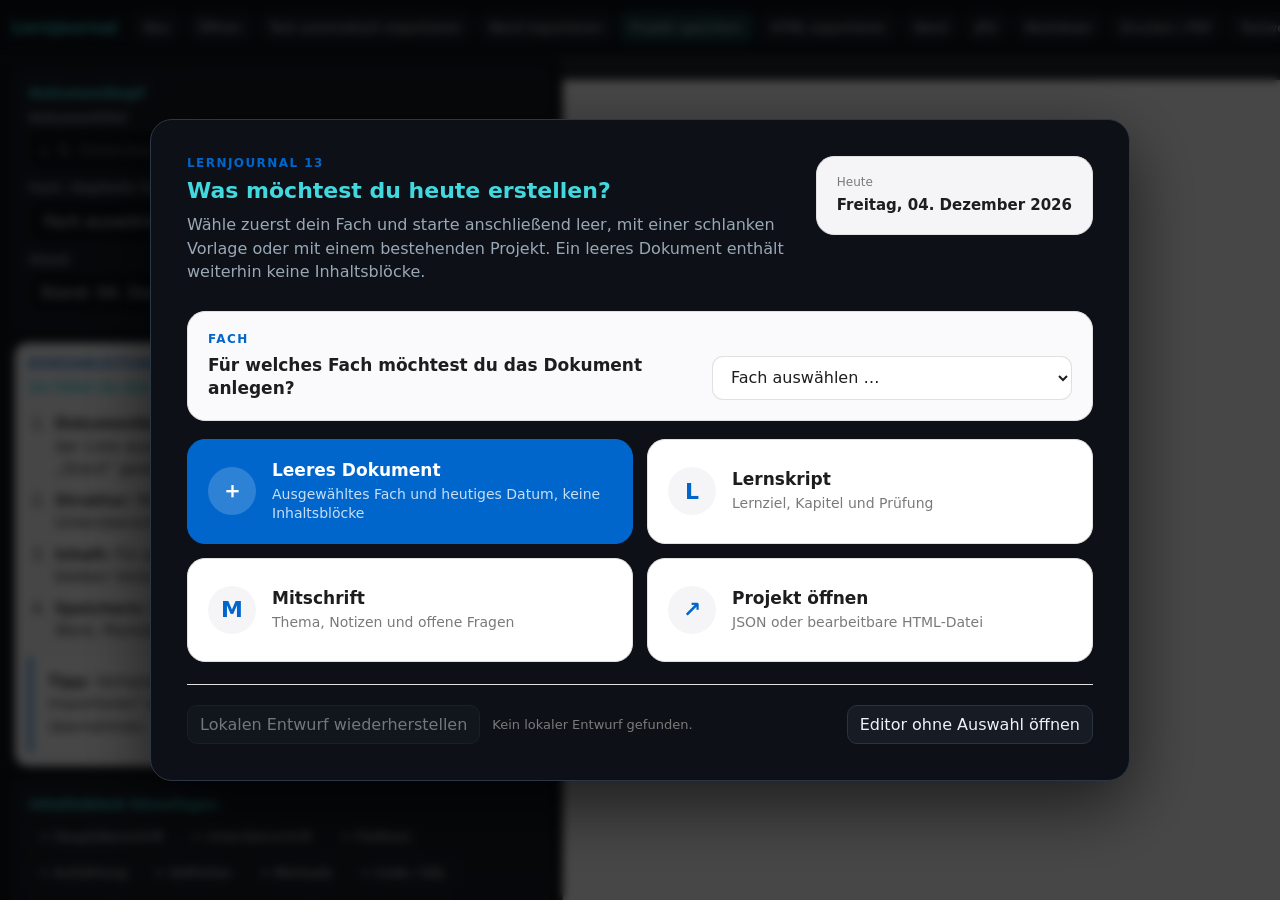
<file: editor/index.html>
<!doctype html>
<html lang="de">
<head>
<meta charset="utf-8">
<meta name="viewport" content="width=device-width, initial-scale=1, viewport-fit=cover">
<title>Lernjournal Editor 14</title>
<style>
  :root {
    --bg: #080a0d;
    --panel: #11151b;
    --panel-2: #171c24;
    --border: #2a3340;
    --text: #edf3f8;
    --muted: #9aa8b6;
    --accent: #41d9df;
    --accent-2: #7d6bff;
    --danger: #ff6b7d;
    --paper-blue: #1f4e79;
    --paper-magenta: #ff66ff;
    --paper-purple: #7030a0;
    --paper-orange: #e36c0a;
  }

  * { box-sizing: border-box; }
  html, body { height: 100%; }
  body {
    margin: 0;
    background: var(--bg);
    color: var(--text);
    font-family: system-ui, -apple-system, BlinkMacSystemFont, "Segoe UI", sans-serif;
    overflow: hidden;
  }

  button, input, textarea, select { font: inherit; }
  button { cursor: pointer; }

  .app {
    height: 100vh;
    display: grid;
    grid-template-rows: auto 1fr;
  }

  .topbar {
    min-height: 56px;
    padding: 8px 12px;
    display: flex;
    gap: 8px;
    align-items: center;
    background: #0d1117;
    border-bottom: 1px solid var(--border);
    overflow-x: auto;
    white-space: nowrap;
  }

  .brand {
    font-weight: 750;
    letter-spacing: .2px;
    margin-right: 8px;
    color: var(--accent);
  }

  .btn {
    border: 1px solid var(--border);
    color: var(--text);
    background: var(--panel-2);
    border-radius: 10px;
    padding: 9px 12px;
  }
  .btn:hover { border-color: var(--accent); }
  .btn.primary { background: #14383b; border-color: #23666a; }
  .btn.danger { color: #ffd8dd; }
  .btn.small { padding: 6px 9px; border-radius: 8px; font-size: 13px; }
  .btn.icon { width: 34px; padding: 6px 0; text-align: center; }

  .status {
    margin-left: auto;
    color: var(--muted);
    font-size: 13px;
  }

  .workspace {
    min-height: 0;
    display: grid;
    grid-template-columns: minmax(390px, 44%) 1fr;
  }

  .editor-pane {
    min-width: 0;
    overflow: auto;
    padding: 14px;
    background: var(--panel);
    border-right: 1px solid var(--border);
  }

  .preview-pane {
    min-width: 0;
    overflow: auto;
    padding: 24px;
    background: #22272e;
  }

  .section-card {
    background: var(--panel-2);
    border: 1px solid var(--border);
    border-radius: 14px;
    padding: 14px;
    margin-bottom: 14px;
  }

  .section-title {
    font-size: 14px;
    font-weight: 750;
    margin: 0 0 10px;
    color: var(--accent);
  }

  .meta-grid {
    display: grid;
    grid-template-columns: 1fr 1fr;
    gap: 10px;
  }

  .field { display: grid; gap: 5px; }
  .field.full { grid-column: 1 / -1; }
  .field label { color: var(--muted); font-size: 12px; font-weight: 650; }
  .field input, .field textarea, .field select {
    width: 100%;
    border: 1px solid var(--border);
    background: #0c1016;
    color: var(--text);
    border-radius: 9px;
    padding: 10px;
    outline: none;
  }
  .field textarea { min-height: 92px; resize: vertical; line-height: 1.4; }
  .field input:focus, .field textarea:focus, .field select:focus { border-color: var(--accent); }

  .insert-bar {
    display: flex;
    flex-wrap: wrap;
    gap: 7px;
  }

  .block-card {
    background: #0d1218;
    border: 1px solid var(--border);
    border-radius: 13px;
    margin-bottom: 10px;
    overflow: hidden;
  }
  .block-card:focus-within { border-color: #376f76; }

  .block-head {
    display: grid;
    grid-template-columns: minmax(150px, 1fr) auto;
    align-items: center;
    gap: 8px;
    padding: 8px;
    background: #121923;
    border-bottom: 1px solid var(--border);
  }

  .block-actions { display: flex; gap: 5px; }
  .block-body { display: grid; gap: 9px; padding: 10px; }
  .block-type {
    border: 1px solid var(--border);
    background: #0d1218;
    color: var(--text);
    border-radius: 8px;
    padding: 7px 9px;
  }

  .empty-state {
    padding: 28px 16px;
    border: 1px dashed #3a4655;
    border-radius: 12px;
    text-align: center;
    color: var(--muted);
  }

  .pages {
    display: grid;
    gap: 18px;
    justify-content: center;
    align-items: start;
  }

  .page {
    position: relative;
    width: 210mm;
    height: 297mm;
    flex: none;
    background: white;
    color: #111;
    box-shadow: 0 8px 28px rgba(0,0,0,.38);
    overflow: hidden;
    font-family: Tahoma, Arial, sans-serif;
  }

  .page-header {
    position: absolute;
    top: 5mm;
    left: 15mm;
    right: 20mm;
    height: 8mm;
    display: flex;
    align-items: flex-start;
    justify-content: space-between;
    padding-bottom: 2mm;
    border-bottom: .3mm solid #6b6b6b;
    font: 10pt Arial, sans-serif;
  }

  .page-footer {
    position: absolute;
    bottom: 7mm;
    left: 15mm;
    right: 20mm;
    text-align: center;
    font: 10pt Arial, sans-serif;
  }

  .page-content {
    position: absolute;
    top: 25mm;
    left: 15mm;
    right: 20mm;
    bottom: 25mm;
    overflow: hidden;
  }

  .page.cover .page-content { top: 25mm; }
  .page.cover .page-header { display: none; }

  .doc-title {
    margin: 24pt 0 12pt;
    text-align: center;
    font-family: Calibri, Tahoma, Arial, sans-serif;
    font-size: 20pt;
    line-height: 1.15;
    font-weight: 700;
    color: var(--paper-blue);
  }

  .doc-date {
    margin: 0 0 10pt;
    text-align: center;
    font: 12pt Arial, sans-serif;
    color: #666;
  }

  .doc-h1 {
    margin: 12pt 0 6pt;
    text-align: center;
    font-size: 16pt;
    line-height: 1.15;
    font-weight: 700;
    color: var(--paper-blue);
    break-after: avoid;
  }

  .doc-h2 {
    margin: 10pt 0 4pt;
    font-size: 13pt;
    line-height: 1.15;
    font-weight: 700;
    color: var(--paper-blue);
    break-after: avoid;
  }

  .doc-p, .doc-list, .doc-table, .doc-code, .qa-wrap {
    margin: 9pt 0 6pt;
    font-size: 11pt;
    line-height: 1.15;
  }

  .doc-p { white-space: pre-wrap; }
  .doc-list { padding-left: 7mm; }
  .doc-list li { margin: 0 0 3pt; padding-left: 1mm; }

  .doc-label {
    margin: 9pt 0 3pt;
    font-size: 11pt;
    font-weight: 700;
  }

  .note-box {
    margin: 10pt 0 6pt;
    padding: 7pt 9pt;
    border-left: 3pt solid var(--paper-blue);
    background: #f4f7fa;
    font-size: 11pt;
    line-height: 1.2;
  }
  .note-box .note-title { font-weight: 700; color: var(--paper-blue); margin-bottom: 4pt; }
  .note-box.merksatz { text-align: center; border-left: 0; border-top: 1pt solid #888; border-bottom: 1pt solid #888; background: transparent; }
  .note-box.merksatz .note-title { font-size: 13pt; }

  .doc-code {
    white-space: pre-wrap;
    font-family: Tahoma, Arial, sans-serif;
    background: transparent;
    padding: 0;
  }
  .sql-keyword { color: var(--paper-magenta); }
  .sql-type { color: var(--paper-purple); }
  .sql-number { color: var(--paper-orange); }
  .sql-string { color: #008000; }
  .sql-comment { color: #666; font-style: italic; }

  .doc-table {
    width: 100%;
    border-collapse: collapse;
  }
  .doc-table th, .doc-table td {
    border-bottom: 1px solid #999;
    padding: 5pt 4pt;
    text-align: left;
    vertical-align: top;
  }
  .doc-table th { font-weight: 700; color: var(--paper-blue); }

  .qa-wrap .qa-label { font-weight: 700; margin-top: 6pt; }
  .qa-wrap .qa-text { margin-top: 2pt; white-space: pre-wrap; }

  .toc-title { margin-top: 12pt; }
  .toc-entry {
    display: flex;
    align-items: baseline;
    gap: 5pt;
    min-height: 15pt;
    margin: 0 0 5pt;
    font-size: 11pt;
    line-height: 1.1;
  }
  .toc-entry.level-2 { padding-left: 11pt; }
  .toc-text { white-space: nowrap; overflow: hidden; text-overflow: ellipsis; }
  .toc-dots { flex: 1; border-bottom: 1px dotted #777; transform: translateY(-2pt); }
  .toc-page { min-width: 18pt; text-align: right; }

  .oversize-warning {
    border: 2px solid #c73645;
    padding: 8pt;
    color: #9d1d2a;
    font-weight: 700;
  }

  .start-overlay {
    position: fixed;
    inset: 0;
    z-index: 50;
    display: grid;
    place-items: center;
    background: rgba(0,0,0,.72);
    backdrop-filter: blur(5px);
  }
  .start-overlay.hidden { display: none; }
  .start-dialog {
    width: min(420px, calc(100vw - 32px));
    padding: 24px;
    border-radius: 22px;
    border: 1px solid #2c3745;
    background: #0d1117;
    box-shadow: 0 24px 70px rgba(0,0,0,.6);
  }
  .start-dialog h1 { margin: 0 0 6px; color: var(--accent); font-size: 22px; }
  .start-dialog p { color: var(--muted); margin: 0 0 20px; line-height: 1.45; }
  .start-actions { display: grid; gap: 10px; }
  .start-actions .btn { padding: 13px; font-size: 16px; }

  .toast {
    position: fixed;
    z-index: 70;
    left: 50%;
    bottom: 22px;
    transform: translateX(-50%) translateY(20px);
    opacity: 0;
    pointer-events: none;
    background: #101923;
    border: 1px solid #344556;
    color: white;
    padding: 10px 14px;
    border-radius: 10px;
    transition: .2s ease;
  }
  .toast.show { opacity: 1; transform: translateX(-50%) translateY(0); }

  @media (max-width: 980px) {
    body { overflow: auto; }
    .app { height: auto; min-height: 100vh; }
    .workspace { grid-template-columns: 1fr; }
    .editor-pane { border-right: 0; border-bottom: 1px solid var(--border); max-height: none; }
    .preview-pane { min-height: 70vh; }
    .status { display: none; }
  }



  /* Fest angepinnter, einklappbarer KI-Assistent */
  .ai-panel {
    position: fixed;
    top: 64px;
    right: 18px;
    z-index: 90;
    width: min(560px, calc(100vw - 36px));
    max-height: calc(100vh - 84px);
    display: none;
    flex-direction: column;
    overflow: hidden;
    background: #0d1117;
    border: 1px solid #344556;
    border-radius: 14px;
    box-shadow: 0 18px 55px rgba(0,0,0,.55);
  }
  .ai-panel.open { display: flex; }
  .ai-panel.collapsed { width: min(300px, calc(100vw - 36px)); }
  .ai-panel.collapsed .ai-body,
  .ai-panel.collapsed .ai-actions { display: none; }
  .ai-head {
    display: flex;
    align-items: center;
    gap: 8px;
    min-height: 46px;
    padding: 8px 10px 8px 14px;
    background: #151b23;
    border-bottom: 1px solid #2a3340;
    user-select: none;
  }
  .ai-head-title {
    flex: 1;
    cursor: pointer;
    color: var(--accent);
  }
  .ai-body {
    display: grid;
    gap: 12px;
    padding: 14px;
    overflow: auto;
  }
  .ai-context {
    max-height: 140px;
    overflow: auto;
    padding: 10px;
    white-space: pre-wrap;
    color: #dce7ef;
    background: #090d12;
    border: 1px solid #293442;
    border-radius: 9px;
  }
  .ai-question { min-height: 110px; resize: vertical; }
  .ai-hint { color: var(--muted); font-size: 12px; line-height: 1.45; }
  .ai-actions {
    display: flex;
    flex-wrap: wrap;
    gap: 8px;
    padding: 0 14px 14px;
  }
  @media (max-width: 700px) {
    .ai-panel { top: 58px; right: 8px; width: calc(100vw - 16px); max-height: calc(100vh - 68px); }
    .ai-panel.collapsed { width: min(280px, calc(100vw - 16px)); }
  }


  .import-overlay {
    position: fixed;
    inset: 0;
    z-index: 1200;
    display: none;
    align-items: center;
    justify-content: center;
    padding: 18px;
    background: rgba(0,0,0,.72);
    backdrop-filter: blur(5px);
  }
  .import-overlay.open { display: flex; }
  .import-dialog {
    width: min(1050px, 96vw);
    max-height: 92vh;
    display: grid;
    grid-template-rows: auto 1fr auto;
    overflow: hidden;
    border: 1px solid var(--border);
    border-radius: 16px;
    background: #0d1218;
    box-shadow: 0 24px 70px rgba(0,0,0,.55);
  }
  .import-head, .import-actions {
    display: flex;
    align-items: center;
    gap: 8px;
    padding: 12px 14px;
    background: #121923;
  }
  .import-head { border-bottom: 1px solid var(--border); }
  .import-actions { border-top: 1px solid var(--border); justify-content: flex-end; flex-wrap: wrap; }
  .import-head strong { color: var(--accent); font-size: 15px; }
  .import-head .spacer { flex: 1; }
  .import-body {
    min-height: 0;
    overflow: auto;
    padding: 14px;
    display: grid;
    grid-template-columns: minmax(320px, 1.1fr) minmax(280px, .9fr);
    gap: 14px;
  }
  .import-source {
    min-height: 440px;
    resize: vertical;
    font-family: ui-monospace, SFMono-Regular, Consolas, monospace;
    line-height: 1.45;
  }
  .import-summary {
    padding: 10px 12px;
    border: 1px solid var(--border);
    border-radius: 10px;
    color: var(--muted);
    margin-bottom: 10px;
  }
  .import-preview {
    display: grid;
    gap: 7px;
  }
  .import-preview-row {
    display: grid;
    grid-template-columns: 150px 1fr;
    gap: 10px;
    padding: 9px 10px;
    border: 1px solid var(--border);
    border-radius: 9px;
    background: #0a0f15;
  }
  .import-preview-type { color: var(--accent); font-size: 12px; font-weight: 750; }
  .import-preview-text { color: var(--text); font-size: 13px; white-space: pre-wrap; overflow-wrap: anywhere; }
  .import-options { display: flex; gap: 14px; align-items: center; margin-right: auto; color: var(--muted); font-size: 13px; }
  .import-options label { display: flex; align-items: center; gap: 6px; }
  @media (max-width: 820px) {
    .import-body { grid-template-columns: 1fr; }
    .import-source { min-height: 300px; }
  }


  /* Textwerkzeuge */
  .format-panel {
    position: fixed;
    top: 64px;
    left: 18px;
    z-index: 95;
    width: min(520px, calc(100vw - 36px));
    display: none;
    overflow: hidden;
    background: #0d1117;
    border: 1px solid #344556;
    border-radius: 14px;
    box-shadow: 0 18px 55px rgba(0,0,0,.55);
  }
  .format-panel.open { display: block; }
  .format-panel.collapsed .format-body { display: none; }
  .floating-head {
    min-height: 46px;
    display: flex;
    align-items: center;
    gap: 8px;
    padding: 8px 10px 8px 14px;
    background: #151b23;
    border-bottom: 1px solid var(--border);
  }
  .floating-title { flex: 1; color: var(--accent); font-weight: 750; cursor: pointer; }
  .format-body { padding: 12px; }
  .format-buttons { display: flex; flex-wrap: wrap; gap: 7px; }
  .format-help { margin-top: 10px; color: var(--muted); font-size: 12px; line-height: 1.45; }
  .format-swatch { display:inline-block; width:12px; height:12px; border-radius:3px; background:#fff2a8; border:1px solid #8e823e; vertical-align:-1px; }

  /* Vollständiger draw.io-Editor */
  .diagram-overlay {
    position: fixed;
    inset: 0;
    z-index: 1300;
    display: none;
    background: #090c10;
  }
  .diagram-overlay.open { display: block; }
  .diagram-dialog {
    width: 100vw;
    height: 100vh;
    display: grid;
    grid-template-rows: auto 1fr auto;
    overflow: hidden;
    background: #0d1218;
  }
  .diagram-hostbar, .diagram-actions {
    display: flex;
    align-items: center;
    flex-wrap: wrap;
    gap: 8px;
    padding: 8px 12px;
    background: #111923;
    border-bottom: 1px solid var(--border);
  }
  .diagram-actions {
    border-top: 1px solid var(--border);
    border-bottom: 0;
    justify-content: flex-end;
  }
  .diagram-title-input { min-width: 220px; flex: 1; max-width: 520px; }
  .diagram-title-input input {
    width: 100%;
    border: 1px solid var(--border);
    border-radius: 8px;
    background: #090d12;
    color: var(--text);
    padding: 8px 10px;
  }
  .diagram-frame-wrap { position: relative; min-height: 0; background: white; }
  #drawioFrame { width: 100%; height: 100%; border: 0; display: block; background: white; color-scheme: only light; forced-color-adjust: none; }
  .diagram-save-state { color: #b8c6d4; font-size: 12px; white-space: nowrap; }
  .diagram-save-state.saved { color: #7ee2a8; }
  .diagram-save-state.saving { color: #ffd58a; }
  .diagram-save-state.error { color: #ff9ca8; }
  .diagram-loading {
    position: absolute;
    inset: 0;
    display: grid;
    place-items: center;
    background: #111923;
    color: var(--text);
    z-index: 2;
    font-weight: 650;
  }
  .diagram-loading.hidden { display: none; }
  .diagram-tip { color: var(--muted); font-size: 12px; margin-right: auto; }
  .diagram-offline-note { color: #ffd58a; font-size: 12px; }
  .doc-inline-highlight { background: #fff2a8; padding: 0 .5mm; }
  .doc-inline-code { font-family: Consolas, monospace; background:#eef1f4; border:1px solid #d4dae0; border-radius:2px; padding:0 .7mm; font-size:.92em; }
  .doc-diagram { width:100%; max-height:150mm; object-fit:contain; display:block; margin:2mm auto 4mm; }
  .diagram-placeholder { border:1px dashed #8b949e; padding:8mm; text-align:center; color:#606a74; }

  @media (max-width: 700px) {
    .format-panel { top: 58px; left: 8px; width: calc(100vw - 16px); }
    .diagram-dialog { width: 100%; }
  }

  @media print {
    @page { size: A4; margin: 0; }
    html, body { background: white; overflow: visible; }
    .topbar, .editor-pane, .start-overlay, .toast, .format-panel, .diagram-overlay, .ai-panel { display: none !important; }
    .app, .workspace, .preview-pane { display: block; height: auto; overflow: visible; padding: 0; background: white; }
    .pages { display: block; }
    .page {
      margin: 0;
      box-shadow: none;
      break-after: page;
      page-break-after: always;
    }
    .page:last-child { break-after: auto; page-break-after: auto; }
  }
</style>

<style id="v12-theme">
  .dashboard-dialog { width:min(980px, calc(100vw - 32px)); max-width:none; padding:36px; }
  .dashboard-top { display:grid; grid-template-columns:1fr auto; gap:28px; align-items:start; margin-bottom:28px; }
  .dashboard-kicker, .guide-kicker { display:block; color:#0066cc; font-size:12px; font-weight:600; letter-spacing:.12em; margin-bottom:8px; }
  .dashboard-top h1 { margin:0 0 10px; max-width:720px; }
  .dashboard-top p { margin:0; max-width:720px; }
  .today-card { min-width:190px; padding:18px 20px; background:#f5f5f7; border:1px solid #e0e0e0; border-radius:18px; }
  .today-card span { display:block; color:#7a7a7a; font-size:12px; margin-bottom:6px; }
  .today-card strong { display:block; color:#1d1d1f; font-size:15px; line-height:1.35; }
  .dashboard-subject-card { display:grid; grid-template-columns:minmax(0,1fr) minmax(260px,360px); gap:20px; align-items:end; margin-bottom:18px; padding:20px; background:#fafafc; border:1px solid #e0e0e0; border-radius:18px; }
  .dashboard-subject-card label { display:block; color:#1d1d1f; font-size:17px; font-weight:600; line-height:1.35; }
  .dashboard-subject-card select { width:100%; min-height:44px; padding:10px 14px; border:1px solid rgba(0,0,0,.12); border-radius:11px; background:#fff; color:#1d1d1f; font:inherit; }
  .dashboard-subject-card select:focus { border-color:#0071e3; outline:2px solid rgba(0,113,227,.18); }
  .dashboard-grid { display:grid; grid-template-columns:repeat(2,minmax(0,1fr)); gap:14px; }
  .dashboard-action { display:flex; gap:16px; align-items:center; min-height:104px; padding:20px; text-align:left; background:#fff; border:1px solid #e0e0e0; border-radius:18px; color:#1d1d1f; cursor:pointer; transition:transform .12s ease,border-color .12s ease,background .12s ease; }
  .dashboard-action:hover { border-color:#0066cc; }
  .dashboard-action:active { transform:scale(.98); }
  .dashboard-action:focus-visible { outline:2px solid #0071e3; outline-offset:2px; }
  .dashboard-action.primary-action { background:#0066cc; color:#fff; border-color:#0066cc; }
  .dashboard-icon { display:grid; place-items:center; width:48px; height:48px; flex:0 0 48px; border-radius:50%; background:#f5f5f7; color:#0066cc; font-size:22px; font-weight:600; }
  .primary-action .dashboard-icon { background:rgba(255,255,255,.18); color:#fff; }
  .dashboard-action strong, .dashboard-action small { display:block; }
  .dashboard-action strong { font-size:17px; font-weight:600; margin-bottom:5px; }
  .dashboard-action small { font-size:14px; line-height:1.35; color:#7a7a7a; }
  .primary-action small { color:rgba(255,255,255,.78); }
  .dashboard-footer { display:flex; gap:12px; align-items:center; flex-wrap:wrap; margin-top:22px; padding-top:20px; border-top:1px solid #e0e0e0; }
  .dashboard-footer span { color:#7a7a7a; font-size:13px; margin-right:auto; }
  .dashboard-footer button:disabled { opacity:.45; cursor:not-allowed; }
  .guide-card { background:#fafafc; }
  .guide-heading { display:flex; align-items:flex-start; justify-content:space-between; gap:20px; }
  .guide-heading .section-title { margin:0; }
  .guide-content { margin-top:18px; color:#333; font-size:15px; line-height:1.5; }
  .guide-content ol { margin:0; padding-left:22px; }
  .guide-content li { margin:0 0 9px; padding-left:4px; }
  .guide-tip { margin-top:14px; padding:14px 16px; border-left:3px solid #0066cc; background:#fff; border-radius:0 11px 11px 0; }
  @media (max-width:833px) {
    .dashboard-dialog { width:min(720px, calc(100vw - 20px)); padding:24px; max-height:calc(100vh - 20px); overflow:auto; }
    .dashboard-top { grid-template-columns:1fr; }
    .today-card { min-width:0; }
    .dashboard-subject-card { grid-template-columns:1fr; align-items:stretch; }
  }
  @media (max-width:640px) {
    .dashboard-grid { grid-template-columns:1fr; }
    .dashboard-dialog { padding:20px; }
    .dashboard-top h1 { font-size:28px; }
    .dashboard-footer { align-items:stretch; }
    .dashboard-footer .btn { width:100%; }
    .dashboard-footer span { width:100%; margin:0; }
  }
</style>
</head>
<body>
<div class="app">
  <header class="topbar">
    <div class="brand">Lernjournal</div>
    <button class="btn small" id="newBtn">Neu</button>
    <button class="btn small" id="openBtn">Öffnen</button>
    <button class="btn small" id="importBtn">Text automatisch importieren</button>
    <button class="btn small" id="wordImportBtn">Word importieren</button>
    <button class="btn small primary" id="saveBtn">Projekt speichern</button>
    <button class="btn small" id="exportBtn">HTML exportieren</button>
    <button class="btn small" id="wordBtn">Word</button>
    <button class="btn small" id="jpgBtn">JPG</button>
    <button class="btn small" id="markdownBtn">Markdown</button>
    <button class="btn small" id="printBtn">Drucken / PDF</button>
    <button class="btn small" id="formatBtn">Textwerkzeuge</button>
    <button class="btn small" id="diagramBtn">draw.io</button>
    <button class="btn small" id="aiBtn">KI / ChatGPT</button>
    <button class="btn small" id="startBtn">Startmenü</button>
    <span class="status" id="status">Bereit</span>
  </header>

  <main class="workspace">
    <section class="editor-pane">
      <div class="section-card">
        <h2 class="section-title">Dokumentkopf</h2>
        <div class="meta-grid">
          <div class="field full">
            <label for="docTitle">Dokumenttitel</label>
            <input id="docTitle" placeholder="z. B. Datenbanken">
          </div>
          <div class="field">
            <label for="docSubject">Fach / Kopfzeile links</label>
            <select id="docSubject" aria-label="Fach auswählen">
              <option value="">Fach auswählen …</option>
            </select>
          </div>
          <div class="field">
            <label for="docAuthor">Name / Kopfzeile rechts</label>
            <input id="docAuthor" placeholder="Alexander Richter">
          </div>
          <div class="field full">
            <label for="docDate">Stand</label>
            <input id="docDate" placeholder="Stand: 19. Mai 2026">
          </div>
        </div>
      </div>

      <div class="section-card guide-card" id="guideCard">
        <div class="guide-heading">
          <div>
            <span class="guide-kicker">KURZANLEITUNG</span>
            <h2 class="section-title">So füllst du das Dokument aus</h2>
          </div>
          <button class="btn small" id="guideToggleBtn" type="button">Ausblenden</button>
        </div>
        <div class="guide-content" id="guideContent">
          <ol>
            <li><strong>Dokumentkopf:</strong> Titel und Name eintragen und das Fach aus der Liste auswählen. Das heutige Datum wird automatisch bei „Stand“ gesetzt.</li>
            <li><strong>Struktur:</strong> Mit einer Hauptüberschrift beginnen und darunter Unterüberschriften, Texte oder Definitionen ergänzen.</li>
            <li><strong>Inhalt:</strong> Für jeden Inhalt den passenden Block wählen. So bleiben Vorschau, Word und Markdown sauber formatiert.</li>
            <li><strong>Speichern:</strong> Das Projekt als JSON sichern oder direkt nach Word, Markdown, JPG, HTML beziehungsweise PDF exportieren.</li>
          </ol>
          <div class="guide-tip"><strong>Tipp:</strong> Vorhandene Mitschriften kannst du über „Word importieren“ oder „Text automatisch importieren“ strukturiert übernehmen.</div>
        </div>
      </div>

      <div class="section-card">
        <h2 class="section-title">Inhaltsblock hinzufügen</h2>
        <div class="insert-bar" id="insertBar"></div>
      </div>

      <div id="blockList"></div>
    </section>

    <section class="preview-pane">
      <div class="pages" id="pages"></div>
    </section>
  </main>
</div>

<div class="start-overlay" id="startOverlay">
  <div class="start-dialog dashboard-dialog">
    <div class="dashboard-top">
      <div>
        <span class="dashboard-kicker">LERNJOURNAL 13</span>
        <h1>Was möchtest du heute erstellen?</h1>
        <p>Wähle zuerst dein Fach und starte anschließend leer, mit einer schlanken Vorlage oder mit einem bestehenden Projekt. Ein leeres Dokument enthält weiterhin keine Inhaltsblöcke.</p>
      </div>
      <div class="today-card">
        <span>Heute</span>
        <strong id="dashboardDate">–</strong>
      </div>
    </div>

    <div class="dashboard-subject-card">
      <div>
        <span class="dashboard-kicker">FACH</span>
        <label for="dashboardSubject">Für welches Fach möchtest du das Dokument anlegen?</label>
      </div>
      <select id="dashboardSubject" aria-label="Fach für das neue Dokument auswählen">
        <option value="">Fach auswählen …</option>
      </select>
    </div>

    <div class="dashboard-grid">
      <button class="dashboard-action primary-action" id="startNewBtn" type="button">
        <span class="dashboard-icon">＋</span>
        <span><strong>Leeres Dokument</strong><small>Ausgewähltes Fach und heutiges Datum, keine Inhaltsblöcke</small></span>
      </button>
      <button class="dashboard-action" id="templateLearningBtn" type="button">
        <span class="dashboard-icon">L</span>
        <span><strong>Lernskript</strong><small>Lernziel, Kapitel und Prüfung</small></span>
      </button>
      <button class="dashboard-action" id="templateNotesBtn" type="button">
        <span class="dashboard-icon">M</span>
        <span><strong>Mitschrift</strong><small>Thema, Notizen und offene Fragen</small></span>
      </button>
      <button class="dashboard-action" id="startOpenBtn" type="button">
        <span class="dashboard-icon">↗</span>
        <span><strong>Projekt öffnen</strong><small>JSON oder bearbeitbare HTML-Datei</small></span>
      </button>
    </div>

    <div class="dashboard-footer">
      <button class="btn" id="recoverDraftBtn" type="button">Lokalen Entwurf wiederherstellen</button>
      <span id="draftStatus">Kein lokaler Entwurf gefunden.</span>
      <button class="btn" id="startCloseBtn" type="button">Editor ohne Auswahl öffnen</button>
    </div>
  </div>
</div>



<div class="import-overlay" id="importOverlay" aria-hidden="true">
  <section class="import-dialog" role="dialog" aria-modal="true" aria-labelledby="importTitle">
    <div class="import-head">
      <strong id="importTitle">Markdown oder strukturierten Text importieren</strong>
      <span class="spacer"></span>
      <button class="btn small icon" id="importCloseBtn" title="Schließen">×</button>
    </div>
    <div class="import-body">
      <div class="field">
        <label for="importSource">Text einfügen</label>
        <textarea class="import-source" id="importSource" placeholder="# Hauptüberschrift&#10;&#10;Ein normaler Absatz.&#10;&#10;## Unterüberschrift&#10;&#10;* Listenpunkt&#10;* Listenpunkt&#10;&#10;| Spalte 1 | Spalte 2 |&#10;| --- | --- |&#10;| Wert 1 | Wert 2 |"></textarea>
      </div>
      <div>
        <div class="import-summary" id="importSummary">Noch kein Text analysiert.</div>
        <div class="import-preview" id="importPreview"></div>
      </div>
    </div>
    <div class="import-actions">
      <div class="import-options">
        <label><input type="radio" name="importMode" value="replace" checked> Vorhandene Blöcke ersetzen</label>
        <label><input type="radio" name="importMode" value="append"> Hinten anhängen</label>
      </div>
      <button class="btn" id="analyzeImportBtn">Analysieren</button>
      <button class="btn primary" id="applyImportBtn" disabled>Importieren</button>
      <button class="btn" id="cancelImportBtn">Abbrechen</button>
    </div>
  </section>
</div>


<div class="format-panel" id="formatPanel" aria-hidden="true">
  <div class="floating-head">
    <strong class="floating-title" id="formatHeadTitle">Textwerkzeuge</strong>
    <button class="btn small icon" id="formatCollapseBtn" title="Einklappen">−</button>
    <button class="btn small icon" id="formatCloseBtn" title="Schließen">×</button>
  </div>
  <div class="format-body">
    <div class="format-buttons">
      <button class="btn small" data-format="bold" title="**fett**"><strong>Fett</strong></button>
      <button class="btn small" data-format="italic" title="*kursiv*"><em>Kursiv</em></button>
      <button class="btn small" data-format="underline" title="Unterstreichen"><u>Unterstrichen</u></button>
      <button class="btn small" data-format="highlight" title="Text markieren"><span class="format-swatch"></span> Markieren</button>
      <button class="btn small" data-format="code" title="Inline-Code">&lt;Code&gt;</button>
      <button class="btn small" data-format="bullets" title="Auswahl als Aufzählung">• Liste</button>
      <button class="btn small" data-format="numbered" title="Auswahl nummerieren">1. Liste</button>
      <button class="btn small" data-format="link" title="Link einfügen">Link</button>
      <button class="btn small" data-format="clear" title="Formatierungszeichen entfernen">Formatierung löschen</button>
    </div>
    <div class="format-help">Text im aktiven Eingabefeld markieren und eine Funktion wählen. Die Formatierung wird in der Druckvorschau direkt angezeigt.</div>
  </div>
</div>

<div class="diagram-overlay" id="diagramOverlay" aria-hidden="true">
  <section class="diagram-dialog" role="dialog" aria-modal="true" aria-labelledby="diagramTitle">
    <div class="diagram-hostbar">
      <strong class="floating-title" id="diagramTitle">draw.io Diagrammeditor</strong>
      <div class="diagram-title-input"><input id="diagramBlockTitle" placeholder="Überschrift des Diagramms, optional"></div>
      <span class="diagram-save-state saved" id="diagramSaveState">Entwurf lokal gesichert</span>
      <span class="diagram-offline-note">Internetverbindung erforderlich</span>
      <button class="btn small" id="diagramLightBtn" title="draw.io ausdrücklich im hellen Modus neu laden">Heller Modus</button>
      <button class="btn small" id="diagramTemplateBtn" title="Vorlagenauswahl in draw.io öffnen">Vorlagen</button>
      <button class="btn small" id="diagramFitBtn" title="Diagramm einpassen">Einpassen</button>
      <button class="btn small icon" id="diagramCloseBtn" title="Schließen">×</button>
    </div>
    <div class="diagram-frame-wrap">
      <div class="diagram-loading" id="diagramLoading">draw.io wird geladen …</div>
      <iframe id="drawioFrame" title="draw.io Diagrammeditor" allow="clipboard-read; clipboard-write; fullscreen"></iframe>
    </div>
    <div class="diagram-actions">
      <span class="diagram-tip">Enthält die vollständige draw.io-Oberfläche mit Formenbibliotheken, Verbindern, Ebenen, Tabellen, UML-, Netzwerk- und ER-Diagrammen. Die Diagrammdaten werden im Lernjournal-Projekt gespeichert. Falls Brave Webseiten automatisch abdunkelt, nutze oben „Heller Modus“.</span>
      <button class="btn" id="diagramDownloadBtn">.drawio speichern</button>
      <button class="btn primary" id="diagramInsertBtn">In Dokument übernehmen</button>
    </div>
  </section>
</div>

<div class="ai-panel" id="aiPanel" aria-hidden="true">
  <div class="ai-head">
    <strong class="ai-head-title" id="aiHeadTitle" title="Ein- oder ausklappen">KI-Assistent</strong>
    <button class="btn small icon" id="aiCollapseBtn" title="Einklappen" aria-label="KI-Assistent einklappen">−</button>
    <button class="btn small icon" id="aiCloseBtn" title="Schließen" aria-label="KI-Assistent schließen">×</button>
  </div>
  <div class="ai-body">
    <div class="field">
      <label>Ausgewählter Lernblock</label>
      <div class="ai-context" id="aiContext">Noch kein Block ausgewählt.</div>
    </div>
    <div class="field">
      <label for="aiQuestion">Frage an ChatGPT</label>
      <textarea class="ai-question" id="aiQuestion" placeholder="Zum Beispiel: Erkläre mir diesen Abschnitt einfacher und gib mir ein Prüfungsbeispiel."></textarea>
    </div>
    <div class="ai-hint">Der Editor öffnet ChatGPT in einem neuen Tab und kopiert den vollständigen Prompt in die Zwischenablage. Eine echte ChatGPT-Webseite kann aus Sicherheitsgründen nicht zuverlässig direkt in diese lokale HTML-Datei eingebettet werden.</div>
  </div>
  <div class="ai-actions">
    <button class="btn primary" id="askChatGPTBtn">Prompt kopieren und ChatGPT öffnen</button>
    <button class="btn" id="copyPromptBtn">Nur Prompt kopieren</button>
  </div>
</div>

<input type="file" id="fileInput" accept=".json,.html,.htm,application/json,text/html" hidden>
<input type="file" id="wordFileInput" accept=".docx,application/vnd.openxmlformats-officedocument.wordprocessingml.document" hidden>
<div class="toast" id="toast"></div>

<script>
(() => {
  'use strict';

  const STORAGE_KEY = 'lernjournal-editor-v1';
  const DRAWIO_DRAFT_KEY = 'lernjournal-drawio-draft-v1';
  const TYPE_LABELS = {
    h1: 'Hauptüberschrift',
    h2: 'Unterüberschrift',
    paragraph: 'Fließtext',
    bullets: 'Aufzählung',
    numbered: 'Nummerierte Liste',
    definition: 'Definition',
    merksatz: 'Merksatz',
    example: 'Beispiel',
    code: 'Code / SQL',
    table: 'Tabelle',
    qa: 'Prüfungsfrage + Lösung',
    pagebreak: 'Seitenumbruch',
    diagram: 'Diagramm / Zeichnung'
  };

  const QUICK_TYPES = ['h1','h2','paragraph','bullets','definition','merksatz','code','table','qa','pagebreak'];

  const SUBJECTS = [
    'Allgemeine Wirtschaftslehre',
    'Betriebssystem 1',
    'Betriebssystem 2',
    'C-Sharp',
    'Datenbanken',
    'Deutsch Textformatierung',
    'Datenverarbeitungsgrundlagen',
    'Englisch',
    'Elektrotechnik',
    'Kaufmännisches Rechnen',
    'Mathe',
    'Boolesche Logik',
    'Netzwerk',
    'Rechnungswesen',
    'TKP',
    'WISO'
  ];

  let state = createBlankState();
  let renderTimer = null;
  let toastTimer = null;
  let selectedBlockId = null;
  let parsedImportBlocks = [];
  let lastActiveTextInput = null;
  let drawioXml = '';
  let drawioTargetBlockId = null;
  let drawioReady = false;
  let drawioPendingAction = null;
  let drawioDirty = false;
  let drawioLastSavedAt = 0;

  const $ = (id) => document.getElementById(id);
  const els = {
    docTitle: $('docTitle'), docSubject: $('docSubject'), docAuthor: $('docAuthor'), docDate: $('docDate'), dashboardSubject: $('dashboardSubject'),
    insertBar: $('insertBar'), blockList: $('blockList'), pages: $('pages'), status: $('status'),
    fileInput: $('fileInput'), wordFileInput: $('wordFileInput'), startOverlay: $('startOverlay'), toast: $('toast'),
    previewPane: document.querySelector('.preview-pane'), aiPanel: $('aiPanel'), aiContext: $('aiContext'), aiQuestion: $('aiQuestion'),
    importOverlay: $('importOverlay'), importSource: $('importSource'), importSummary: $('importSummary'), importPreview: $('importPreview'), applyImportBtn: $('applyImportBtn'),
    formatPanel: $('formatPanel'), diagramOverlay: $('diagramOverlay'), drawioFrame: $('drawioFrame'), diagramLoading: $('diagramLoading'), diagramBlockTitle: $('diagramBlockTitle'), diagramSaveState: $('diagramSaveState')
  };

  function todayLabel() {
    return 'Stand: ' + new Intl.DateTimeFormat('de-DE', {day:'2-digit', month:'long', year:'numeric'}).format(new Date());
  }

  function createBlankState(subject = '') {
    return {
      version: 14,
      title: '',
      subject: String(subject || ''),
      author: '',
      date: todayLabel(),
      blocks: []
    };
  }

  function createTemplateState(kind, subject = '') {
    const base = createBlankState(subject);
    if (kind === 'learning') {
      base.blocks = [
        { id: uid(), type: 'h1', title: '', content: 'Thema des Lernskripts', extra: '' },
        { id: uid(), type: 'definition', title: 'Lernziel', content: '', extra: '' },
        { id: uid(), type: 'h2', title: '', content: '1. Kerngrundlagen', extra: '' },
        { id: uid(), type: 'paragraph', title: '', content: '', extra: '' },
        { id: uid(), type: 'merksatz', title: 'Merksatz', content: '', extra: '' },
        { id: uid(), type: 'qa', title: 'Prüfungsfrage', content: '', extra: '' }
      ];
    } else if (kind === 'notes') {
      base.blocks = [
        { id: uid(), type: 'h1', title: '', content: 'Unterrichtsthema', extra: '' },
        { id: uid(), type: 'paragraph', title: '', content: 'Dozent / Unterrichtseinheit:', extra: '' },
        { id: uid(), type: 'h2', title: '', content: 'Notizen', extra: '' },
        { id: uid(), type: 'paragraph', title: '', content: '', extra: '' },
        { id: uid(), type: 'h2', title: '', content: 'Offene Fragen', extra: '' },
        { id: uid(), type: 'bullets', title: '', content: '', extra: '' },
        { id: uid(), type: 'merksatz', title: 'Wichtig', content: '', extra: '' }
      ];
    }
    return base;
  }

  function uid() {
    return 'b-' + Date.now().toString(36) + '-' + Math.random().toString(36).slice(2,8);
  }

  function escapeHTML(value) {
    return String(value ?? '').replace(/[&<>'"]/g, c => ({'&':'&amp;','<':'&lt;','>':'&gt;',"'":'&#39;','"':'&quot;'}[c]));
  }

  function toast(message) {
    els.toast.textContent = message;
    els.toast.classList.add('show');
    clearTimeout(toastTimer);
    toastTimer = setTimeout(() => els.toast.classList.remove('show'), 2200);
  }

  function setStatus(message) {
    els.status.textContent = message;
  }

  function populateSubjectSelect(select) {
    if (!select) return;
    const current = select.value;
    select.innerHTML = '<option value="">Fach auswählen …</option>' + SUBJECTS
      .map(subject => `<option value="${escapeHTML(subject)}">${escapeHTML(subject)}</option>`)
      .join('');
    if (SUBJECTS.includes(current)) select.value = current;
  }

  function setSubjectSelectValue(select, value) {
    if (!select) return;
    const subject = String(value || '');
    const existingCustom = select.querySelector('option[data-custom="true"]');
    if (existingCustom) existingCustom.remove();
    if (subject && !SUBJECTS.includes(subject)) {
      const option = document.createElement('option');
      option.value = subject;
      option.textContent = subject + ' (aus Projektdatei)';
      option.dataset.custom = 'true';
      select.appendChild(option);
    }
    select.value = subject;
  }

  function hydrateInputs() {
    els.docTitle.value = state.title || '';
    setSubjectSelectValue(els.docSubject, state.subject || '');
    setSubjectSelectValue(els.dashboardSubject, state.subject || '');
    els.docAuthor.value = state.author || '';
    els.docDate.value = state.date || '';
  }

  function renderInsertBar() {
    els.insertBar.innerHTML = '';
    QUICK_TYPES.forEach(type => {
      const btn = document.createElement('button');
      btn.className = 'btn small';
      btn.textContent = '+ ' + TYPE_LABELS[type];
      btn.addEventListener('click', () => addBlock(type));
      els.insertBar.appendChild(btn);
    });
  }

  function renderEditor() {
    els.blockList.innerHTML = '';
    if (!state.blocks.length) {
      els.blockList.innerHTML = '<div class="empty-state">Noch keine Inhaltsblöcke vorhanden.</div>';
      return;
    }

    state.blocks.forEach((block, index) => {
      const card = document.createElement('article');
      card.className = 'block-card' + (block.id === selectedBlockId ? ' active' : '');
      card.dataset.id = block.id;

      const options = Object.entries(TYPE_LABELS)
        .map(([value,label]) => `<option value="${value}" ${value === block.type ? 'selected' : ''}>${label}</option>`).join('');

      card.innerHTML = `
        <div class="block-head">
          <select class="block-type" data-action="type">${options}</select>
          <div class="block-actions">
            <button class="btn small icon" data-action="up" title="Nach oben">↑</button>
            <button class="btn small icon" data-action="down" title="Nach unten">↓</button>
            <button class="btn small icon" data-action="duplicate" title="Duplizieren">⧉</button>
            <button class="btn small icon danger" data-action="delete" title="Löschen">×</button>
          </div>
        </div>
        <div class="block-body"></div>`;

      const body = card.querySelector('.block-body');
      buildBlockFields(body, block);

      card.addEventListener('click', (event) => {
        selectBlock(block.id, true);
        const action = event.target.dataset.action;
        if (!action || action === 'type') return;
        if (action === 'up') moveBlock(index, -1);
        if (action === 'down') moveBlock(index, 1);
        if (action === 'duplicate') duplicateBlock(index);
        if (action === 'delete') deleteBlock(index);
      });
      card.addEventListener('focusin', () => selectBlock(block.id, true));

      card.querySelector('[data-action="type"]').addEventListener('change', (event) => {
        block.type = event.target.value;
        setDefaultsForType(block);
        renderEditor();
        changed();
      });

      els.blockList.appendChild(card);
    });
  }

  function fieldHTML(label, value, key, multiline = false, placeholder = '') {
    const control = multiline
      ? `<textarea data-key="${key}" placeholder="${escapeHTML(placeholder)}">${escapeHTML(value)}</textarea>`
      : `<input data-key="${key}" value="${escapeHTML(value)}" placeholder="${escapeHTML(placeholder)}">`;
    return `<div class="field"><label>${label}</label>${control}</div>`;
  }

  function buildBlockFields(container, block) {
    switch (block.type) {
      case 'h1':
      case 'h2':
        container.innerHTML = fieldHTML('Überschrift', block.content, 'content', false, 'Überschrift eingeben');
        break;
      case 'paragraph':
        container.innerHTML = fieldHTML('Text', block.content, 'content', true, 'Fließtext eingeben');
        break;
      case 'bullets':
      case 'numbered':
        container.innerHTML = fieldHTML('Ein Punkt pro Zeile', block.content, 'content', true, 'Erster Punkt\nZweiter Punkt');
        break;
      case 'definition':
      case 'merksatz':
      case 'example':
        container.innerHTML = fieldHTML('Bezeichnung', block.title, 'title', false, TYPE_LABELS[block.type]) +
          fieldHTML('Inhalt', block.content, 'content', true, 'Inhalt eingeben');
        break;
      case 'code':
        container.innerHTML = fieldHTML('Überschrift, optional', block.title, 'title', false, 'z. B. SELECT') +
          fieldHTML('Code', block.content, 'content', true, 'SELECT *\nFROM produkt;');
        break;
      case 'table':
        container.innerHTML = fieldHTML('Überschrift, optional', block.title, 'title', false, 'z. B. Tabelle Kunde') +
          fieldHTML('Tabelleninhalt', block.content, 'content', true, 'Spalten mit Tabulator trennen.\nZeilen mit Enter trennen.');
        break;
      case 'qa':
        container.innerHTML = fieldHTML('Aufgabe / Überschrift', block.title, 'title', false, 'Aufgabe 1') +
          fieldHTML('Frage', block.content, 'content', true, 'Aufgabenstellung') +
          fieldHTML('Lösung', block.extra, 'extra', true, 'Musterlösung');
        break;
      case 'diagram':
        container.innerHTML = fieldHTML('Überschrift, optional', block.title, 'title', false, 'z. B. Datenbankstruktur') +
          '<div class="empty-state">Diagramm ist eingebettet. Über das Diagrammboard kann eine neue Version erstellt werden.</div>';
        break;
      case 'pagebreak':
        container.innerHTML = '<div class="empty-state">An dieser Stelle beginnt in der Vorschau eine neue Seite.</div>';
        break;
    }

    container.querySelectorAll('[data-key]').forEach(input => {
      input.addEventListener('focus', () => { lastActiveTextInput = input; });
      input.addEventListener('click', () => { lastActiveTextInput = input; });
      input.addEventListener('input', () => {
        block[input.dataset.key] = input.value;
        changed(false);
      });
    });
  }

  function setDefaultsForType(block) {
    if (block.type === 'definition' && !block.title) block.title = 'Definition';
    if (block.type === 'merksatz' && !block.title) block.title = 'Merksatz';
    if (block.type === 'example' && !block.title) block.title = 'Beispiel';
    if (block.type === 'qa' && !block.title) block.title = 'Aufgabe';
  }

  function addBlock(type) {
    const block = { id: uid(), type, title: '', content: '', extra: '' };
    setDefaultsForType(block);
    state.blocks.push(block);
    renderEditor();
    changed();
    setTimeout(() => {
      const card = els.blockList.lastElementChild;
      const input = card?.querySelector('input,textarea');
      input?.focus();
      card?.scrollIntoView({behavior:'smooth', block:'center'});
    }, 0);
  }

  function moveBlock(index, direction) {
    const target = index + direction;
    if (target < 0 || target >= state.blocks.length) return;
    [state.blocks[index], state.blocks[target]] = [state.blocks[target], state.blocks[index]];
    renderEditor();
    changed();
  }

  function duplicateBlock(index) {
    const copy = structuredClone(state.blocks[index]);
    copy.id = uid();
    state.blocks.splice(index + 1, 0, copy);
    renderEditor();
    changed();
  }

  function deleteBlock(index) {
    state.blocks.splice(index, 1);
    renderEditor();
    changed();
  }

  function selectBlock(blockId, scrollPreview = false) {
    selectedBlockId = blockId;
    document.querySelectorAll('.block-card').forEach(card => card.classList.toggle('active', card.dataset.id === blockId));
    updateAIContext();
    if (scrollPreview) {
      renderPreview();
      requestAnimationFrame(() => scrollToPreviewBlock(blockId));
    }
  }

  function scrollToPreviewBlock(blockId) {
    els.pages.querySelectorAll('[data-block-id]').forEach(node => node.classList.remove('preview-active'));
    const target = els.pages.querySelector(`[data-block-id="${CSS.escape(blockId)}"]`);
    if (!target) return;
    target.classList.add('preview-active');
    target.scrollIntoView({ behavior: 'smooth', block: 'center', inline: 'nearest' });
    setTimeout(() => target.classList.remove('preview-active'), 1800);
  }

  function selectedBlock() {
    return state.blocks.find(block => block.id === selectedBlockId) || null;
  }

  function updateAIContext() {
    const block = selectedBlock();
    if (!block) { els.aiContext.textContent = 'Noch kein Block ausgewählt.'; return; }
    const parts = [TYPE_LABELS[block.type] || block.type];
    if (block.title) parts.push('Titel: ' + block.title);
    if (block.content) parts.push(block.content);
    if (block.extra) parts.push('Lösung/Zusatz: ' + block.extra);
    els.aiContext.textContent = parts.join('\n\n');
  }

  function buildAIPrompt() {
    const block = selectedBlock();
    const context = block ? els.aiContext.textContent : 'Kein einzelner Block ausgewählt. Beziehe dich auf das gesamte Thema: ' + (state.title || 'Lernskript');
    const question = els.aiQuestion.value.trim() || 'Erkläre mir diesen Inhalt verständlich, fachlich korrekt und mit einem konkreten Prüfungsbeispiel.';
    return `Ich erstelle ein Lernskript zum Thema „${state.title || state.subject || 'unbekannt'}“.\n\nAusgewählter Inhalt:\n${context}\n\nMeine Frage:\n${question}\n\nAntworte auf Deutsch, klar strukturiert und so, dass ich die Antwort direkt als Lernblock übernehmen kann.`;
  }

  async function copyAIPrompt(openChat = false) {
    const prompt = buildAIPrompt();
    try {
      await navigator.clipboard.writeText(prompt);
      toast('Prompt wurde kopiert');
    } catch {
      const area = document.createElement('textarea');
      area.value = prompt;
      document.body.appendChild(area);
      area.select();
      document.execCommand('copy');
      area.remove();
      toast('Prompt wurde kopiert');
    }
    if (openChat) window.open('https://chatgpt.com/', '_blank', 'noopener,noreferrer');
  }


  function cleanInlineMarkdown(text) {
    return String(text || '')
      .replace(/!\[([^\]]*)\]\([^)]*\)/g, '$1')
      .replace(/\[([^\]]+)\]\([^)]*\)/g, '$1')
      .replace(/\*\*(.*?)\*\*/g, '$1')
      .replace(/__(.*?)__/g, '$1')
      .replace(/\*(.*?)\*/g, '$1')
      .replace(/_(.*?)_/g, '$1')
      .replace(/`([^`]+)`/g, '$1')
      .replace(/\\([#*_`|>~-])/g, '$1')
      .trim();
  }

  function isMarkdownTableSeparator(line) {
    const cells = line.trim().replace(/^\||\|$/g, '').split('|').map(x => x.trim());
    return cells.length > 0 && cells.every(cell => /^:?-{3,}:?$/.test(cell));
  }

  function parseMarkdownTable(lines) {
    const rows = lines
      .filter((line, index) => !(index === 1 && isMarkdownTableSeparator(line)))
      .map(line => line.trim().replace(/^\||\|$/g, '').split('|').map(cell => cleanInlineMarkdown(cell.trim())));
    return rows.map(row => row.join('\t')).join('\n');
  }

  function makeImportedBlock(type, content = '', title = '', extra = '') {
    const block = { id: uid(), type, title, content, extra };
    setDefaultsForType(block);
    return block;
  }

  function normalizeLabel(line) {
    return cleanInlineMarkdown(line).replace(/:$/, '').trim().toLowerCase();
  }

  function labelType(line) {
    const label = normalizeLabel(line);
    if (['merksatz','wichtig','prüfungsregel','pruefungsregel','achtung'].includes(label)) return 'merksatz';
    if (['definition','begriff','kerndefinition'].includes(label)) return 'definition';
    if (['beispiel','beispiele','praxisbeispiel'].includes(label)) return 'example';
    if (['sql','code','syntax'].includes(label)) return 'code';
    if (['vorteile','nachteile','eigenschaften','aufgaben','ziele'].includes(label)) return 'label';
    return null;
  }

  function parseStructuredText(source) {
    const lines = String(source || '').replace(/\r\n?/g, '\n').split('\n');
    const blocks = [];
    let i = 0;
    let pendingSemantic = null;

    const structural = line => {
      const t = line.trim();
      return !t || /^#{1,6}\s+/.test(t) || /^([-*_])\1{2,}\s*$/.test(t) || /^[-*+]\s+/.test(t) || /^\d+[.)]\s+/.test(t) || /^```/.test(t) || /^\|.*\|$/.test(t) || labelType(t);
    };

    while (i < lines.length) {
      let line = lines[i].trim();
      if (!line) { i++; continue; }
      if (/^([-*_])\1{2,}\s*$/.test(line)) { i++; continue; }

      const heading = line.match(/^(#{1,6})\s+(.+)$/);
      if (heading) {
        const text = cleanInlineMarkdown(heading[2]);
        const semantic = labelType(text);
        if (semantic === 'merksatz' || semantic === 'definition' || semantic === 'example' || semantic === 'code') {
          pendingSemantic = { type: semantic, title: cleanInlineMarkdown(text).replace(/:$/, '') };
        } else {
          blocks.push(makeImportedBlock(heading[1].length === 1 ? 'h1' : 'h2', text));
          pendingSemantic = null;
        }
        i++; continue;
      }

      const semantic = labelType(line);
      if (semantic) {
        const title = cleanInlineMarkdown(line).replace(/:$/, '');
        if (semantic === 'label') blocks.push(makeImportedBlock('paragraph', title + ':'));
        else pendingSemantic = { type: semantic, title };
        i++; continue;
      }

      if (/^```/.test(line)) {
        const language = line.replace(/^```/, '').trim();
        const code = [];
        i++;
        while (i < lines.length && !/^```/.test(lines[i].trim())) code.push(lines[i++]);
        if (i < lines.length) i++;
        blocks.push(makeImportedBlock('code', code.join('\n'), pendingSemantic?.title || language));
        pendingSemantic = null;
        continue;
      }

      if (/^\|.*\|$/.test(line) && i + 1 < lines.length && isMarkdownTableSeparator(lines[i + 1])) {
        const tableLines = [];
        while (i < lines.length && /^\|.*\|$/.test(lines[i].trim())) tableLines.push(lines[i++].trim());
        blocks.push(makeImportedBlock('table', parseMarkdownTable(tableLines), pendingSemantic?.title || ''));
        pendingSemantic = null;
        continue;
      }

      if (/^[-*+]\s+/.test(line)) {
        const items = [];
        while (i < lines.length && /^[-*+]\s+/.test(lines[i].trim())) {
          items.push(cleanInlineMarkdown(lines[i].trim().replace(/^[-*+]\s+/, '')));
          i++;
        }
        blocks.push(makeImportedBlock('bullets', items.join('\n')));
        continue;
      }

      if (/^\d+[.)]\s+/.test(line)) {
        const items = [];
        while (i < lines.length && /^\d+[.)]\s+/.test(lines[i].trim())) {
          items.push(cleanInlineMarkdown(lines[i].trim().replace(/^\d+[.)]\s+/, '')));
          i++;
        }
        blocks.push(makeImportedBlock('numbered', items.join('\n')));
        continue;
      }

      if (/^>\s?/.test(line)) {
        const quotes = [];
        while (i < lines.length && /^>\s?/.test(lines[i].trim())) quotes.push(cleanInlineMarkdown(lines[i++].trim().replace(/^>\s?/, '')));
        blocks.push(makeImportedBlock('merksatz', quotes.join(' '), pendingSemantic?.title || 'Merksatz'));
        pendingSemantic = null;
        continue;
      }

      const paragraph = [];
      while (i < lines.length && lines[i].trim() && !structural(lines[i])) {
        paragraph.push(cleanInlineMarkdown(lines[i].trim()));
        i++;
      }
      if (!paragraph.length) {
        paragraph.push(cleanInlineMarkdown(line));
        i++;
      }
      const content = paragraph.join(' ');
      if (pendingSemantic) {
        blocks.push(makeImportedBlock(pendingSemantic.type, content, pendingSemantic.title));
        pendingSemantic = null;
      } else {
        blocks.push(makeImportedBlock('paragraph', content));
      }
    }

    if (pendingSemantic) blocks.push(makeImportedBlock(pendingSemantic.type, '', pendingSemantic.title));
    return blocks.filter(block => block.type === 'pagebreak' || block.content.trim() || block.title.trim() || block.extra.trim());
  }

  function importBlockPreviewText(block) {
    const text = [block.title, block.content, block.extra].filter(Boolean).join(' — ');
    return text.length > 180 ? text.slice(0, 177) + '…' : text;
  }

  function analyzeImport() {
    parsedImportBlocks = parseStructuredText(els.importSource.value);
    const counts = {};
    parsedImportBlocks.forEach(block => counts[block.type] = (counts[block.type] || 0) + 1);
    els.importSummary.textContent = parsedImportBlocks.length
      ? `${parsedImportBlocks.length} Blöcke erkannt: ` + Object.entries(counts).map(([type,count]) => `${count}× ${TYPE_LABELS[type]}`).join(', ')
      : 'Es konnten keine verwertbaren Inhaltsblöcke erkannt werden.';
    els.importPreview.innerHTML = '';
    parsedImportBlocks.forEach(block => {
      const row = document.createElement('div');
      row.className = 'import-preview-row';
      row.innerHTML = `<div class="import-preview-type">${escapeHTML(TYPE_LABELS[block.type] || block.type)}</div><div class="import-preview-text">${escapeHTML(importBlockPreviewText(block))}</div>`;
      els.importPreview.appendChild(row);
    });
    els.applyImportBtn.disabled = parsedImportBlocks.length === 0;
  }

  function openImportDialog() {
    parsedImportBlocks = [];
    els.importSummary.textContent = 'Noch kein Text analysiert.';
    els.importPreview.innerHTML = '';
    els.applyImportBtn.disabled = true;
    els.importOverlay.classList.add('open');
    els.importOverlay.setAttribute('aria-hidden', 'false');
    setTimeout(() => els.importSource.focus(), 0);
  }

  function closeImportDialog() {
    els.importOverlay.classList.remove('open');
    els.importOverlay.setAttribute('aria-hidden', 'true');
  }

  function applyImport() {
    if (!parsedImportBlocks.length) analyzeImport();
    if (!parsedImportBlocks.length) return;
    const mode = document.querySelector('input[name="importMode"]:checked')?.value || 'replace';
    state.blocks = mode === 'append' ? [...state.blocks, ...parsedImportBlocks] : parsedImportBlocks;
    selectedBlockId = state.blocks[0]?.id || null;
    renderEditor();
    renderPreview();
    saveAutosave();
    updateAIContext();
    closeImportDialog();
    toast(`${parsedImportBlocks.length} Blöcke importiert`);
  }


  function loadMammothLibrary() {
    if (window.mammoth) return Promise.resolve(window.mammoth);
    return new Promise((resolve, reject) => {
      const script = document.createElement('script');
      script.src = 'https://unpkg.com/mammoth@1.8.0/mammoth.browser.min.js';
      script.onload = () => window.mammoth ? resolve(window.mammoth) : reject(new Error('Word-Importbibliothek konnte nicht geladen werden.'));
      script.onerror = () => reject(new Error('Word-Importbibliothek konnte nicht geladen werden. Internetverbindung prüfen.'));
      document.head.appendChild(script);
    });
  }

  function inlineNodeToMarkdown(node) {
    if (!node) return '';
    if (node.nodeType === Node.TEXT_NODE) return node.nodeValue || '';
    if (node.nodeType !== Node.ELEMENT_NODE) return '';
    const tag = node.tagName.toLowerCase();
    const inner = Array.from(node.childNodes).map(inlineNodeToMarkdown).join('');
    if (tag === 'strong' || tag === 'b') return `**${inner}**`;
    if (tag === 'em' || tag === 'i') return `*${inner}*`;
    if (tag === 'u') return `<u>${inner}</u>`;
    if (tag === 'code') return `\`${inner}\``;
    if (tag === 'a') return `[${inner}](${node.getAttribute('href') || ''})`;
    if (tag === 'br') return '\n';
    return inner;
  }

  function htmlTableToText(table) {
    return Array.from(table.rows).map(row => Array.from(row.cells).map(cell => {
      return inlineNodeToMarkdown(cell).replace(/\s+/g, ' ').trim();
    }).join('\t')).join('\n');
  }

  function blocksFromWordHtml(html) {
    const doc = new DOMParser().parseFromString(`<div id="word-root">${html}</div>`, 'text/html');
    const root = doc.getElementById('word-root');
    const blocks = [];
    let listBuffer = null;

    const flushList = () => {
      if (!listBuffer) return;
      blocks.push(makeImportedBlock(listBuffer.type, listBuffer.items.join('\n')));
      listBuffer = null;
    };

    const pushParagraph = (type, element, title = '') => {
      flushList();
      const text = inlineNodeToMarkdown(element).replace(/\u00a0/g, ' ').replace(/[ \t]+\n/g, '\n').trim();
      if (text) blocks.push(makeImportedBlock(type, text, title));
    };

    Array.from(root.children).forEach(element => {
      const tag = element.tagName.toLowerCase();
      if (/^h[1-6]$/.test(tag)) {
        pushParagraph(tag === 'h1' ? 'h1' : 'h2', element);
        return;
      }
      if (tag === 'table') {
        flushList();
        const text = htmlTableToText(element);
        if (text.trim()) blocks.push(makeImportedBlock('table', text));
        return;
      }
      if (tag === 'ul' || tag === 'ol') {
        flushList();
        const items = Array.from(element.children).filter(x => x.tagName?.toLowerCase() === 'li')
          .map(li => inlineNodeToMarkdown(li).replace(/\s+/g, ' ').trim()).filter(Boolean);
        if (items.length) blocks.push(makeImportedBlock(tag === 'ol' ? 'numbered' : 'bullets', items.join('\n')));
        return;
      }
      if (tag === 'p') {
        const text = inlineNodeToMarkdown(element).replace(/\u00a0/g, ' ').replace(/\s+/g, ' ').trim();
        if (!text) { flushList(); return; }
        const cls = (element.getAttribute('class') || '').toLowerCase();
        const style = (element.getAttribute('style') || '').toLowerCase();
        const semantic = labelType(text);
        if (semantic && semantic !== 'label') {
          flushList();
          blocks.push(makeImportedBlock(semantic, '', cleanInlineMarkdown(text).replace(/:$/, '')));
          return;
        }
        if (/heading|überschrift|uberschrift|title/.test(cls)) {
          pushParagraph(/1|title/.test(cls) ? 'h1' : 'h2', element);
          return;
        }
        if (/list/.test(cls) || /mso-list/.test(style)) {
          const ordered = /^\s*\d+[.)]/.test(text);
          const clean = text.replace(/^\s*(?:[•·▪◦-]|\d+[.)])\s*/, '');
          const type = ordered ? 'numbered' : 'bullets';
          if (!listBuffer || listBuffer.type !== type) { flushList(); listBuffer = {type, items: []}; }
          listBuffer.items.push(clean);
          return;
        }
        pushParagraph('paragraph', element);
        return;
      }
      pushParagraph('paragraph', element);
    });
    flushList();

    for (let i = 0; i < blocks.length - 1; i++) {
      const b = blocks[i];
      if (['definition','merksatz','example'].includes(b.type) && !b.content.trim() && blocks[i+1]?.type === 'paragraph') {
        b.content = blocks[i+1].content;
        blocks.splice(i+1, 1);
      }
    }
    return blocks.filter(b => b.content.trim() || b.title.trim() || b.type === 'pagebreak');
  }

  async function importWordFile(file) {
    if (!file) return;
    setStatus('Word-Dokument wird analysiert …');
    try {
      const mammothLib = await loadMammothLibrary();
      const arrayBuffer = await file.arrayBuffer();
      const result = await mammothLib.convertToHtml({ arrayBuffer }, {
        styleMap: [
          "p[style-name='Title'] => h1:fresh",
          "p[style-name='Titel'] => h1:fresh",
          "p[style-name='Heading 1'] => h1:fresh",
          "p[style-name='Überschrift 1'] => h1:fresh",
          "p[style-name='Heading 2'] => h2:fresh",
          "p[style-name='Überschrift 2'] => h2:fresh",
          "p[style-name='Heading 3'] => h3:fresh",
          "p[style-name='Überschrift 3'] => h3:fresh"
        ],
        includeDefaultStyleMap: true
      });
      const imported = blocksFromWordHtml(result.value);
      if (!imported.length) throw new Error('Im Word-Dokument wurden keine verwertbaren Inhalte erkannt.');
      state.blocks = imported;
      selectedBlockId = imported[0]?.id || null;
      if (!state.title.trim()) {
        const firstHeading = imported.find(b => b.type === 'h1' && b.content.trim());
        if (firstHeading) state.title = cleanInlineMarkdown(firstHeading.content);
      }
      hydrateInputs();
      renderEditor();
      renderPreview();
      saveAutosave();
      updateAIContext();
      const warningCount = result.messages?.length || 0;
      setStatus('Word-Dokument importiert');
      toast(`${imported.length} Blöcke aus Word importiert${warningCount ? ` · ${warningCount} Hinweise` : ''}`);
    } catch (error) {
      console.error(error);
      setStatus('Word-Import fehlgeschlagen');
      alert('Word-Import fehlgeschlagen:\n\n' + (error?.message || error));
    } finally {
      els.wordFileInput.value = '';
    }
  }

  function changed(immediateEditor = true) {
    setStatus('Änderungen werden gespeichert …');
    clearTimeout(renderTimer);
    renderTimer = setTimeout(() => {
      saveAutosave();
      renderPreview();
      setStatus('Automatisch lokal gespeichert');
    }, 160);
  }

  function saveAutosave() {
    try { localStorage.setItem(STORAGE_KEY, JSON.stringify(state)); }
    catch (err) { console.warn('Autosave fehlgeschlagen', err); }
  }

  function loadAutosave() {
    try {
      const raw = localStorage.getItem(STORAGE_KEY);
      if (!raw) return false;
      const parsed = JSON.parse(raw);
      state = normalizeState(parsed);
      return true;
    } catch (err) {
      console.warn('Autosave konnte nicht geladen werden', err);
      return false;
    }
  }

  function normalizeState(data) {
    return {
      version: 14,
      title: String(data?.title ?? ''),
      subject: String(data?.subject ?? ''),
      author: String(data?.author ?? ''),
      date: String(data?.date ?? ''),
      blocks: Array.isArray(data?.blocks) ? data.blocks.map(b => ({
        id: b.id || uid(),
        type: TYPE_LABELS[b.type] ? b.type : 'paragraph',
        title: String(b.title ?? ''),
        content: String(b.content ?? ''),
        extra: String(b.extra ?? '')
      })) : []
    };
  }

  function createPage(kind = 'normal') {
    const page = document.createElement('section');
    page.className = 'page ' + kind;
    const pageNumber = els.pages.children.length + 1;
    page.dataset.page = pageNumber;
    page.innerHTML = `
      <div class="page-header"><span>${escapeHTML(state.subject || '')}</span><span>${escapeHTML(state.author || '')}</span></div>
      <div class="page-content"></div>
      <div class="page-footer">${pageNumber}</div>`;
    els.pages.appendChild(page);
    return page.querySelector('.page-content');
  }

  function makeCover() {
    const content = createPage('cover');
    const title = document.createElement('div');
    title.className = 'doc-title';
    title.textContent = state.title || 'Dokumenttitel';
    content.appendChild(title);
    return content;
  }

  function renderInline(text) {
    let html = escapeHTML(String(text ?? ''));
    html = html.replace(/\[([^\]]+)\]\((https?:\/\/[^\s)]+)\)/g, '<a href="$2" target="_blank" rel="noopener noreferrer">$1</a>');
    html = html.replace(/==(.+?)==/g, '<mark class="doc-inline-highlight">$1</mark>');
    html = html.replace(/&lt;u&gt;([\s\S]*?)&lt;\/u&gt;/g, '<u>$1</u>');
    html = html.replace(/`([^`]+)`/g, '<code class="doc-inline-code">$1</code>');
    html = html.replace(/\*\*(.+?)\*\*/g, '<strong>$1</strong>');
    html = html.replace(/(^|[^*])\*([^*\n]+)\*/g, '$1<em>$2</em>');
    return html.replace(/\n/g, '<br>');
  }

  function blockToNode(block) {
    if (block.type === 'pagebreak') {
      const marker = document.createElement('div');
      marker.dataset.pagebreak = 'true';
      return marker;
    }

    const wrapper = document.createElement('div');
    wrapper.dataset.blockId = block.id;
    if (block.type === 'h1' || block.type === 'h2') wrapper.dataset.heading = block.type;

    const addHeading = (text, cls = 'doc-h2') => {
      if (!text.trim()) return;
      const h = document.createElement('div');
      h.className = cls;
      h.innerHTML = renderInline(text);
      wrapper.appendChild(h);
    };

    switch (block.type) {
      case 'h1': addHeading(block.content, 'doc-h1'); break;
      case 'h2': addHeading(block.content, 'doc-h2'); break;
      case 'paragraph': {
        const p = document.createElement('div');
        p.className = 'doc-p';
        p.innerHTML = renderInline(block.content);
        wrapper.appendChild(p);
        break;
      }
      case 'bullets':
      case 'numbered': {
        const list = document.createElement(block.type === 'bullets' ? 'ul' : 'ol');
        list.className = 'doc-list';
        block.content.split(/\r?\n/).map(x => x.trim()).filter(Boolean).forEach(item => {
          const li = document.createElement('li'); li.innerHTML = renderInline(item); list.appendChild(li);
        });
        wrapper.appendChild(list);
        break;
      }
      case 'definition':
      case 'example': {
        addHeading(block.title || TYPE_LABELS[block.type]);
        const p = document.createElement('div'); p.className = 'doc-p'; p.innerHTML = renderInline(block.content); wrapper.appendChild(p);
        break;
      }
      case 'merksatz': {
        const box = document.createElement('div'); box.className = 'note-box merksatz';
        box.innerHTML = `<div class="note-title">${renderInline(block.title || 'Merksatz')}</div><div class="doc-p">${renderInline(block.content)}</div>`;
        wrapper.appendChild(box);
        break;
      }
      case 'code': {
        addHeading(block.title || '');
        const pre = document.createElement('pre'); pre.className = 'doc-code'; pre.innerHTML = highlightCode(block.content); wrapper.appendChild(pre);
        break;
      }
      case 'table': {
        addHeading(block.title || '');
        wrapper.appendChild(buildTable(block.content));
        break;
      }
      case 'diagram': {
        addHeading(block.title || 'Diagramm');
        if (block.content && block.content.startsWith('data:image/')) {
          const image = document.createElement('img');
          image.className = 'doc-diagram';
          image.src = block.content;
          image.alt = block.title || 'Diagramm';
          wrapper.appendChild(image);
        } else {
          const placeholder = document.createElement('div');
          placeholder.className = 'diagram-placeholder';
          placeholder.textContent = 'Kein Diagramm vorhanden';
          wrapper.appendChild(placeholder);
        }
        break;
      }
      case 'qa': {
        addHeading(block.title || 'Aufgabe');
        const qa = document.createElement('div'); qa.className = 'qa-wrap';
        qa.innerHTML = `<div class="qa-label">Frage</div><div class="qa-text">${renderInline(block.content)}</div><div class="qa-label">Lösung</div><div class="qa-text">${renderInline(block.extra)}</div>`;
        wrapper.appendChild(qa);
        break;
      }
    }
    return wrapper;
  }

  function buildTable(text) {
    const table = document.createElement('table');
    table.className = 'doc-table';
    const rows = String(text || '').split(/\r?\n/).filter(row => row.length);
    rows.forEach((row, rowIndex) => {
      const tr = document.createElement('tr');
      row.split('\t').forEach(cellText => {
        const cell = document.createElement(rowIndex === 0 ? 'th' : 'td');
        cell.textContent = cellText;
        tr.appendChild(cell);
      });
      table.appendChild(tr);
    });
    return table;
  }

  function highlightCode(code) {
    const re = /(--[^\n]*)|('(?:''|[^'])*')|\b(SELECT|FROM|WHERE|BETWEEN|AND|OR|UPDATE|SET|CREATE|TABLE|ALTER|DROP|COLUMN|INSERT|INTO|VALUES|DELETE|JOIN|INNER|LEFT|RIGHT|ON|AS|PRIMARY|KEY|FOREIGN|REFERENCES|NOT|NULL|ORDER|BY|GROUP|HAVING|DISTINCT|LIMIT)\b|\b(INT|INTEGER|VARCHAR|CHAR|DECIMAL|NUMERIC|DATE|DATETIME|BOOLEAN|BOOL|TEXT)\b|\b(\d+(?:[.,]\d+)?)\b/gim;
    let result = '', last = 0, match;
    while ((match = re.exec(String(code || '')))) {
      result += escapeHTML(code.slice(last, match.index));
      const value = escapeHTML(match[0]);
      const cls = match[1] ? 'sql-comment' : match[2] ? 'sql-string' : match[3] ? 'sql-keyword' : match[4] ? 'sql-type' : 'sql-number';
      result += `<span class="${cls}">${value}</span>`;
      last = re.lastIndex;
    }
    return result + escapeHTML(String(code || '').slice(last));
  }

  function appendPaginated(nodes, firstContent) {
    let content = firstContent;
    for (const sourceNode of nodes) {
      if (sourceNode.dataset.pagebreak === 'true') {
        content = createPage('normal');
        continue;
      }
      const node = sourceNode;
      content.appendChild(node);
      if (content.scrollHeight > content.clientHeight + 1) {
        content.removeChild(node);
        content = createPage('normal');
        content.appendChild(node);
        if (content.scrollHeight > content.clientHeight + 1) node.classList.add('oversize-warning');
      }
    }
  }

  function buildTocEntries() {
    return state.blocks
      .filter(b => (b.type === 'h1' || b.type === 'h2') && b.content.trim())
      .map(b => ({ id: b.id, level: b.type === 'h1' ? 1 : 2, text: b.content.trim() }));
  }

  function tocNodes(entries) {
    const nodes = [];
    const title = document.createElement('div');
    title.className = 'doc-h1 toc-title';
    title.textContent = 'Inhaltsverzeichnis';
    nodes.push(title);
    entries.forEach(entry => {
      const row = document.createElement('div');
      row.className = `toc-entry level-${entry.level}`;
      row.dataset.tocFor = entry.id;
      row.innerHTML = `<span class="toc-text">${escapeHTML(entry.text)}</span><span class="toc-dots"></span><span class="toc-page">?</span>`;
      nodes.push(row);
    });
    return nodes;
  }

  function renderPreview() {
    els.pages.innerHTML = '';
    makeCover();

    const tocContent = createPage('normal');
    const tocContentNodes = [];
    if (state.date.trim()) {
      const date = document.createElement('div');
      date.className = 'doc-date';
      date.textContent = state.date;
      tocContentNodes.push(date);
    }
    tocContentNodes.push(...tocNodes(buildTocEntries()));
    appendPaginated(tocContentNodes, tocContent);

    const contentPage = createPage('normal');
    const contentNodes = [];
    state.blocks.forEach(block => contentNodes.push(blockToNode(block)));
    appendPaginated(contentNodes, contentPage);

    els.pages.querySelectorAll('[data-toc-for]').forEach(entry => {
      const target = els.pages.querySelector(`[data-block-id="${CSS.escape(entry.dataset.tocFor)}"]`);
      const page = target?.closest('.page')?.dataset.page || '?';
      entry.querySelector('.toc-page').textContent = page;
    });
    if (selectedBlockId) {
      const selected = els.pages.querySelector(`[data-block-id="${CSS.escape(selectedBlockId)}"]`);
      if (selected) selected.classList.add('preview-active');
    }
  }

  function openFormatPanel() {
    els.formatPanel.classList.add('open');
    els.formatPanel.setAttribute('aria-hidden', 'false');
  }

  function toggleFormatCollapsed() {
    const collapsed = els.formatPanel.classList.toggle('collapsed');
    $('formatCollapseBtn').textContent = collapsed ? '+' : '−';
  }

  function updateInputValue(input, value, caretStart, caretEnd = caretStart) {
    input.value = value;
    input.focus();
    if (typeof input.setSelectionRange === 'function') input.setSelectionRange(caretStart, caretEnd);
    input.dispatchEvent(new Event('input', { bubbles: true }));
  }

  function applyTextFormat(kind) {
    const input = lastActiveTextInput;
    if (!input || !document.body.contains(input)) {
      toast('Zuerst Text in einem Lernblock markieren');
      return;
    }
    const value = input.value;
    const start = input.selectionStart ?? value.length;
    const end = input.selectionEnd ?? start;
    const selected = value.slice(start, end);
    let replacement = selected;
    let selectFrom = start;
    let selectTo = start;

    const wrap = (left, right = left, fallback = 'Text') => {
      const inner = selected || fallback;
      replacement = left + inner + right;
      selectFrom = start + left.length;
      selectTo = selectFrom + inner.length;
    };

    if (kind === 'bold') wrap('**');
    else if (kind === 'italic') wrap('*');
    else if (kind === 'underline') wrap('<u>', '</u>');
    else if (kind === 'highlight') wrap('==');
    else if (kind === 'code') wrap('`');
    else if (kind === 'link') {
      const label = selected || 'Linktext';
      replacement = `[${label}](https://)`;
      selectFrom = start + replacement.length - 1;
      selectTo = selectFrom;
    } else if (kind === 'bullets' || kind === 'numbered') {
      const lines = (selected || 'Listenpunkt').split(/\r?\n/);
      replacement = lines.map((line, index) => kind === 'bullets' ? `* ${line}` : `${index + 1}. ${line}`).join('\n');
      selectFrom = start;
      selectTo = start + replacement.length;
    } else if (kind === 'clear') {
      replacement = selected
        .replace(/\*\*(.*?)\*\*/g, '$1')
        .replace(/\*(.*?)\*/g, '$1')
        .replace(/==(.*?)==/g, '$1')
        .replace(/`(.*?)`/g, '$1')
        .replace(/<u>(.*?)<\/u>/g, '$1')
        .replace(/\[([^\]]+)\]\([^)]*\)/g, '$1');
      selectFrom = start;
      selectTo = start + replacement.length;
    }
    updateInputValue(input, value.slice(0, start) + replacement + value.slice(end), selectFrom, selectTo);
  }

  const EMPTY_DRAWIO_XML = '<mxfile host="embed.diagrams.net"><diagram id="page-1" name="Page-1"><mxGraphModel dx="1200" dy="800" grid="1" gridSize="10" guides="1" tooltips="1" connect="1" arrows="1" fold="1" page="1" pageScale="1" pageWidth="1169" pageHeight="827" math="0" shadow="0"><root><mxCell id="0"/><mxCell id="1" parent="0"/></root></mxGraphModel></diagram></mxfile>';
  const DRAWIO_ORIGIN = 'https://embed.diagrams.net';
  // configure=1 erlaubt eine zusätzliche, feste Licht-Konfiguration per postMessage.
  // dark=0 setzt den offiziellen hellen Darstellungsmodus; noExitBtn=1 verhindert ein versehentliches Schließen.
  const DRAWIO_URL = DRAWIO_ORIGIN + '/?embed=1&proto=json&configure=1&spin=1&libraries=1&saveAndExit=0&noExitBtn=1&ui=kennedy&dark=0&lang=de';
  const DRAWIO_LIGHT_CONFIG = {
    enableCssDarkMode: false,
    enableLightDarkColors: false,
    defaultAdaptiveColors: 'none',
    darkColor: '#ffffff',
    css: `
      :root, html, body { color-scheme: only light !important; forced-color-adjust: none !important; }
      html, body, .geEditor, .geDiagramContainer, .geBackgroundPage { filter: none !important; }
      .geMenubarContainer, .geToolbarContainer, .geSidebarContainer, .geFormatContainer,
      .geFooterContainer, .geHsplit, .geVsplit { color-scheme: only light !important; }
    `
  };

  function setDiagramSaveState(text, kind = 'saved') {
    if (!els.diagramSaveState) return;
    els.diagramSaveState.textContent = text;
    els.diagramSaveState.className = 'diagram-save-state ' + kind;
  }

  function persistDrawioDraft(xml = drawioXml) {
    if (!xml) return;
    setDiagramSaveState('Zwischenspeichern …', 'saving');
    try {
      const draft = {
        xml,
        title: els.diagramBlockTitle?.value || '',
        targetBlockId: drawioTargetBlockId,
        savedAt: Date.now()
      };
      localStorage.setItem(DRAWIO_DRAFT_KEY, JSON.stringify(draft));
      drawioLastSavedAt = draft.savedAt;
      drawioDirty = false;

      // Bei bereits eingefügten Diagrammen wird zusätzlich die bearbeitbare XML
      // direkt im Journal-Projekt aktualisiert. Das PNG bleibt bis "Übernehmen" unverändert.
      if (drawioTargetBlockId) {
        const block = state.blocks.find(item => item.id === drawioTargetBlockId && item.type === 'diagram');
        if (block) {
          block.extra = xml;
          if (els.diagramBlockTitle) block.title = els.diagramBlockTitle.value.trim();
          saveAutosave();
        }
      }
      setDiagramSaveState('Lokal gesichert · ' + new Date(draft.savedAt).toLocaleTimeString('de-DE', {hour:'2-digit', minute:'2-digit', second:'2-digit'}), 'saved');
    } catch (err) {
      console.warn('draw.io-Entwurf konnte nicht gespeichert werden', err);
      setDiagramSaveState('Zwischenspeichern fehlgeschlagen', 'error');
    }
  }

  function readDrawioDraft() {
    try {
      const raw = localStorage.getItem(DRAWIO_DRAFT_KEY);
      if (!raw) return null;
      const draft = JSON.parse(raw);
      return draft && typeof draft.xml === 'string' ? draft : null;
    } catch { return null; }
  }

  function clearDrawioDraft() {
    try { localStorage.removeItem(DRAWIO_DRAFT_KEY); } catch {}
  }

  function postToDrawio(message) {
    if (!els.drawioFrame.contentWindow) return;
    els.drawioFrame.contentWindow.postMessage(JSON.stringify(message), DRAWIO_ORIGIN);
  }

  function initDiagramBoard() {
    window.addEventListener('message', handleDrawioMessage);
  }

  function handleDrawioMessage(event) {
    if (event.origin !== DRAWIO_ORIGIN || event.source !== els.drawioFrame.contentWindow) return;
    let message;
    try { message = typeof event.data === 'string' ? JSON.parse(event.data) : event.data; }
    catch { return; }
    if (!message || !message.event) return;

    if (message.event === 'configure') {
      postToDrawio({ action: 'configure', config: DRAWIO_LIGHT_CONFIG });
      return;
    }

    if (message.event === 'init') {
      drawioReady = true;
      els.diagramLoading.classList.add('hidden');
      setDiagramSaveState(drawioLastSavedAt ? 'Entwurf wiederhergestellt' : 'Entwurf lokal gesichert', 'saved');
      postToDrawio({
        action: 'load',
        xml: drawioXml || EMPTY_DRAWIO_XML,
        autosave: 1,
        exportProtocol: true,
        title: els.diagramBlockTitle.value.trim() || 'Lernjournal-Diagramm',
        libs: 'general;flowchart;basic;arrows2;uml;er;network;cisco19;computers;webicons',
        fit: 1
      });
    } else if (message.event === 'autosave' || message.event === 'save') {
      if (message.xml) {
        drawioXml = message.xml;
        drawioDirty = true;
        persistDrawioDraft(drawioXml);
      }
      // Das draw.io-interne Speichern darf die Arbeitsmappe nicht schließen.
      // Einfügen in das Lernjournal geschieht ausschließlich über unseren Button.
    } else if (message.event === 'export') {
      if (message.xml) {
        drawioXml = message.xml;
        persistDrawioDraft(drawioXml);
      }
      if (drawioPendingAction === 'insert' && message.data) commitDrawioDiagram(message.data, drawioXml);
      drawioPendingAction = null;
    } else if (message.event === 'exit') {
      // draw.io kann bei bestimmten Dialogen oder Browserzuständen ein exit senden.
      // Der Editor wird sofort mit dem letzten lokalen Entwurf neu geladen, statt die Arbeitsmappe zu schließen.
      persistDrawioDraft(drawioXml);
      toast('draw.io wurde neu geladen. Dein letzter Entwurf bleibt erhalten.');
      drawioReady = false;
      els.diagramLoading.classList.remove('hidden');
      setTimeout(() => { els.drawioFrame.src = DRAWIO_URL + '&t=' + Date.now(); }, 80);
    }
  }

  function reloadDrawioInLightMode() {
    persistDrawioDraft(drawioXml);
    drawioReady = false;
    els.diagramLoading.classList.remove('hidden');
    setDiagramSaveState('Hellen Modus laden …', 'saving');
    try {
      els.drawioFrame.style.colorScheme = 'only light';
      els.drawioFrame.style.forcedColorAdjust = 'none';
    } catch {}
    els.drawioFrame.src = DRAWIO_URL + '&lightReload=1&t=' + Date.now();
  }

  function openDiagramBoard() {
    const selected = state.blocks.find(block => block.id === selectedBlockId && block.type === 'diagram');
    drawioTargetBlockId = selected ? selected.id : null;
    drawioXml = selected?.extra || EMPTY_DRAWIO_XML;
    els.diagramBlockTitle.value = selected?.title || '';

    // Nicht übernommene Arbeit aus der letzten draw.io-Sitzung automatisch wiederherstellen.
    const draft = readDrawioDraft();
    const draftMatches = draft && (draft.targetBlockId === drawioTargetBlockId || (!draft.targetBlockId && !drawioTargetBlockId));
    if (draftMatches && draft.xml) {
      drawioXml = draft.xml;
      drawioLastSavedAt = Number(draft.savedAt) || 0;
      if (draft.title && !els.diagramBlockTitle.value) els.diagramBlockTitle.value = draft.title;
      setDiagramSaveState('Entwurf wird wiederhergestellt …', 'saving');
    } else {
      drawioLastSavedAt = 0;
      setDiagramSaveState('Entwurf lokal gesichert', 'saved');
    }

    drawioReady = false;
    drawioDirty = false;
    drawioPendingAction = null;
    els.diagramLoading.classList.remove('hidden');
    els.diagramOverlay.classList.add('open');
    els.diagramOverlay.setAttribute('aria-hidden', 'false');
    els.drawioFrame.src = DRAWIO_URL + '&t=' + Date.now();
  }

  function closeDiagramBoard() {
    // Beim Schließen bleibt der lokale Entwurf erhalten und wird beim nächsten Öffnen wiederhergestellt.
    if (drawioXml) persistDrawioDraft(drawioXml);
    els.diagramOverlay.classList.remove('open');
    els.diagramOverlay.setAttribute('aria-hidden', 'true');
    els.drawioFrame.src = 'about:blank';
    drawioReady = false;
  }

  function requestDrawioInsert() {
    if (!drawioReady) { toast('draw.io ist noch nicht vollständig geladen'); return; }
    drawioPendingAction = 'insert';
    postToDrawio({action:'export', format:'png', border:12, scale:2, background:'#ffffff'});
  }

  function commitDrawioDiagram(pngData, xml) {
    const title = els.diagramBlockTitle.value.trim();
    let block = drawioTargetBlockId ? state.blocks.find(item => item.id === drawioTargetBlockId) : null;
    if (block) {
      block.title = title;
      block.content = pngData;
      block.extra = xml || drawioXml;
    } else {
      block = { id: uid(), type: 'diagram', title, content: pngData, extra: xml || drawioXml };
      state.blocks.push(block);
    }
    selectedBlockId = block.id;
    renderEditor();
    changed();
    clearDrawioDraft();
    drawioXml = '';
    closeDiagramBoard();
    setTimeout(() => selectBlock(block.id, true), 50);
    toast(drawioTargetBlockId ? 'Diagramm wurde aktualisiert' : 'Diagramm wurde eingefügt');
  }

  function downloadDrawioFile() {
    if (!drawioReady) { toast('draw.io ist noch nicht vollständig geladen'); return; }
    drawioPendingAction = 'download';
    postToDrawio({action:'export', format:'xml'});
    const listener = event => {
      if (event.origin !== DRAWIO_ORIGIN || event.source !== els.drawioFrame.contentWindow) return;
      let message;
      try { message = typeof event.data === 'string' ? JSON.parse(event.data) : event.data; } catch { return; }
      if (message.event === 'export' && message.format === 'xml') {
        window.removeEventListener('message', listener);
        const xml = message.xml || message.data || drawioXml;
        drawioXml = xml;
        downloadBlob(safeFilename(els.diagramBlockTitle.value || 'Diagramm', '.drawio'), xml, 'application/xml;charset=utf-8');
        drawioPendingAction = null;
      }
    };
    window.addEventListener('message', listener);
  }

  function bindMetaInputs() {
    const mapping = [['docTitle','title'],['docSubject','subject'],['docAuthor','author'],['docDate','date']];
    mapping.forEach(([id,key]) => {
      els[id].addEventListener('input', () => {
        state[key] = els[id].value;
        if (key === 'subject') setSubjectSelectValue(els.dashboardSubject, state.subject);
        changed(false);
      });
    });
  }

  function downloadBlob(filename, content, type) {
    const blob = new Blob([content], {type});
    const url = URL.createObjectURL(blob);
    const a = document.createElement('a');
    a.href = url; a.download = filename; document.body.appendChild(a); a.click(); a.remove();
    setTimeout(() => URL.revokeObjectURL(url), 1000);
  }

  function safeFilename(value, extension) {
    const base = (value || 'Lernjournal').trim().replace(/[\\/:*?"<>|]+/g, '-').replace(/\s+/g, ' ');
    return base + extension;
  }

  function saveProject() {
    downloadBlob(safeFilename(state.title, '.journal.json'), JSON.stringify(state, null, 2), 'application/json;charset=utf-8');
    toast('Projektdatei gespeichert');
  }

  function exportHTML() {
    renderPreview();
    const pagesHTML = els.pages.innerHTML;
    const css = [...document.styleSheets].map(sheet => {
      try { return [...sheet.cssRules].map(rule => rule.cssText).join('\n'); }
      catch { return ''; }
    }).join('\n');
    const payload = JSON.stringify(state).replace(/</g, '\\u003c').replace(/>/g, '\\u003e').replace(/&/g, '\\u0026');
    const html = `<!doctype html><html lang="de"><head><meta charset="utf-8"><meta name="viewport" content="width=device-width,initial-scale=1"><title>${escapeHTML(state.title || 'Lernjournal')}</title><style>${css}\nbody{overflow:auto;background:#22272e}.pages{padding:24px}.topbar,.editor-pane,.start-overlay,.toast{display:none!important}

  /* Version 11: ruhiges, Apple-inspiriertes Interface nach den Designrichtlinien */
  :root {
    --bg: #f5f5f7;
    --panel: #f5f5f7;
    --panel-2: #ffffff;
    --border: #e0e0e0;
    --text: #1d1d1f;
    --muted: #7a7a7a;
    --accent: #0066cc;
    --accent-2: #0071e3;
    --danger: #c9343a;
  }

  body {
    background: var(--bg);
    color: var(--text);
    font-family: Inter, system-ui, -apple-system, BlinkMacSystemFont, "Segoe UI", sans-serif;
    font-size: 17px;
    line-height: 1.47;
    letter-spacing: -0.01em;
    color-scheme: light;
  }

  .topbar {
    min-height: 52px;
    padding: 7px 18px;
    gap: 7px;
    background: rgba(245,245,247,.88);
    border-bottom: 1px solid rgba(0,0,0,.08);
    backdrop-filter: saturate(180%) blur(20px);
    -webkit-backdrop-filter: saturate(180%) blur(20px);
  }

  .brand {
    color: var(--text);
    font-size: 21px;
    font-weight: 600;
    letter-spacing: -0.02em;
    margin-right: 12px;
  }

  .btn {
    border: 1px solid rgba(0,0,0,.10);
    color: var(--text);
    background: #ffffff;
    border-radius: 9999px;
    padding: 9px 16px;
    font-size: 14px;
    font-weight: 400;
    letter-spacing: -0.01em;
    transition: transform .12s ease, background-color .12s ease, border-color .12s ease;
    box-shadow: none;
  }
  .btn:hover { border-color: #0066cc; color: #0066cc; }
  .btn:active { transform: scale(.95); }
  .btn:focus-visible { outline: 2px solid #0071e3; outline-offset: 2px; }
  .btn.primary {
    background: #0066cc;
    border-color: #0066cc;
    color: #ffffff;
  }
  .btn.primary:hover { background: #0071e3; color: #ffffff; border-color: #0071e3; }
  .btn.danger { color: #c9343a; }
  .btn.small { padding: 7px 12px; border-radius: 9999px; font-size: 14px; }
  .btn.icon { width: 34px; min-width: 34px; padding: 6px 0; border-radius: 50%; }

  .status { color: var(--muted); font-size: 12px; letter-spacing: 0; }

  .workspace { grid-template-columns: minmax(420px, 43%) 1fr; }

  .editor-pane {
    padding: 20px;
    background: #f5f5f7;
    border-right: 1px solid rgba(0,0,0,.08);
  }

  .preview-pane {
    padding: 32px;
    background: #ececee;
  }

  .section-card,
  .block-card,
  .start-dialog,
  .import-dialog,
  .ai-panel,
  .format-panel {
    background: #ffffff;
    border: 1px solid #e0e0e0;
    border-radius: 18px;
    box-shadow: none;
  }

  .section-card { padding: 24px; margin-bottom: 20px; }
  .section-title {
    color: #1d1d1f;
    font-size: 17px;
    font-weight: 600;
    letter-spacing: -0.02em;
    margin-bottom: 16px;
  }

  .meta-grid { gap: 14px; }
  .field { gap: 7px; }
  .field label {
    color: #333333;
    font-size: 14px;
    font-weight: 600;
    letter-spacing: -0.01em;
  }
  .field input, .field textarea, .field select,
  .block-type, .diagram-title-input input, .ai-question, .import-source {
    border: 1px solid rgba(0,0,0,.10);
    background: #ffffff;
    color: #1d1d1f;
    border-radius: 11px;
    padding: 12px 14px;
    font-size: 17px;
    line-height: 1.44;
    box-shadow: none;
  }
  .field input::placeholder, .field textarea::placeholder, .ai-question::placeholder { color: #7a7a7a; }
  .field input:focus, .field textarea:focus, .field select:focus,
  .block-type:focus, .diagram-title-input input:focus, .ai-question:focus, .import-source:focus {
    border-color: #0071e3;
    outline: 2px solid rgba(0,113,227,.18);
  }

  .insert-bar { gap: 8px; }

  .block-card { margin-bottom: 12px; overflow: hidden; }
  .block-card:focus-within { border-color: #0071e3; }
  .block-head {
    padding: 10px 12px;
    background: #fafafc;
    border-bottom: 1px solid #e0e0e0;
  }
  .block-body { gap: 12px; padding: 16px; }
  .block-type { font-size: 14px; padding: 9px 12px; }
  .empty-state { border-color: #d2d2d7; border-radius: 18px; color: #7a7a7a; background: #ffffff; }

  .page {
    box-shadow: rgba(0,0,0,.12) 3px 5px 30px 0;
  }

  .start-overlay, .import-overlay {
    background: rgba(245,245,247,.82);
    backdrop-filter: saturate(180%) blur(20px);
    -webkit-backdrop-filter: saturate(180%) blur(20px);
  }
  .start-dialog { padding: 32px; }
  .start-dialog h1 {
    color: #1d1d1f;
    font-size: 34px;
    line-height: 1.1;
    font-weight: 600;
    letter-spacing: -0.03em;
  }
  .start-dialog p { color: #333333; font-size: 17px; line-height: 1.47; }

  .ai-head, .floating-head, .import-head, .import-actions {
    background: #fafafc;
    border-color: #e0e0e0;
  }
  .ai-head-title, .floating-title, .import-head strong, .import-preview-type { color: #0066cc; }
  .ai-context, .import-preview-row {
    background: #f5f5f7;
    border: 1px solid #e0e0e0;
    color: #1d1d1f;
    border-radius: 11px;
  }
  .ai-hint, .format-help, .diagram-tip, .import-options { color: #7a7a7a; }
  .import-preview-text { color: #1d1d1f; }

  .diagram-dialog { background: #ffffff; }
  .diagram-hostbar, .diagram-actions {
    background: #f5f5f7;
    color: #1d1d1f;
    border-color: #e0e0e0;
  }
  .diagram-save-state { color: #7a7a7a; }
  .diagram-save-state.saved { color: #248a3d; }
  .diagram-save-state.saving, .diagram-offline-note { color: #9a6700; }
  .diagram-save-state.error { color: #c9343a; }

  .toast {
    background: #1d1d1f;
    color: #ffffff;
    border: 0;
    border-radius: 9999px;
    box-shadow: none;
  }

  @media (max-width: 1068px) {
    .workspace { grid-template-columns: minmax(380px, 48%) 1fr; }
    .preview-pane { padding: 20px; }
  }
  @media (max-width: 833px) {
    body { overflow: auto; }
    .app { height: auto; min-height: 100vh; }
    .topbar { position: sticky; top: 0; z-index: 50; }
    .workspace { display: block; }
    .editor-pane, .preview-pane { overflow: visible; border: 0; }
    .preview-pane { padding: 20px 8px 48px; }
    .meta-grid { grid-template-columns: 1fr; }
    .page { transform-origin: top center; }
  }
  @media (max-width: 640px) {
    body { font-size: 16px; }
    .topbar { padding: 7px 10px; }
    .brand { font-size: 18px; }
    .editor-pane { padding: 12px; }
    .section-card { padding: 18px; }
    .btn.small { padding: 7px 11px; }
  }
</style></head><body><div class="pages">${pagesHTML}</div><script type="application/json" id="journal-data">${payload}<\/script></body></html>`;
    downloadBlob(safeFilename(state.title, '.html'), html, 'text/html;charset=utf-8');
    toast('Lesbare HTML-Datei exportiert');
  }


  function stripInlineMarkdown(text) {
    return String(text || '')
      .replace(/!\[([^\]]*)\]\([^)]*\)/g, '$1')
      .replace(/\[([^\]]+)\]\([^)]*\)/g, '$1')
      .replace(/\*\*(.*?)\*\*/g, '$1')
      .replace(/__(.*?)__/g, '$1')
      .replace(/\*(.*?)\*/g, '$1')
      .replace(/_(.*?)_/g, '$1')
      .replace(/`([^`]+)`/g, '$1');
  }

  function blockToMarkdown(block) {
    const title = String(block.title || '').trim();
    const content = String(block.content || '').trim();
    switch (block.type) {
      case 'h1': return '# ' + content;
      case 'h2': return '## ' + content;
      case 'paragraph': return content;
      case 'bullets': return content.split(/\r?\n/).filter(x => x.trim()).map(x => '* ' + x.trim()).join('\n');
      case 'numbered': return content.split(/\r?\n/).filter(x => x.trim()).map((x,i) => `${i+1}. ${x.trim()}`).join('\n');
      case 'definition': return `### ${title || 'Definition'}\n\n${content}`;
      case 'example': return `### ${title || 'Beispiel'}\n\n${content}`;
      case 'merksatz': return `## ${title || 'Merksatz'}\n\n> ${content.replace(/\n/g, '\n> ')}`;
      case 'code': return `${title ? '### ' + title + '\n\n' : ''}\`\`\`\n${content}\n\`\`\``;
      case 'table': {
        const rows = content.split(/\r?\n/).filter(Boolean).map(row => row.split('\t'));
        if (!rows.length) return title ? `### ${title}` : '';
        const width = Math.max(...rows.map(r => r.length));
        const normalized = rows.map(r => [...r, ...Array(width-r.length).fill('')]);
        const head = '| ' + normalized[0].join(' | ') + ' |';
        const sep = '| ' + Array(width).fill('---').join(' | ') + ' |';
        const body = normalized.slice(1).map(r => '| ' + r.join(' | ') + ' |').join('\n');
        return `${title ? '### ' + title + '\n\n' : ''}${head}\n${sep}${body ? '\n' + body : ''}`;
      }
      case 'qa': return `### ${title || 'Prüfungsfrage'}\n\n**Frage:** ${content}\n\n**Lösung:** ${String(block.extra || '').trim()}`;
      case 'diagram': return `${title ? '### ' + title + '\n\n' : ''}${content ? `![${title || 'Diagramm'}](${content})` : '*Kein Diagramm vorhanden*'}`;
      case 'pagebreak': return '\n<div style="page-break-after: always;"></div>\n';
      default: return content;
    }
  }

  function exportMarkdown() {
    const header = [`# ${state.title || 'Lernjournal'}`];
    if (state.subject) header.push(`**Fach:** ${state.subject}`);
    if (state.author) header.push(`**Autor:** ${state.author}`);
    if (state.date) header.push(`**${state.date}**`);
    const body = state.blocks.map(blockToMarkdown).filter(Boolean).join('\n\n---\n\n');
    downloadBlob(safeFilename(state.title, '.md'), header.join('\n\n') + '\n\n' + body + '\n', 'text/markdown;charset=utf-8');
    toast('Markdown-Datei gespeichert');
  }

  function loadDocxLibrary() {
    if (window.docx) return Promise.resolve(window.docx);
    return new Promise((resolve, reject) => {
      const script = document.createElement('script');
      script.src = 'https://unpkg.com/docx@8.5.0/build/index.umd.js';
      script.onload = () => window.docx ? resolve(window.docx) : reject(new Error('DOCX-Bibliothek wurde nicht initialisiert.'));
      script.onerror = () => reject(new Error('DOCX-Bibliothek konnte nicht geladen werden. Internetverbindung prüfen.'));
      document.head.appendChild(script);
    });
  }

  function wordInlineRuns(text, docxLib) {
    const { TextRun, HighlightColor } = docxLib;
    const source = String(text || '');
    const tokenRx = /(\*\*[^*]+\*\*|__[^_]+__|==[^=]+==|`[^`]+`|\*[^*]+\*)/g;
    const runs = [];
    let last = 0;
    let match;
    while ((match = tokenRx.exec(source))) {
      if (match.index > last) runs.push(new TextRun({ text: source.slice(last, match.index), font: 'Tahoma', size: 22 }));
      const token = match[0];
      if (token.startsWith('**')) runs.push(new TextRun({ text: token.slice(2, -2), bold: true, font: 'Tahoma', size: 22 }));
      else if (token.startsWith('__')) runs.push(new TextRun({ text: token.slice(2, -2), underline: {}, font: 'Tahoma', size: 22 }));
      else if (token.startsWith('==')) runs.push(new TextRun({ text: token.slice(2, -2), highlight: HighlightColor.YELLOW, font: 'Tahoma', size: 22 }));
      else if (token.startsWith('`')) runs.push(new TextRun({ text: token.slice(1, -1), font: 'Consolas', size: 20, shading: { fill: 'EEF1F4' } }));
      else runs.push(new TextRun({ text: token.slice(1, -1), italics: true, font: 'Tahoma', size: 22 }));
      last = tokenRx.lastIndex;
    }
    if (last < source.length) runs.push(new TextRun({ text: source.slice(last), font: 'Tahoma', size: 22 }));
    return runs.length ? runs : [new TextRun({ text: '', font: 'Tahoma', size: 22 })];
  }

  function dataUrlToUint8Array(dataUrl) {
    const base64 = String(dataUrl || '').split(',')[1] || '';
    const binary = atob(base64);
    const bytes = new Uint8Array(binary.length);
    for (let i = 0; i < binary.length; i++) bytes[i] = binary.charCodeAt(i);
    return bytes;
  }

  async function exportWord() {
    try {
      setStatus('Word-Datei wird erstellt …');
      const d = await loadDocxLibrary();
      const {
        Document, Packer, Paragraph, TextRun, HeadingLevel, AlignmentType,
        Table, TableRow, TableCell, WidthType, BorderStyle, ShadingType,
        Header, Footer, PageNumber, PageBreak, ImageRun, TableOfContents
      } = d;

      const blue = '1F4E79';
      const children = [];
      const para = (text, options = {}) => new Paragraph({
        children: wordInlineRuns(text, d),
        spacing: { after: options.after ?? 120, line: 276 },
        alignment: options.alignment,
        keepNext: options.keepNext,
        style: options.style,
        heading: options.heading
      });

      children.push(new Paragraph({
        children: [new TextRun({ text: state.title || 'Lernjournal', bold: true, color: blue, font: 'Tahoma', size: 40 })],
        alignment: AlignmentType.CENTER,
        spacing: { before: 2400, after: 480 }
      }));
      if (state.subject) children.push(new Paragraph({ children: [new TextRun({ text: state.subject, bold: true, font: 'Tahoma', size: 26 })], alignment: AlignmentType.CENTER, spacing: { after: 180 } }));
      if (state.author) children.push(new Paragraph({ children: [new TextRun({ text: state.author, font: 'Tahoma', size: 22 })], alignment: AlignmentType.CENTER, spacing: { after: 120 } }));
      if (state.date) children.push(new Paragraph({ children: [new TextRun({ text: state.date, font: 'Tahoma', size: 22 })], alignment: AlignmentType.CENTER }));
      children.push(new Paragraph({ children: [new PageBreak()] }));
      children.push(new Paragraph({ children: [new TextRun({ text: 'Inhaltsverzeichnis', bold: true, color: blue, font: 'Tahoma', size: 32 })], alignment: AlignmentType.CENTER, spacing: { after: 320 } }));
      children.push(new TableOfContents('', { hyperlink: true, headingStyleRange: '1-2' }));
      children.push(new Paragraph({ children: [new PageBreak()] }));

      for (const block of state.blocks) {
        const content = String(block.content || '');
        const title = String(block.title || '');
        if (block.type === 'pagebreak') {
          children.push(new Paragraph({ children: [new PageBreak()] }));
          continue;
        }
        if (block.type === 'h1') {
          children.push(new Paragraph({ text: content, heading: HeadingLevel.HEADING_1, alignment: AlignmentType.CENTER, spacing: { before: 240, after: 180 }, keepNext: true }));
          continue;
        }
        if (block.type === 'h2') {
          children.push(new Paragraph({ text: content, heading: HeadingLevel.HEADING_2, spacing: { before: 220, after: 120 }, keepNext: true }));
          continue;
        }
        if (block.type === 'paragraph') {
          content.split(/\r?\n/).forEach(line => children.push(para(line)));
          continue;
        }
        if (block.type === 'bullets' || block.type === 'numbered') {
          content.split(/\r?\n/).map(x => x.trim()).filter(Boolean).forEach((item) => {
            children.push(new Paragraph({
              children: wordInlineRuns(item, d),
              bullet: block.type === 'bullets' ? { level: 0 } : undefined,
              numbering: block.type === 'numbered' ? { reference: 'journal-numbering', level: 0 } : undefined,
              spacing: { after: 80, line: 276 },
              indent: { left: 540, hanging: 260 }
            }));
          });
          continue;
        }
        if (['definition','example'].includes(block.type)) {
          children.push(new Paragraph({ children: [new TextRun({ text: title || TYPE_LABELS[block.type], bold: true, color: blue, font: 'Tahoma', size: 26 })], spacing: { before: 180, after: 80 }, keepNext: true }));
          content.split(/\r?\n/).forEach(line => children.push(para(line)));
          continue;
        }
        if (block.type === 'merksatz') {
          const boxParas = [
            new Paragraph({ children: [new TextRun({ text: title || 'Merksatz', bold: true, color: blue, font: 'Tahoma', size: 26 })], spacing: { after: 80 } }),
            ...content.split(/\r?\n/).map(line => para(line, { after: 60 }))
          ];
          children.push(new Table({
            width: { size: 100, type: WidthType.PERCENTAGE },
            rows: [new TableRow({ children: [new TableCell({ children: boxParas, shading: { type: ShadingType.CLEAR, fill: 'EAF3F8' }, margins: { top: 140, bottom: 140, left: 180, right: 180 } })] })],
            borders: { top: { style: BorderStyle.SINGLE, size: 8, color: blue }, bottom: { style: BorderStyle.SINGLE, size: 8, color: blue }, left: { style: BorderStyle.SINGLE, size: 8, color: blue }, right: { style: BorderStyle.SINGLE, size: 8, color: blue }, insideHorizontal: { style: BorderStyle.NONE }, insideVertical: { style: BorderStyle.NONE } }
          }));
          children.push(new Paragraph({ text: '', spacing: { after: 100 } }));
          continue;
        }
        if (block.type === 'code') {
          if (title) children.push(new Paragraph({ children: [new TextRun({ text: title, bold: true, color: blue, font: 'Tahoma', size: 26 })], spacing: { before: 180, after: 80 }, keepNext: true }));
          const codeParas = content.split(/\r?\n/).map(line => new Paragraph({ children: [new TextRun({ text: line || ' ', font: 'Consolas', size: 19 })], spacing: { after: 0, line: 240 } }));
          children.push(new Table({ width: { size: 100, type: WidthType.PERCENTAGE }, rows: [new TableRow({ children: [new TableCell({ children: codeParas, shading: { type: ShadingType.CLEAR, fill: 'F3F5F7' }, margins: { top: 120, bottom: 120, left: 160, right: 160 } })] })] }));
          children.push(new Paragraph({ text: '', spacing: { after: 100 } }));
          continue;
        }
        if (block.type === 'table') {
          if (title) children.push(new Paragraph({ children: [new TextRun({ text: title, bold: true, color: blue, font: 'Tahoma', size: 26 })], spacing: { before: 180, after: 80 }, keepNext: true }));
          const rows = content.split(/\r?\n/).filter(Boolean).map(r => r.split('\t'));
          if (rows.length) {
            const colCount = Math.max(...rows.map(r => r.length));
            const tableRows = rows.map((row, ri) => new TableRow({
              tableHeader: ri === 0,
              children: Array.from({ length: colCount }, (_, ci) => new TableCell({
                children: [new Paragraph({ children: wordInlineRuns(row[ci] || '', d), spacing: { after: 0 } })],
                shading: ri === 0 ? { type: ShadingType.CLEAR, fill: 'D9EAF7' } : undefined,
                margins: { top: 90, bottom: 90, left: 100, right: 100 }
              }))
            }));
            children.push(new Table({ width: { size: 100, type: WidthType.PERCENTAGE }, rows: tableRows }));
            children.push(new Paragraph({ text: '', spacing: { after: 100 } }));
          }
          continue;
        }
        if (block.type === 'qa') {
          children.push(new Paragraph({ children: [new TextRun({ text: title || 'Prüfungsfrage', bold: true, color: blue, font: 'Tahoma', size: 26 })], spacing: { before: 180, after: 100 }, keepNext: true }));
          children.push(new Paragraph({ children: [new TextRun({ text: 'Frage: ', bold: true, font: 'Tahoma', size: 22 }), ...wordInlineRuns(content, d)], spacing: { after: 100 } }));
          children.push(new Paragraph({ children: [new TextRun({ text: 'Lösung: ', bold: true, font: 'Tahoma', size: 22 }), ...wordInlineRuns(String(block.extra || ''), d)], spacing: { after: 140 } }));
          continue;
        }
        if (block.type === 'diagram') {
          if (title) children.push(new Paragraph({ children: [new TextRun({ text: title, bold: true, color: blue, font: 'Tahoma', size: 26 })], spacing: { before: 180, after: 100 }, keepNext: true }));
          if (content.startsWith('data:image/')) {
            children.push(new Paragraph({ children: [new ImageRun({ data: dataUrlToUint8Array(content), transformation: { width: 620, height: 360 } })], alignment: AlignmentType.CENTER, spacing: { after: 140 } }));
          }
        }
      }

      const doc = new Document({
        creator: state.author || 'Lernjournal Editor',
        title: state.title || 'Lernjournal',
        description: state.subject || '',
        numbering: { config: [{ reference: 'journal-numbering', levels: [{ level: 0, format: 'decimal', text: '%1.', alignment: AlignmentType.LEFT, style: { paragraph: { indent: { left: 540, hanging: 260 } } } }] }] },
        styles: {
          default: { document: { run: { font: 'Tahoma', size: 22, color: '111111' }, paragraph: { spacing: { line: 276, after: 120 } } } },
          paragraphStyles: [
            { id: 'Heading1', name: 'Überschrift 1', basedOn: 'Normal', next: 'Normal', quickFormat: true, run: { font: 'Tahoma', size: 32, bold: true, color: blue }, paragraph: { alignment: AlignmentType.CENTER, spacing: { before: 240, after: 180 }, keepNext: true, outlineLevel: 0 } },
            { id: 'Heading2', name: 'Überschrift 2', basedOn: 'Normal', next: 'Normal', quickFormat: true, run: { font: 'Tahoma', size: 26, bold: true, color: blue }, paragraph: { spacing: { before: 220, after: 120 }, keepNext: true, outlineLevel: 1 } }
          ]
        },
        sections: [{
          properties: {
            page: { size: { width: 11906, height: 16838 }, margin: { top: 1417, right: 1134, bottom: 1417, left: 850, header: 567, footer: 567 } }
          },
          headers: { default: new Header({ children: [new Paragraph({ children: [new TextRun({ text: state.subject || '', font: 'Tahoma', size: 18 }), new TextRun({ text: '\t' + (state.author || ''), font: 'Tahoma', size: 18 })], tabStops: [{ type: 'right', position: 9300 }], border: { bottom: { color: '999999', space: 4, style: BorderStyle.SINGLE, size: 4 } } })] }) },
          footers: { default: new Footer({ children: [new Paragraph({ children: [new TextRun({ children: [PageNumber.CURRENT], font: 'Tahoma', size: 18 })], alignment: AlignmentType.CENTER })] }) },
          children
        }]
      });

      const blob = await Packer.toBlob(doc);
      downloadBlob(safeFilename(state.title, '.docx'), blob, 'application/vnd.openxmlformats-officedocument.wordprocessingml.document');
      toast('Saubere DOCX-Datei gespeichert');
      setStatus('Word-Export abgeschlossen');
    } catch (error) {
      console.error(error);
      setStatus('Word-Export fehlgeschlagen');
      alert('Word-Export fehlgeschlagen: ' + error.message);
    }
  }

  function loadHtml2Canvas() {
    if (window.html2canvas) return Promise.resolve(window.html2canvas);
    return new Promise((resolve, reject) => {
      const script = document.createElement('script');
      script.src = 'https://cdn.jsdelivr.net/npm/html2canvas@1.4.1/dist/html2canvas.min.js';
      script.onload = () => resolve(window.html2canvas);
      script.onerror = () => reject(new Error('html2canvas konnte nicht geladen werden.'));
      document.head.appendChild(script);
    });
  }

  async function exportJPG() {
    try {
      setStatus('JPG wird erstellt …');
      renderPreview();
      const html2canvas = await loadHtml2Canvas();
      const pages = [...els.pages.querySelectorAll('.page')];
      if (!pages.length) throw new Error('Keine Seiten vorhanden.');
      for (let i = 0; i < pages.length; i++) {
        const canvas = await html2canvas(pages[i], {
          backgroundColor: '#ffffff',
          scale: 2,
          useCORS: true,
          logging: false,
          width: pages[i].scrollWidth,
          height: pages[i].scrollHeight
        });
        const blob = await new Promise(resolve => canvas.toBlob(resolve, 'image/jpeg', 0.95));
        if (!blob) throw new Error('JPG konnte nicht erzeugt werden.');
        const url = URL.createObjectURL(blob);
        const a = document.createElement('a');
        a.href = url;
        a.download = safeFilename(`${state.title || 'Lernjournal'}_Seite_${String(i+1).padStart(2,'0')}`, '.jpg');
        document.body.appendChild(a); a.click(); a.remove();
        setTimeout(() => URL.revokeObjectURL(url), 2000);
        await new Promise(r => setTimeout(r, 250));
      }
      toast(`${pages.length} JPG-Seite(n) gespeichert`);
      setStatus('Bereit');
    } catch (err) {
      console.error(err);
      setStatus('JPG-Export fehlgeschlagen');
      alert('JPG-Export fehlgeschlagen: ' + err.message + '\n\nFür den JPG-Export wird einmalig eine Internetverbindung benötigt, um die Renderbibliothek zu laden.');
    }
  }

  function openFile() { els.fileInput.value = ''; els.fileInput.click(); }

  async function handleFile(file) {
    const text = await file.text();
    let data;
    if (/\.html?$/i.test(file.name) || text.trimStart().startsWith('<!doctype') || text.includes('id="journal-data"')) {
      const doc = new DOMParser().parseFromString(text, 'text/html');
      const node = doc.getElementById('journal-data');
      if (!node) throw new Error('Die HTML-Datei enthält keine bearbeitbaren Journaldaten.');
      data = JSON.parse(node.textContent);
    } else {
      data = JSON.parse(text);
    }
    state = normalizeState(data);
    hydrateInputs(); renderEditor(); renderPreview(); saveAutosave();
    els.startOverlay.classList.add('hidden');
    toast('Datei geöffnet');
  }

  function activateDocument(nextState, message) {
    state = nextState;
    selectedBlockId = state.blocks[0]?.id || null;
    hydrateInputs(); renderEditor(); renderPreview(); saveAutosave(); updateAIContext();
    els.startOverlay.classList.add('hidden');
    toast(message);
    setTimeout(() => els.docTitle.focus(), 80);
  }

  function newDocument(subject = '') {
    activateDocument(createBlankState(subject), subject ? `Leeres Dokument für ${subject} angelegt` : 'Leeres Dokument angelegt');
  }

  function newFromTemplate(kind, subject = '') {
    activateDocument(createTemplateState(kind, subject), kind === 'learning' ? 'Lernskript-Vorlage angelegt' : 'Mitschrift-Vorlage angelegt');
  }

  function selectedDashboardSubject() {
    return els.dashboardSubject?.value || '';
  }

  function recoverDraft() {
    try {
      const raw = localStorage.getItem(STORAGE_KEY);
      if (!raw) { toast('Kein lokaler Entwurf vorhanden'); return; }
      state = normalizeState(JSON.parse(raw));
      selectedBlockId = state.blocks[0]?.id || null;
      hydrateInputs(); renderEditor(); renderPreview(); updateAIContext();
      els.startOverlay.classList.add('hidden');
      toast('Lokaler Entwurf wiederhergestellt');
    } catch (error) {
      alert('Der lokale Entwurf konnte nicht geladen werden:\n' + error.message);
    }
  }

  function closeWindow() {
    els.startOverlay.classList.add('hidden');
    toast('Editor geöffnet');
  }

  function updateDashboardStatus() {
    const dateNode = $('dashboardDate');
    if (dateNode) dateNode.textContent = new Intl.DateTimeFormat('de-DE', {weekday:'long', day:'2-digit', month:'long', year:'numeric'}).format(new Date());
    setSubjectSelectValue(els.dashboardSubject, state.subject || '');
    const statusNode = $('draftStatus');
    const recoverBtn = $('recoverDraftBtn');
    let hasDraft = false;
    try {
      const raw = localStorage.getItem(STORAGE_KEY);
      if (raw) {
        const draft = JSON.parse(raw);
        hasDraft = Boolean(draft && (draft.title || draft.subject || (Array.isArray(draft.blocks) && draft.blocks.length)));
      }
    } catch {}
    if (statusNode) statusNode.textContent = hasDraft ? 'Ein lokaler Entwurf ist verfügbar.' : 'Kein lokaler Entwurf gefunden.';
    if (recoverBtn) recoverBtn.disabled = !hasDraft;
  }

  function bindButtons() {
    $('newBtn').addEventListener('click', () => newDocument(''));
    $('openBtn').addEventListener('click', openFile);
    $('importBtn').addEventListener('click', openImportDialog);
    $('wordImportBtn').addEventListener('click', () => els.wordFileInput.click());
    els.wordFileInput.addEventListener('change', event => importWordFile(event.target.files?.[0]));
    $('analyzeImportBtn').addEventListener('click', analyzeImport);
    $('applyImportBtn').addEventListener('click', applyImport);
    $('importCloseBtn').addEventListener('click', closeImportDialog);
    $('cancelImportBtn').addEventListener('click', closeImportDialog);
    els.importOverlay.addEventListener('click', event => { if (event.target === els.importOverlay) closeImportDialog(); });
    $('saveBtn').addEventListener('click', saveProject);
    $('exportBtn').addEventListener('click', exportHTML);
    $('wordBtn').addEventListener('click', exportWord);
    $('jpgBtn').addEventListener('click', exportJPG);
    $('markdownBtn').addEventListener('click', exportMarkdown);
    $('printBtn').addEventListener('click', () => { renderPreview(); window.print(); });
    const setAICollapsed = (collapsed) => {
      els.aiPanel.classList.toggle('collapsed', collapsed);
      const collapseBtn = $('aiCollapseBtn');
      collapseBtn.textContent = collapsed ? '+' : '−';
      collapseBtn.title = collapsed ? 'Ausklappen' : 'Einklappen';
      collapseBtn.setAttribute('aria-label', collapsed ? 'KI-Assistent ausklappen' : 'KI-Assistent einklappen');
    };
    const toggleAICollapsed = () => setAICollapsed(!els.aiPanel.classList.contains('collapsed'));

    $('formatBtn').addEventListener('click', () => {
      openFormatPanel();
      els.formatPanel.classList.remove('collapsed');
      $('formatCollapseBtn').textContent = '−';
    });
    $('formatCollapseBtn').addEventListener('click', toggleFormatCollapsed);
    $('formatHeadTitle').addEventListener('click', toggleFormatCollapsed);
    $('formatCloseBtn').addEventListener('click', () => {
      els.formatPanel.classList.remove('open');
      els.formatPanel.setAttribute('aria-hidden', 'true');
    });
    document.querySelectorAll('[data-format]').forEach(button => button.addEventListener('mousedown', event => {
      event.preventDefault();
      applyTextFormat(button.dataset.format);
    }));

    $('diagramBtn').addEventListener('click', openDiagramBoard);
    $('diagramCloseBtn').addEventListener('click', closeDiagramBoard);
    $('diagramInsertBtn').addEventListener('click', requestDrawioInsert);
    $('diagramDownloadBtn').addEventListener('click', downloadDrawioFile);
    $('diagramTemplateBtn').addEventListener('click', () => drawioReady && postToDrawio({action:'template', noExitOnCancel:true}));
    $('diagramFitBtn').addEventListener('click', () => drawioReady && postToDrawio({action:'fit', border:24, maxScale:1}));
    els.diagramBlockTitle.addEventListener('input', () => persistDrawioDraft(drawioXml));

    $('aiBtn').addEventListener('click', () => {
      const isOpen = els.aiPanel.classList.contains('open');
      if (!isOpen) {
        els.aiPanel.classList.add('open');
        els.aiPanel.setAttribute('aria-hidden','false');
        setAICollapsed(false);
        updateAIContext();
      } else {
        toggleAICollapsed();
      }
    });
    $('aiCollapseBtn').addEventListener('click', toggleAICollapsed);
    $('aiHeadTitle').addEventListener('click', toggleAICollapsed);
    $('aiCloseBtn').addEventListener('click', () => {
      els.aiPanel.classList.remove('open', 'collapsed');
      els.aiPanel.setAttribute('aria-hidden','true');
    });
    $('askChatGPTBtn').addEventListener('click', () => copyAIPrompt(true));
    $('copyPromptBtn').addEventListener('click', () => copyAIPrompt(false));
    $('startBtn').addEventListener('click', () => { updateDashboardStatus(); els.startOverlay.classList.remove('hidden'); });
    $('guideToggleBtn').addEventListener('click', () => {
      const content = $('guideContent');
      const hidden = content.hidden = !content.hidden;
      $('guideToggleBtn').textContent = hidden ? 'Einblenden' : 'Ausblenden';
    });
    $('startNewBtn').addEventListener('click', () => newDocument(selectedDashboardSubject()));
    $('templateLearningBtn').addEventListener('click', () => newFromTemplate('learning', selectedDashboardSubject()));
    $('templateNotesBtn').addEventListener('click', () => newFromTemplate('notes', selectedDashboardSubject()));
    $('recoverDraftBtn').addEventListener('click', recoverDraft);
    $('startOpenBtn').addEventListener('click', openFile);
    $('startCloseBtn').addEventListener('click', closeWindow);
    els.fileInput.addEventListener('change', async () => {
      const file = els.fileInput.files?.[0];
      if (!file) return;
      try { await handleFile(file); }
      catch (err) { alert('Datei konnte nicht geöffnet werden:\n' + err.message); }
    });
    document.addEventListener('keydown', (event) => {
      if (event.key === 'Escape' && els.diagramOverlay.classList.contains('open')) { closeDiagramBoard(); return; }
      if (event.key === 'Escape' && els.importOverlay.classList.contains('open')) { closeImportDialog(); return; }
      if ((event.ctrlKey || event.metaKey) && event.key.toLowerCase() === 's') {
        event.preventDefault(); saveProject();
      }
    });
  }

  function init() {
    populateSubjectSelect(els.docSubject);
    populateSubjectSelect(els.dashboardSubject);
    renderInsertBar();
    bindMetaInputs();
    bindButtons();
    document.getElementById('diagramLightBtn')?.addEventListener('click', reloadDrawioInLightMode);
    initDiagramBoard();
    state = createBlankState();
    hydrateInputs();
    renderEditor();
    selectedBlockId = null;
    updateAIContext();
    updateDashboardStatus();
    requestAnimationFrame(renderPreview);
    setStatus('Leeres Dokument bereit');
  }

  window.addEventListener('beforeunload', () => {
    if (els.diagramOverlay.classList.contains('open') && drawioXml) persistDrawioDraft(drawioXml);
  });

  init();
})();
</script>
</body>
</html>
</file>
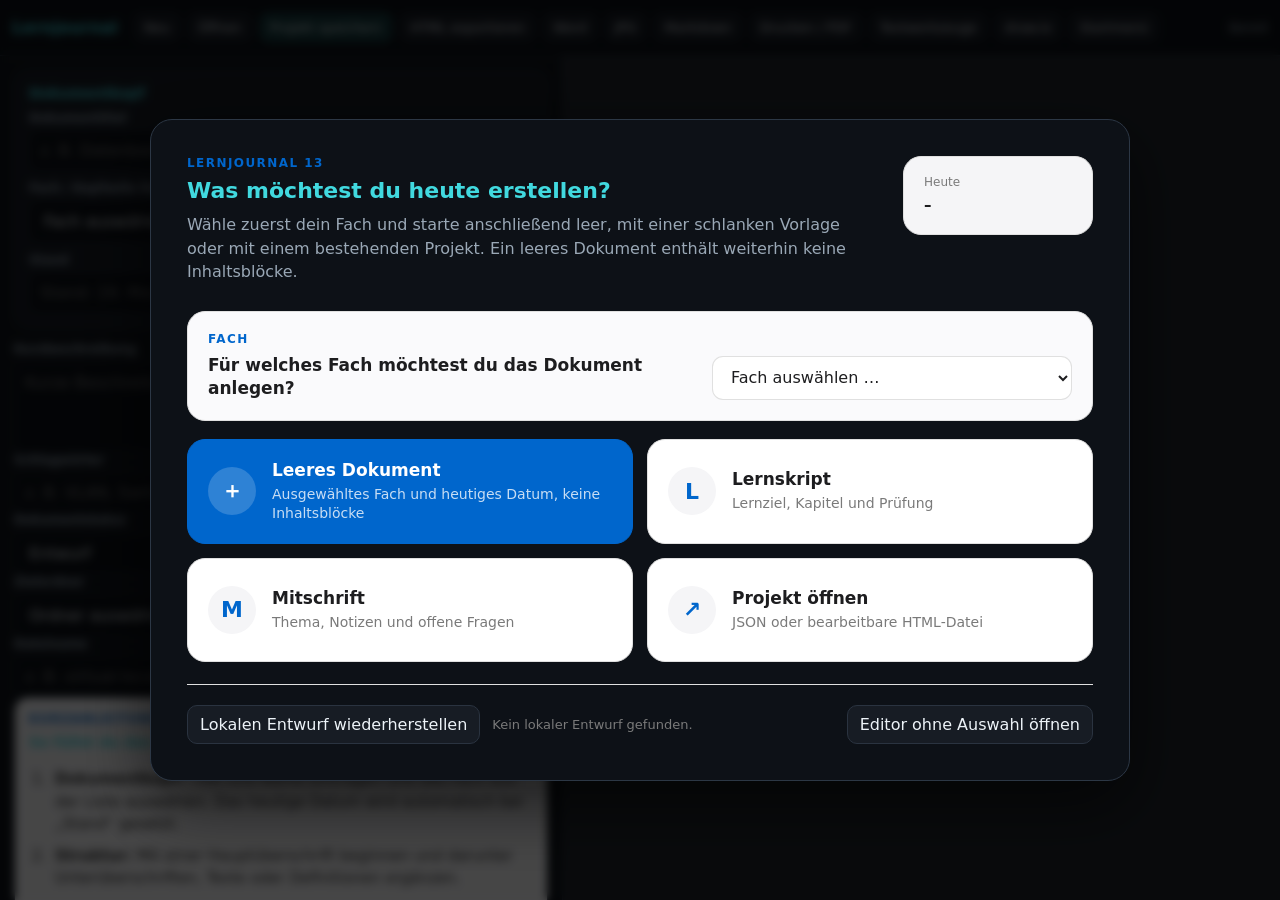
<file: docs/editor/index.html>
<!doctype html>
<html lang="de">
<head>
<meta charset="utf-8">
<meta name="viewport" content="width=device-width, initial-scale=1, viewport-fit=cover">
<title>Lernjournal Editor 14</title>
<style>
  :root {
    --bg: #080a0d;
    --panel: #11151b;
    --panel-2: #171c24;
    --border: #2a3340;
    --text: #edf3f8;
    --muted: #9aa8b6;
    --accent: #41d9df;
    --accent-2: #7d6bff;
    --danger: #ff6b7d;
    --paper-blue: #1f4e79;
    --paper-magenta: #ff66ff;
    --paper-purple: #7030a0;
    --paper-orange: #e36c0a;
  }

  * { box-sizing: border-box; }
  html, body { height: 100%; }
  body {
    margin: 0;
    background: var(--bg);
    color: var(--text);
    font-family: system-ui, -apple-system, BlinkMacSystemFont, "Segoe UI", sans-serif;
    overflow: hidden;
  }

  button, input, textarea, select { font: inherit; }
  button { cursor: pointer; }

  .app {
    height: 100vh;
    display: grid;
    grid-template-rows: auto 1fr;
  }

  .topbar {
    min-height: 56px;
    padding: 8px 12px;
    display: flex;
    gap: 8px;
    align-items: center;
    background: #0d1117;
    border-bottom: 1px solid var(--border);
    overflow-x: auto;
    white-space: nowrap;
  }

  .brand {
    font-weight: 750;
    letter-spacing: .2px;
    margin-right: 8px;
    color: var(--accent);
  }

  .btn {
    border: 1px solid var(--border);
    color: var(--text);
    background: var(--panel-2);
    border-radius: 10px;
    padding: 9px 12px;
  }
  .btn:hover { border-color: var(--accent); }
  .btn.primary { background: #14383b; border-color: #23666a; }
  .btn.danger { color: #ffd8dd; }
  .btn.small { padding: 6px 9px; border-radius: 8px; font-size: 13px; }
  .btn.icon { width: 34px; padding: 6px 0; text-align: center; }

  .status {
    margin-left: auto;
    color: var(--muted);
    font-size: 13px;
  }

  .workspace {
    min-height: 0;
    display: grid;
    grid-template-columns: minmax(390px, 44%) 1fr;
  }

  .editor-pane {
    min-width: 0;
    overflow: auto;
    padding: 14px;
    background: var(--panel);
    border-right: 1px solid var(--border);
  }

  .preview-pane {
    min-width: 0;
    overflow: auto;
    padding: 24px;
    background: #22272e;
  }

  .section-card {
    background: var(--panel-2);
    border: 1px solid var(--border);
    border-radius: 14px;
    padding: 14px;
    margin-bottom: 14px;
  }

  .section-title {
    font-size: 14px;
    font-weight: 750;
    margin: 0 0 10px;
    color: var(--accent);
  }

  .meta-grid {
    display: grid;
    grid-template-columns: 1fr 1fr;
    gap: 10px;
  }

  .field { display: grid; gap: 5px; }
  .field.full { grid-column: 1 / -1; }
  .field label { color: var(--muted); font-size: 12px; font-weight: 650; }
  .field input, .field textarea, .field select {
    width: 100%;
    border: 1px solid var(--border);
    background: #0c1016;
    color: var(--text);
    border-radius: 9px;
    padding: 10px;
    outline: none;
  }
  .field textarea { min-height: 92px; resize: vertical; line-height: 1.4; }
  .field input:focus, .field textarea:focus, .field select:focus { border-color: var(--accent); }

  .insert-bar {
    display: flex;
    flex-wrap: wrap;
    gap: 7px;
  }

  .block-card {
    background: #0d1218;
    border: 1px solid var(--border);
    border-radius: 13px;
    margin-bottom: 10px;
    overflow: hidden;
  }
  .block-card:focus-within { border-color: #376f76; }

  .block-head {
    display: grid;
    grid-template-columns: minmax(150px, 1fr) auto;
    align-items: center;
    gap: 8px;
    padding: 8px;
    background: #121923;
    border-bottom: 1px solid var(--border);
  }

  .block-actions { display: flex; gap: 5px; }
  .block-body { display: grid; gap: 9px; padding: 10px; }
  .block-type {
    border: 1px solid var(--border);
    background: #0d1218;
    color: var(--text);
    border-radius: 8px;
    padding: 7px 9px;
  }

  .empty-state {
    padding: 28px 16px;
    border: 1px dashed #3a4655;
    border-radius: 12px;
    text-align: center;
    color: var(--muted);
  }

  .pages {
    display: grid;
    gap: 18px;
    justify-content: center;
    align-items: start;
  }

  .page {
    position: relative;
    width: 210mm;
    height: 297mm;
    flex: none;
    background: white;
    color: #111;
    box-shadow: 0 8px 28px rgba(0,0,0,.38);
    overflow: hidden;
    font-family: Tahoma, Arial, sans-serif;
  }

  .page-header {
    position: absolute;
    top: 5mm;
    left: 15mm;
    right: 20mm;
    height: 8mm;
    display: flex;
    align-items: flex-start;
    justify-content: space-between;
    padding-bottom: 2mm;
    border-bottom: .3mm solid #6b6b6b;
    font: 10pt Arial, sans-serif;
  }

  .page-footer {
    position: absolute;
    bottom: 7mm;
    left: 15mm;
    right: 20mm;
    text-align: center;
    font: 10pt Arial, sans-serif;
  }

  .page-content {
    position: absolute;
    top: 25mm;
    left: 15mm;
    right: 20mm;
    bottom: 25mm;
    overflow: hidden;
  }

  .page.cover .page-content { top: 25mm; }
  .page.cover .page-header { display: none; }

  .doc-title {
    margin: 24pt 0 12pt;
    text-align: center;
    font-family: Calibri, Tahoma, Arial, sans-serif;
    font-size: 20pt;
    line-height: 1.15;
    font-weight: 700;
    color: var(--paper-blue);
  }

  .doc-date {
    margin: 0 0 10pt;
    text-align: center;
    font: 12pt Arial, sans-serif;
    color: #666;
  }

  .doc-h1 {
    margin: 12pt 0 6pt;
    text-align: center;
    font-size: 16pt;
    line-height: 1.15;
    font-weight: 700;
    color: var(--paper-blue);
    break-after: avoid;
  }

  .doc-h2 {
    margin: 10pt 0 4pt;
    font-size: 13pt;
    line-height: 1.15;
    font-weight: 700;
    color: var(--paper-blue);
    break-after: avoid;
  }

  .doc-p, .doc-list, .doc-table, .doc-code, .qa-wrap {
    margin: 9pt 0 6pt;
    font-size: 11pt;
    line-height: 1.15;
  }

  .doc-p { white-space: pre-wrap; }
  .doc-list { padding-left: 7mm; }
  .doc-list li { margin: 0 0 3pt; padding-left: 1mm; }

  .doc-label {
    margin: 9pt 0 3pt;
    font-size: 11pt;
    font-weight: 700;
  }

  .note-box {
    margin: 10pt 0 6pt;
    padding: 7pt 9pt;
    border-left: 3pt solid var(--paper-blue);
    background: #f4f7fa;
    font-size: 11pt;
    line-height: 1.2;
  }
  .note-box .note-title { font-weight: 700; color: var(--paper-blue); margin-bottom: 4pt; }
  .note-box.merksatz { text-align: center; border-left: 0; border-top: 1pt solid #888; border-bottom: 1pt solid #888; background: transparent; }
  .note-box.merksatz .note-title { font-size: 13pt; }

  .doc-code {
    white-space: pre-wrap;
    font-family: Tahoma, Arial, sans-serif;
    background: transparent;
    padding: 0;
  }
  .sql-keyword { color: var(--paper-magenta); }
  .sql-type { color: var(--paper-purple); }
  .sql-number { color: var(--paper-orange); }
  .sql-string { color: #008000; }
  .sql-comment { color: #666; font-style: italic; }

  .doc-table {
    width: 100%;
    border-collapse: collapse;
  }
  .doc-table th, .doc-table td {
    border-bottom: 1px solid #999;
    padding: 5pt 4pt;
    text-align: left;
    vertical-align: top;
  }
  .doc-table th { font-weight: 700; color: var(--paper-blue); }

  .qa-wrap .qa-label { font-weight: 700; margin-top: 6pt; }
  .qa-wrap .qa-text { margin-top: 2pt; white-space: pre-wrap; }

  .toc-title { margin-top: 12pt; }
  .toc-entry {
    display: flex;
    align-items: baseline;
    gap: 5pt;
    min-height: 15pt;
    margin: 0 0 5pt;
    font-size: 11pt;
    line-height: 1.1;
  }
  .toc-entry.level-2 { padding-left: 11pt; }
  .toc-text { white-space: nowrap; overflow: hidden; text-overflow: ellipsis; }
  .toc-dots { flex: 1; border-bottom: 1px dotted #777; transform: translateY(-2pt); }
  .toc-page { min-width: 18pt; text-align: right; }

  .oversize-warning {
    border: 2px solid #c73645;
    padding: 8pt;
    color: #9d1d2a;
    font-weight: 700;
  }

  .start-overlay {
    position: fixed;
    inset: 0;
    z-index: 50;
    display: grid;
    place-items: center;
    background: rgba(0,0,0,.72);
    backdrop-filter: blur(5px);
  }
  .start-overlay.hidden { display: none; }
  .start-dialog {
    width: min(420px, calc(100vw - 32px));
    padding: 24px;
    border-radius: 22px;
    border: 1px solid #2c3745;
    background: #0d1117;
    box-shadow: 0 24px 70px rgba(0,0,0,.6);
  }
  .start-dialog h1 { margin: 0 0 6px; color: var(--accent); font-size: 22px; }
  .start-dialog p { color: var(--muted); margin: 0 0 20px; line-height: 1.45; }
  .start-actions { display: grid; gap: 10px; }
  .start-actions .btn { padding: 13px; font-size: 16px; }

  .toast {
    position: fixed;
    z-index: 70;
    left: 50%;
    bottom: 22px;
    transform: translateX(-50%) translateY(20px);
    opacity: 0;
    pointer-events: none;
    background: #101923;
    border: 1px solid #344556;
    color: white;
    padding: 10px 14px;
    border-radius: 10px;
    transition: .2s ease;
  }
  .toast.show { opacity: 1; transform: translateX(-50%) translateY(0); }

  @media (max-width: 980px) {
    body { overflow: auto; }
    .app { height: auto; min-height: 100vh; }
    .workspace { grid-template-columns: 1fr; }
    .editor-pane { border-right: 0; border-bottom: 1px solid var(--border); max-height: none; }
    .preview-pane { min-height: 70vh; }
    .status { display: none; }
  }



  /* Fest angepinnter, einklappbarer KI-Assistent */
  .ai-panel {
    position: fixed;
    top: 64px;
    right: 18px;
    z-index: 90;
    width: min(560px, calc(100vw - 36px));
    max-height: calc(100vh - 84px);
    display: none;
    flex-direction: column;
    overflow: hidden;
    background: #0d1117;
    border: 1px solid #344556;
    border-radius: 14px;
    box-shadow: 0 18px 55px rgba(0,0,0,.55);
  }
  .ai-panel.open { display: flex; }
  .ai-panel.collapsed { width: min(300px, calc(100vw - 36px)); }
  .ai-panel.collapsed .ai-body,
  .ai-panel.collapsed .ai-actions { display: none; }
  .ai-head {
    display: flex;
    align-items: center;
    gap: 8px;
    min-height: 46px;
    padding: 8px 10px 8px 14px;
    background: #151b23;
    border-bottom: 1px solid #2a3340;
    user-select: none;
  }
  .ai-head-title {
    flex: 1;
    cursor: pointer;
    color: var(--accent);
  }
  .ai-body {
    display: grid;
    gap: 12px;
    padding: 14px;
    overflow: auto;
  }
  .ai-context {
    max-height: 140px;
    overflow: auto;
    padding: 10px;
    white-space: pre-wrap;
    color: #dce7ef;
    background: #090d12;
    border: 1px solid #293442;
    border-radius: 9px;
  }
  .ai-question { min-height: 110px; resize: vertical; }
  .ai-hint { color: var(--muted); font-size: 12px; line-height: 1.45; }
  .ai-actions {
    display: flex;
    flex-wrap: wrap;
    gap: 8px;
    padding: 0 14px 14px;
  }
  @media (max-width: 700px) {
    .ai-panel { top: 58px; right: 8px; width: calc(100vw - 16px); max-height: calc(100vh - 68px); }
    .ai-panel.collapsed { width: min(280px, calc(100vw - 16px)); }
  }


  .import-overlay {
    position: fixed;
    inset: 0;
    z-index: 1200;
    display: none;
    align-items: center;
    justify-content: center;
    padding: 18px;
    background: rgba(0,0,0,.72);
    backdrop-filter: blur(5px);
  }
  .import-overlay.open { display: flex; }
  .import-dialog {
    width: min(1050px, 96vw);
    max-height: 92vh;
    display: grid;
    grid-template-rows: auto 1fr auto;
    overflow: hidden;
    border: 1px solid var(--border);
    border-radius: 16px;
    background: #0d1218;
    box-shadow: 0 24px 70px rgba(0,0,0,.55);
  }
  .import-head, .import-actions {
    display: flex;
    align-items: center;
    gap: 8px;
    padding: 12px 14px;
    background: #121923;
  }
  .import-head { border-bottom: 1px solid var(--border); }
  .import-actions { border-top: 1px solid var(--border); justify-content: flex-end; flex-wrap: wrap; }
  .import-head strong { color: var(--accent); font-size: 15px; }
  .import-head .spacer { flex: 1; }
  .import-body {
    min-height: 0;
    overflow: auto;
    padding: 14px;
    display: grid;
    grid-template-columns: minmax(320px, 1.1fr) minmax(280px, .9fr);
    gap: 14px;
  }
  .import-source {
    min-height: 440px;
    resize: vertical;
    font-family: ui-monospace, SFMono-Regular, Consolas, monospace;
    line-height: 1.45;
  }
  .import-summary {
    padding: 10px 12px;
    border: 1px solid var(--border);
    border-radius: 10px;
    color: var(--muted);
    margin-bottom: 10px;
  }
  .import-preview {
    display: grid;
    gap: 7px;
  }
  .import-preview-row {
    display: grid;
    grid-template-columns: 150px 1fr;
    gap: 10px;
    padding: 9px 10px;
    border: 1px solid var(--border);
    border-radius: 9px;
    background: #0a0f15;
  }
  .import-preview-type { color: var(--accent); font-size: 12px; font-weight: 750; }
  .import-preview-text { color: var(--text); font-size: 13px; white-space: pre-wrap; overflow-wrap: anywhere; }
  .import-options { display: flex; gap: 14px; align-items: center; margin-right: auto; color: var(--muted); font-size: 13px; }
  .import-options label { display: flex; align-items: center; gap: 6px; }
  @media (max-width: 820px) {
    .import-body { grid-template-columns: 1fr; }
    .import-source { min-height: 300px; }
  }


  /* Textwerkzeuge */
  .format-panel {
    position: fixed;
    top: 64px;
    left: 18px;
    z-index: 95;
    width: min(520px, calc(100vw - 36px));
    display: none;
    overflow: hidden;
    background: #0d1117;
    border: 1px solid #344556;
    border-radius: 14px;
    box-shadow: 0 18px 55px rgba(0,0,0,.55);
  }
  .format-panel.open { display: block; }
  .format-panel.collapsed .format-body { display: none; }
  .floating-head {
    min-height: 46px;
    display: flex;
    align-items: center;
    gap: 8px;
    padding: 8px 10px 8px 14px;
    background: #151b23;
    border-bottom: 1px solid var(--border);
  }
  .floating-title { flex: 1; color: var(--accent); font-weight: 750; cursor: pointer; }
  .format-body { padding: 12px; }
  .format-buttons { display: flex; flex-wrap: wrap; gap: 7px; }
  .format-help { margin-top: 10px; color: var(--muted); font-size: 12px; line-height: 1.45; }
  .format-swatch { display:inline-block; width:12px; height:12px; border-radius:3px; background:#fff2a8; border:1px solid #8e823e; vertical-align:-1px; }

  /* Vollständiger draw.io-Editor */
  .diagram-overlay {
    position: fixed;
    inset: 0;
    z-index: 1300;
    display: none;
    background: #090c10;
  }
  .diagram-overlay.open { display: block; }
  .diagram-dialog {
    width: 100vw;
    height: 100vh;
    display: grid;
    grid-template-rows: auto 1fr auto;
    overflow: hidden;
    background: #0d1218;
  }
  .diagram-hostbar, .diagram-actions {
    display: flex;
    align-items: center;
    flex-wrap: wrap;
    gap: 8px;
    padding: 8px 12px;
    background: #111923;
    border-bottom: 1px solid var(--border);
  }
  .diagram-actions {
    border-top: 1px solid var(--border);
    border-bottom: 0;
    justify-content: flex-end;
  }
  .diagram-title-input { min-width: 220px; flex: 1; max-width: 520px; }
  .diagram-title-input input {
    width: 100%;
    border: 1px solid var(--border);
    border-radius: 8px;
    background: #090d12;
    color: var(--text);
    padding: 8px 10px;
  }
  .diagram-frame-wrap { position: relative; min-height: 0; background: white; }
  #drawioFrame { width: 100%; height: 100%; border: 0; display: block; background: white; color-scheme: only light; forced-color-adjust: none; }
  .diagram-save-state { color: #b8c6d4; font-size: 12px; white-space: nowrap; }
  .diagram-save-state.saved { color: #7ee2a8; }
  .diagram-save-state.saving { color: #ffd58a; }
  .diagram-save-state.error { color: #ff9ca8; }
  .diagram-loading {
    position: absolute;
    inset: 0;
    display: grid;
    place-items: center;
    background: #111923;
    color: var(--text);
    z-index: 2;
    font-weight: 650;
  }
  .diagram-loading.hidden { display: none; }
  .diagram-tip { color: var(--muted); font-size: 12px; margin-right: auto; }
  .diagram-offline-note { color: #ffd58a; font-size: 12px; }
  .doc-inline-highlight { background: #fff2a8; padding: 0 .5mm; }
  .doc-inline-code { font-family: Consolas, monospace; background:#eef1f4; border:1px solid #d4dae0; border-radius:2px; padding:0 .7mm; font-size:.92em; }
  .doc-diagram { width:100%; max-height:150mm; object-fit:contain; display:block; margin:2mm auto 4mm; }
  .diagram-placeholder { border:1px dashed #8b949e; padding:8mm; text-align:center; color:#606a74; }

  @media (max-width: 700px) {
    .format-panel { top: 58px; left: 8px; width: calc(100vw - 16px); }
    .diagram-dialog { width: 100%; }
  }

  @media print {
    @page { size: A4; margin: 0; }
    html, body { background: white; overflow: visible; }
    .topbar, .editor-pane, .start-overlay, .toast, .format-panel, .diagram-overlay, .ai-panel { display: none !important; }
    .app, .workspace, .preview-pane { display: block; height: auto; overflow: visible; padding: 0; background: white; }
    .pages { display: block; }
    .page {
      margin: 0;
      box-shadow: none;
      break-after: page;
      page-break-after: always;
    }
    .page:last-child { break-after: auto; page-break-after: auto; }
  }
</style>

<style id="v12-theme">
  .dashboard-dialog { width:min(980px, calc(100vw - 32px)); max-width:none; padding:36px; }
  .dashboard-top { display:grid; grid-template-columns:1fr auto; gap:28px; align-items:start; margin-bottom:28px; }
  .dashboard-kicker, .guide-kicker { display:block; color:#0066cc; font-size:12px; font-weight:600; letter-spacing:.12em; margin-bottom:8px; }
  .dashboard-top h1 { margin:0 0 10px; max-width:720px; }
  .dashboard-top p { margin:0; max-width:720px; }
  .today-card { min-width:190px; padding:18px 20px; background:#f5f5f7; border:1px solid #e0e0e0; border-radius:18px; }
  .today-card span { display:block; color:#7a7a7a; font-size:12px; margin-bottom:6px; }
  .today-card strong { display:block; color:#1d1d1f; font-size:15px; line-height:1.35; }
  .dashboard-subject-card { display:grid; grid-template-columns:minmax(0,1fr) minmax(260px,360px); gap:20px; align-items:end; margin-bottom:18px; padding:20px; background:#fafafc; border:1px solid #e0e0e0; border-radius:18px; }
  .dashboard-subject-card label { display:block; color:#1d1d1f; font-size:17px; font-weight:600; line-height:1.35; }
  .dashboard-subject-card select { width:100%; min-height:44px; padding:10px 14px; border:1px solid rgba(0,0,0,.12); border-radius:11px; background:#fff; color:#1d1d1f; font:inherit; }
  .dashboard-subject-card select:focus { border-color:#0071e3; outline:2px solid rgba(0,113,227,.18); }
  .dashboard-grid { display:grid; grid-template-columns:repeat(2,minmax(0,1fr)); gap:14px; }
  .dashboard-action { display:flex; gap:16px; align-items:center; min-height:104px; padding:20px; text-align:left; background:#fff; border:1px solid #e0e0e0; border-radius:18px; color:#1d1d1f; cursor:pointer; transition:transform .12s ease,border-color .12s ease,background .12s ease; }
  .dashboard-action:hover { border-color:#0066cc; }
  .dashboard-action:active { transform:scale(.98); }
  .dashboard-action:focus-visible { outline:2px solid #0071e3; outline-offset:2px; }
  .dashboard-action.primary-action { background:#0066cc; color:#fff; border-color:#0066cc; }
  .dashboard-icon { display:grid; place-items:center; width:48px; height:48px; flex:0 0 48px; border-radius:50%; background:#f5f5f7; color:#0066cc; font-size:22px; font-weight:600; }
  .primary-action .dashboard-icon { background:rgba(255,255,255,.18); color:#fff; }
  .dashboard-action strong, .dashboard-action small { display:block; }
  .dashboard-action strong { font-size:17px; font-weight:600; margin-bottom:5px; }
  .dashboard-action small { font-size:14px; line-height:1.35; color:#7a7a7a; }
  .primary-action small { color:rgba(255,255,255,.78); }
  .dashboard-footer { display:flex; gap:12px; align-items:center; flex-wrap:wrap; margin-top:22px; padding-top:20px; border-top:1px solid #e0e0e0; }
  .dashboard-footer span { color:#7a7a7a; font-size:13px; margin-right:auto; }
  .dashboard-footer button:disabled { opacity:.45; cursor:not-allowed; }
  .guide-card { background:#fafafc; }
  .guide-heading { display:flex; align-items:flex-start; justify-content:space-between; gap:20px; }
  .guide-heading .section-title { margin:0; }
  .guide-content { margin-top:18px; color:#333; font-size:15px; line-height:1.5; }
  .guide-content ol { margin:0; padding-left:22px; }
  .guide-content li { margin:0 0 9px; padding-left:4px; }
  .guide-tip { margin-top:14px; padding:14px 16px; border-left:3px solid #0066cc; background:#fff; border-radius:0 11px 11px 0; }
  @media (max-width:833px) {
    .dashboard-dialog { width:min(720px, calc(100vw - 20px)); padding:24px; max-height:calc(100vh - 20px); overflow:auto; }
    .dashboard-top { grid-template-columns:1fr; }
    .today-card { min-width:0; }
    .dashboard-subject-card { grid-template-columns:1fr; align-items:stretch; }
  }
  @media (max-width:640px) {
    .dashboard-grid { grid-template-columns:1fr; }
    .dashboard-dialog { padding:20px; }
    .dashboard-top h1 { font-size:28px; }
    .dashboard-footer { align-items:stretch; }
    .dashboard-footer .btn { width:100%; }
    .dashboard-footer span { width:100%; margin:0; }
  }
</style>
  <style>
  /* Funktionen für eine spätere Version */
  #importBtn,
  #wordImportBtn,
  #aiBtn,
  #importOverlay,
  #aiPanel {
    display: none !important;
  }
</style>
</head>
<body>
<div class="app">
  <header class="topbar">
    <div class="brand">Lernjournal</div>
    <button class="btn small" id="newBtn">Neu</button>
    <button class="btn small" id="openBtn">Öffnen</button>
    <button class="btn small" id="importBtn">Text automatisch importieren</button>
    <button class="btn small" id="wordImportBtn">Word importieren</button>
    <button class="btn small primary" id="saveBtn">Projekt speichern</button>
    <button class="btn small" id="exportBtn">HTML exportieren</button>
    <button class="btn small" id="wordBtn">Word</button>
    <button class="btn small" id="jpgBtn">JPG</button>
    <button class="btn small" id="markdownBtn">Markdown</button>
    <button class="btn small" id="printBtn">Drucken / PDF</button>
    <button class="btn small" id="formatBtn">Textwerkzeuge</button>
    <button class="btn small" id="diagramBtn">draw.io</button>
    <button class="btn small" id="aiBtn">KI / ChatGPT</button>
    <button class="btn small" id="startBtn">Startmenü</button>
    <span class="status" id="status">Bereit</span>
  </header>

  <main class="workspace">
    <section class="editor-pane">
      <div class="section-card">
        <h2 class="section-title">Dokumentkopf</h2>
        <div class="meta-grid">
          <div class="field full">
            <label for="docTitle">Dokumenttitel</label>
            <input id="docTitle" placeholder="z. B. Datenbanken">
          </div>
          <div class="field">
            <label for="docSubject">Fach / Kopfzeile links</label>
            <select id="docSubject" aria-label="Fach auswählen">
              <option value="">Fach auswählen …</option>
            </select>
          </div>
          <div class="field">
            <label for="docAuthor">Name / Kopfzeile rechts</label>
            <input id="docAuthor" placeholder="Alexander Richter">
          </div>
          <div class="field full">
            <label for="docDate">Stand</label>
            <input id="docDate" placeholder="Stand: 19. Mai 2026">
          </div>
        </div>
      </div>
<div class="field full">
  <label for="docDescription">Kurzbeschreibung</label>
  <textarea
    id="docDescription"
    placeholder="Kurze Beschreibung des Inhalts für Suche und Vorschau"
  ></textarea>
</div>

<div class="field full">
  <label for="docTags">Schlagwörter</label>
  <input
    id="docTags"
    placeholder="z. B. VLAN, Switching, Netzwerktechnik, IHK"
  >
</div>

<div class="field">
  <label for="docStatus">Dokumentstatus</label>
  <select id="docStatus">
    <option value="entwurf">Entwurf</option>
    <option value="in-bearbeitung">In Bearbeitung</option>
    <option value="fertig">Fertig</option>
  </select>
</div>

<div class="field">
  <label for="docTargetFolder">Zielordner</label>
  <select id="docTargetFolder">
    <option value="">Ordner auswählen …</option>
    <option value="netzwerktechnik">Netzwerktechnik</option>
    <option value="betriebssysteme">Betriebssysteme</option>
    <option value="programmierung">Programmierung</option>
    <option value="datenbanken">Datenbanken</option>
    <option value="mathematik-und-logik">Mathematik und Logik</option>
    <option value="allgemein">Allgemein</option>
  </select>
</div>

<div class="field full">
  <label for="docFilename">Dateiname</label>
  <input
    id="docFilename"
    placeholder="z. B. virtual-local-area-network"
  >
</div>
      <div class="section-card guide-card" id="guideCard">
        <div class="guide-heading">
          <div>
            <span class="guide-kicker">KURZANLEITUNG</span>
            <h2 class="section-title">So füllst du das Dokument aus</h2>
          </div>
          <button class="btn small" id="guideToggleBtn" type="button">Ausblenden</button>
        </div>
        <div class="guide-content" id="guideContent">
          <ol>
            <li><strong>Dokumentkopf:</strong> Titel und Name eintragen und das Fach aus der Liste auswählen. Das heutige Datum wird automatisch bei „Stand“ gesetzt.</li>
            <li><strong>Struktur:</strong> Mit einer Hauptüberschrift beginnen und darunter Unterüberschriften, Texte oder Definitionen ergänzen.</li>
            <li><strong>Inhalt:</strong> Für jeden Inhalt den passenden Block wählen. So bleiben Vorschau, Word und Markdown sauber formatiert.</li>
            <li><strong>Speichern:</strong> Das Projekt als JSON sichern oder direkt nach Word, Markdown, JPG, HTML beziehungsweise PDF exportieren.</li>
          </ol>
          <div class="guide-tip"><strong>Tipp:</strong> Vorhandene Mitschriften kannst du über „Word importieren“ oder „Text automatisch importieren“ strukturiert übernehmen.</div>
        </div>
      </div>

      <div class="section-card">
        <h2 class="section-title">Inhaltsblock hinzufügen</h2>
        <div class="insert-bar" id="insertBar"></div>
      </div>

      <div id="blockList"></div>
    </section>

    <section class="preview-pane">
      <div class="pages" id="pages"></div>
    </section>
  </main>
</div>

<div class="start-overlay" id="startOverlay">
  <div class="start-dialog dashboard-dialog">
    <div class="dashboard-top">
      <div>
        <span class="dashboard-kicker">LERNJOURNAL 13</span>
        <h1>Was möchtest du heute erstellen?</h1>
        <p>Wähle zuerst dein Fach und starte anschließend leer, mit einer schlanken Vorlage oder mit einem bestehenden Projekt. Ein leeres Dokument enthält weiterhin keine Inhaltsblöcke.</p>
      </div>
      <div class="today-card">
        <span>Heute</span>
        <strong id="dashboardDate">–</strong>
      </div>
    </div>

    <div class="dashboard-subject-card">
      <div>
        <span class="dashboard-kicker">FACH</span>
        <label for="dashboardSubject">Für welches Fach möchtest du das Dokument anlegen?</label>
      </div>
      <select id="dashboardSubject" aria-label="Fach für das neue Dokument auswählen">
        <option value="">Fach auswählen …</option>
      </select>
    </div>

    <div class="dashboard-grid">
      <button class="dashboard-action primary-action" id="startNewBtn" type="button">
        <span class="dashboard-icon">＋</span>
        <span><strong>Leeres Dokument</strong><small>Ausgewähltes Fach und heutiges Datum, keine Inhaltsblöcke</small></span>
      </button>
      <button class="dashboard-action" id="templateLearningBtn" type="button">
        <span class="dashboard-icon">L</span>
        <span><strong>Lernskript</strong><small>Lernziel, Kapitel und Prüfung</small></span>
      </button>
      <button class="dashboard-action" id="templateNotesBtn" type="button">
        <span class="dashboard-icon">M</span>
        <span><strong>Mitschrift</strong><small>Thema, Notizen und offene Fragen</small></span>
      </button>
      <button class="dashboard-action" id="startOpenBtn" type="button">
        <span class="dashboard-icon">↗</span>
        <span><strong>Projekt öffnen</strong><small>JSON oder bearbeitbare HTML-Datei</small></span>
      </button>
    </div>

    <div class="dashboard-footer">
      <button class="btn" id="recoverDraftBtn" type="button">Lokalen Entwurf wiederherstellen</button>
      <span id="draftStatus">Kein lokaler Entwurf gefunden.</span>
      <button class="btn" id="startCloseBtn" type="button">Editor ohne Auswahl öffnen</button>
    </div>
  </div>
</div>



<div class="import-overlay" id="importOverlay" aria-hidden="true">
  <section class="import-dialog" role="dialog" aria-modal="true" aria-labelledby="importTitle">
    <div class="import-head">
      <strong id="importTitle">Markdown oder strukturierten Text importieren</strong>
      <span class="spacer"></span>
      <button class="btn small icon" id="importCloseBtn" title="Schließen">×</button>
    </div>
    <div class="import-body">
      <div class="field">
        <label for="importSource">Text einfügen</label>
        <textarea class="import-source" id="importSource" placeholder="# Hauptüberschrift&#10;&#10;Ein normaler Absatz.&#10;&#10;## Unterüberschrift&#10;&#10;* Listenpunkt&#10;* Listenpunkt&#10;&#10;| Spalte 1 | Spalte 2 |&#10;| --- | --- |&#10;| Wert 1 | Wert 2 |"></textarea>
      </div>
      <div>
        <div class="import-summary" id="importSummary">Noch kein Text analysiert.</div>
        <div class="import-preview" id="importPreview"></div>
      </div>
    </div>
    <div class="import-actions">
      <div class="import-options">
        <label><input type="radio" name="importMode" value="replace" checked> Vorhandene Blöcke ersetzen</label>
        <label><input type="radio" name="importMode" value="append"> Hinten anhängen</label>
      </div>
      <button class="btn" id="analyzeImportBtn">Analysieren</button>
      <button class="btn primary" id="applyImportBtn" disabled>Importieren</button>
      <button class="btn" id="cancelImportBtn">Abbrechen</button>
    </div>
  </section>
</div>


<div class="format-panel" id="formatPanel" aria-hidden="true">
  <div class="floating-head">
    <strong class="floating-title" id="formatHeadTitle">Textwerkzeuge</strong>
    <button class="btn small icon" id="formatCollapseBtn" title="Einklappen">−</button>
    <button class="btn small icon" id="formatCloseBtn" title="Schließen">×</button>
  </div>
  <div class="format-body">
    <div class="format-buttons">
      <button class="btn small" data-format="bold" title="**fett**"><strong>Fett</strong></button>
      <button class="btn small" data-format="italic" title="*kursiv*"><em>Kursiv</em></button>
      <button class="btn small" data-format="underline" title="Unterstreichen"><u>Unterstrichen</u></button>
      <button class="btn small" data-format="highlight" title="Text markieren"><span class="format-swatch"></span> Markieren</button>
      <button class="btn small" data-format="code" title="Inline-Code">&lt;Code&gt;</button>
      <button class="btn small" data-format="bullets" title="Auswahl als Aufzählung">• Liste</button>
      <button class="btn small" data-format="numbered" title="Auswahl nummerieren">1. Liste</button>
      <button class="btn small" data-format="link" title="Link einfügen">Link</button>
      <button class="btn small" data-format="clear" title="Formatierungszeichen entfernen">Formatierung löschen</button>
    </div>
    <div class="format-help">Text im aktiven Eingabefeld markieren und eine Funktion wählen. Die Formatierung wird in der Druckvorschau direkt angezeigt.</div>
  </div>
</div>

<div class="diagram-overlay" id="diagramOverlay" aria-hidden="true">
  <section class="diagram-dialog" role="dialog" aria-modal="true" aria-labelledby="diagramTitle">
    <div class="diagram-hostbar">
      <strong class="floating-title" id="diagramTitle">draw.io Diagrammeditor</strong>
      <div class="diagram-title-input"><input id="diagramBlockTitle" placeholder="Überschrift des Diagramms, optional"></div>
      <span class="diagram-save-state saved" id="diagramSaveState">Entwurf lokal gesichert</span>
      <span class="diagram-offline-note">Internetverbindung erforderlich</span>
      <button class="btn small" id="diagramLightBtn" title="draw.io ausdrücklich im hellen Modus neu laden">Heller Modus</button>
      <button class="btn small" id="diagramTemplateBtn" title="Vorlagenauswahl in draw.io öffnen">Vorlagen</button>
      <button class="btn small" id="diagramFitBtn" title="Diagramm einpassen">Einpassen</button>
      <button class="btn small icon" id="diagramCloseBtn" title="Schließen">×</button>
    </div>
    <div class="diagram-frame-wrap">
      <div class="diagram-loading" id="diagramLoading">draw.io wird geladen …</div>
      <iframe id="drawioFrame" title="draw.io Diagrammeditor" allow="clipboard-read; clipboard-write; fullscreen"></iframe>
    </div>
    <div class="diagram-actions">
      <span class="diagram-tip">Enthält die vollständige draw.io-Oberfläche mit Formenbibliotheken, Verbindern, Ebenen, Tabellen, UML-, Netzwerk- und ER-Diagrammen. Die Diagrammdaten werden im Lernjournal-Projekt gespeichert. Falls Brave Webseiten automatisch abdunkelt, nutze oben „Heller Modus“.</span>
      <button class="btn" id="diagramDownloadBtn">.drawio speichern</button>
      <button class="btn primary" id="diagramInsertBtn">In Dokument übernehmen</button>
    </div>
  </section>
</div>

<div class="ai-panel" id="aiPanel" aria-hidden="true">
  <div class="ai-head">
    <strong class="ai-head-title" id="aiHeadTitle" title="Ein- oder ausklappen">KI-Assistent</strong>
    <button class="btn small icon" id="aiCollapseBtn" title="Einklappen" aria-label="KI-Assistent einklappen">−</button>
    <button class="btn small icon" id="aiCloseBtn" title="Schließen" aria-label="KI-Assistent schließen">×</button>
  </div>
  <div class="ai-body">
    <div class="field">
      <label>Ausgewählter Lernblock</label>
      <div class="ai-context" id="aiContext">Noch kein Block ausgewählt.</div>
    </div>
    <div class="field">
      <label for="aiQuestion">Frage an ChatGPT</label>
      <textarea class="ai-question" id="aiQuestion" placeholder="Zum Beispiel: Erkläre mir diesen Abschnitt einfacher und gib mir ein Prüfungsbeispiel."></textarea>
    </div>
    <div class="ai-hint">Der Editor öffnet ChatGPT in einem neuen Tab und kopiert den vollständigen Prompt in die Zwischenablage. Eine echte ChatGPT-Webseite kann aus Sicherheitsgründen nicht zuverlässig direkt in diese lokale HTML-Datei eingebettet werden.</div>
  </div>
  <div class="ai-actions">
    <button class="btn primary" id="askChatGPTBtn">Prompt kopieren und ChatGPT öffnen</button>
    <button class="btn" id="copyPromptBtn">Nur Prompt kopieren</button>
  </div>
</div>

<input type="file" id="fileInput" accept=".json,.html,.htm,application/json,text/html" hidden>
<input type="file" id="wordFileInput" accept=".docx,application/vnd.openxmlformats-officedocument.wordprocessingml.document" hidden>
<div class="toast" id="toast"></div>

<script>
(() => {
  'use strict';

  const STORAGE_KEY = 'lernjournal-editor-v1';
  const DRAWIO_DRAFT_KEY = 'lernjournal-drawio-draft-v1';
  const TYPE_LABELS = {
    h1: 'Hauptüberschrift',
    h2: 'Unterüberschrift',
    paragraph: 'Fließtext',
    bullets: 'Aufzählung',
    numbered: 'Nummerierte Liste',
    definition: 'Definition',
    merksatz: 'Merksatz',
    example: 'Beispiel',
    code: 'Code / SQL',
    table: 'Tabelle',
    qa: 'Prüfungsfrage + Lösung',
    pagebreak: 'Seitenumbruch',
    diagram: 'Diagramm / Zeichnung'
  };

  const QUICK_TYPES = ['h1','h2','paragraph','bullets','definition','merksatz','code','table','qa','pagebreak'];

  const SUBJECTS = [
    'Allgemeine Wirtschaftslehre',
    'Betriebssystem 1',
    'Betriebssystem 2',
    'C-Sharp',
    'Datenbanken',
    'Deutsch Textformatierung',
    'Datenverarbeitungsgrundlagen',
    'Englisch',
    'Elektrotechnik',
    'Kaufmännisches Rechnen',
    'Mathe',
    'Boolesche Logik',
    'Netzwerk',
    'Rechnungswesen',
    'TKP',
    'WISO'
  ];

  let state = createBlankState();
  let renderTimer = null;
  let toastTimer = null;
  let selectedBlockId = null;
  let parsedImportBlocks = [];
  let lastActiveTextInput = null;
  let drawioXml = '';
  let drawioTargetBlockId = null;
  let drawioReady = false;
  let drawioPendingAction = null;
  let drawioDirty = false;
  let drawioLastSavedAt = 0;

  const $ = (id) => document.getElementById(id);
  const els = {
    docTitle: $('docTitle'),
docSubject: $('docSubject'),
docAuthor: $('docAuthor'),
docDate: $('docDate'),
docDescription: $('docDescription'),
docTags: $('docTags'),
docStatus: $('docStatus'),
docTargetFolder: $('docTargetFolder'),
docFilename: $('docFilename'),
dashboardSubject: $('dashboardSubject'),
    insertBar: $('insertBar'), blockList: $('blockList'), pages: $('pages'), status: $('status'),
    fileInput: $('fileInput'), wordFileInput: $('wordFileInput'), startOverlay: $('startOverlay'), toast: $('toast'),
    previewPane: document.querySelector('.preview-pane'), aiPanel: $('aiPanel'), aiContext: $('aiContext'), aiQuestion: $('aiQuestion'),
    importOverlay: $('importOverlay'), importSource: $('importSource'), importSummary: $('importSummary'), importPreview: $('importPreview'), applyImportBtn: $('applyImportBtn'),
    formatPanel: $('formatPanel'), diagramOverlay: $('diagramOverlay'), drawioFrame: $('drawioFrame'), diagramLoading: $('diagramLoading'), diagramBlockTitle: $('diagramBlockTitle'), diagramSaveState: $('diagramSaveState')
  };

  function todayLabel() {
    return 'Stand: ' + new Intl.DateTimeFormat('de-DE', {day:'2-digit', month:'long', year:'numeric'}).format(new Date());
  }

  function createBlankState(subject = '') {
 return {
  version: 15,
  title: '',
  subject: String(subject || ''),
  author: '',
  date: todayLabel(),
  description: '',
  tags: '',
  status: 'entwurf',
  targetFolder: '',
  filename: '',
  blocks: []
};

  function createTemplateState(kind, subject = '') {
    const base = createBlankState(subject);
    if (kind === 'learning') {
      base.blocks = [
        { id: uid(), type: 'h1', title: '', content: 'Thema des Lernskripts', extra: '' },
        { id: uid(), type: 'definition', title: 'Lernziel', content: '', extra: '' },
        { id: uid(), type: 'h2', title: '', content: '1. Kerngrundlagen', extra: '' },
        { id: uid(), type: 'paragraph', title: '', content: '', extra: '' },
        { id: uid(), type: 'merksatz', title: 'Merksatz', content: '', extra: '' },
        { id: uid(), type: 'qa', title: 'Prüfungsfrage', content: '', extra: '' }
      ];
    } else if (kind === 'notes') {
      base.blocks = [
        { id: uid(), type: 'h1', title: '', content: 'Unterrichtsthema', extra: '' },
        { id: uid(), type: 'paragraph', title: '', content: 'Dozent / Unterrichtseinheit:', extra: '' },
        { id: uid(), type: 'h2', title: '', content: 'Notizen', extra: '' },
        { id: uid(), type: 'paragraph', title: '', content: '', extra: '' },
        { id: uid(), type: 'h2', title: '', content: 'Offene Fragen', extra: '' },
        { id: uid(), type: 'bullets', title: '', content: '', extra: '' },
        { id: uid(), type: 'merksatz', title: 'Wichtig', content: '', extra: '' }
      ];
    }
    return base;
  }

  function uid() {
    return 'b-' + Date.now().toString(36) + '-' + Math.random().toString(36).slice(2,8);
  }

  function escapeHTML(value) {
    return String(value ?? '').replace(/[&<>'"]/g, c => ({'&':'&amp;','<':'&lt;','>':'&gt;',"'":'&#39;','"':'&quot;'}[c]));
  }

  function toast(message) {
    els.toast.textContent = message;
    els.toast.classList.add('show');
    clearTimeout(toastTimer);
    toastTimer = setTimeout(() => els.toast.classList.remove('show'), 2200);
  }

  function setStatus(message) {
    els.status.textContent = message;
  }

  function populateSubjectSelect(select) {
    if (!select) return;
    const current = select.value;
    select.innerHTML = '<option value="">Fach auswählen …</option>' + SUBJECTS
      .map(subject => `<option value="${escapeHTML(subject)}">${escapeHTML(subject)}</option>`)
      .join('');
    if (SUBJECTS.includes(current)) select.value = current;
  }

  function setSubjectSelectValue(select, value) {
    if (!select) return;
    const subject = String(value || '');
    const existingCustom = select.querySelector('option[data-custom="true"]');
    if (existingCustom) existingCustom.remove();
    if (subject && !SUBJECTS.includes(subject)) {
      const option = document.createElement('option');
      option.value = subject;
      option.textContent = subject + ' (aus Projektdatei)';
      option.dataset.custom = 'true';
      select.appendChild(option);
    }
    select.value = subject;
  }

function hydrateInputs() {
  els.docTitle.value = state.title || '';

  setSubjectSelectValue(
    els.docSubject,
    state.subject || ''
  );

  setSubjectSelectValue(
    els.dashboardSubject,
    state.subject || ''
  );

  els.docAuthor.value = state.author || '';
  els.docDate.value = state.date || '';
  els.docDescription.value = state.description || '';
  els.docTags.value = state.tags || '';
  els.docStatus.value = state.status || 'entwurf';
  els.docTargetFolder.value = state.targetFolder || '';
  els.docFilename.value = state.filename || '';
}

  function renderInsertBar() {
    els.insertBar.innerHTML = '';
    QUICK_TYPES.forEach(type => {
      const btn = document.createElement('button');
      btn.className = 'btn small';
      btn.textContent = '+ ' + TYPE_LABELS[type];
      btn.addEventListener('click', () => addBlock(type));
      els.insertBar.appendChild(btn);
    });
  }

  function renderEditor() {
    els.blockList.innerHTML = '';
    if (!state.blocks.length) {
      els.blockList.innerHTML = '<div class="empty-state">Noch keine Inhaltsblöcke vorhanden.</div>';
      return;
    }

    state.blocks.forEach((block, index) => {
      const card = document.createElement('article');
      card.className = 'block-card' + (block.id === selectedBlockId ? ' active' : '');
      card.dataset.id = block.id;

      const options = Object.entries(TYPE_LABELS)
        .map(([value,label]) => `<option value="${value}" ${value === block.type ? 'selected' : ''}>${label}</option>`).join('');

      card.innerHTML = `
        <div class="block-head">
          <select class="block-type" data-action="type">${options}</select>
          <div class="block-actions">
            <button class="btn small icon" data-action="up" title="Nach oben">↑</button>
            <button class="btn small icon" data-action="down" title="Nach unten">↓</button>
            <button class="btn small icon" data-action="duplicate" title="Duplizieren">⧉</button>
            <button class="btn small icon danger" data-action="delete" title="Löschen">×</button>
          </div>
        </div>
        <div class="block-body"></div>`;

      const body = card.querySelector('.block-body');
      buildBlockFields(body, block);

      card.addEventListener('click', (event) => {
        selectBlock(block.id, true);
        const action = event.target.dataset.action;
        if (!action || action === 'type') return;
        if (action === 'up') moveBlock(index, -1);
        if (action === 'down') moveBlock(index, 1);
        if (action === 'duplicate') duplicateBlock(index);
        if (action === 'delete') deleteBlock(index);
      });
      card.addEventListener('focusin', () => selectBlock(block.id, true));

      card.querySelector('[data-action="type"]').addEventListener('change', (event) => {
        block.type = event.target.value;
        setDefaultsForType(block);
        renderEditor();
        changed();
      });

      els.blockList.appendChild(card);
    });
  }

  function fieldHTML(label, value, key, multiline = false, placeholder = '') {
    const control = multiline
      ? `<textarea data-key="${key}" placeholder="${escapeHTML(placeholder)}">${escapeHTML(value)}</textarea>`
      : `<input data-key="${key}" value="${escapeHTML(value)}" placeholder="${escapeHTML(placeholder)}">`;
    return `<div class="field"><label>${label}</label>${control}</div>`;
  }
function codeLanguageSelectHTML(value = '') {
  const selectedLanguage = value || 'text';

  const languages = [
    ['text', 'Text / keine Hervorhebung'],
    ['csharp', 'C#'],
    ['sql', 'SQL'],
    ['bash', 'Bash / Linux'],
    ['powershell', 'PowerShell'],
    ['python', 'Python'],
    ['javascript', 'JavaScript'],
    ['typescript', 'TypeScript'],
    ['html', 'HTML'],
    ['css', 'CSS'],
    ['yaml', 'YAML'],
    ['json', 'JSON'],
    ['xml', 'XML'],
    ['dockerfile', 'Dockerfile']
  ];

  const options = languages
    .map(([value, label]) => `
      <option value="${escapeHTML(value)}"
        ${value === selectedLanguage ? 'selected' : ''}>
        ${escapeHTML(label)}
      </option>
    `)
    .join('');

  return `
    <div class="field">
      <label>Programmiersprache</label>
      <select data-key="extra">
        ${options}
      </select>
    </div>
  `;
}
  function buildBlockFields(container, block) {
    switch (block.type) {
      case 'h1':
      case 'h2':
        container.innerHTML = fieldHTML('Überschrift', block.content, 'content', false, 'Überschrift eingeben');
        break;
      case 'paragraph':
        container.innerHTML = fieldHTML('Text', block.content, 'content', true, 'Fließtext eingeben');
        break;
      case 'bullets':
      case 'numbered':
        container.innerHTML = fieldHTML('Ein Punkt pro Zeile', block.content, 'content', true, 'Erster Punkt\nZweiter Punkt');
        break;
      case 'definition':
      case 'merksatz':
      case 'example':
        container.innerHTML = fieldHTML('Bezeichnung', block.title, 'title', false, TYPE_LABELS[block.type]) +
          fieldHTML('Inhalt', block.content, 'content', true, 'Inhalt eingeben');
        break;
     case 'code':
  container.innerHTML =
    fieldHTML(
      'Überschrift, optional',
      block.title,
      'title',
      false,
      'z. B. SELECT-Abfrage'
    ) +
    codeLanguageSelectHTML(block.extra) +
    fieldHTML(
      'Code',
      block.content,
      'content',
      true,
      'SELECT *\nFROM produkt;'
    );
  break;
      case 'table':
        container.innerHTML = fieldHTML('Überschrift, optional', block.title, 'title', false, 'z. B. Tabelle Kunde') +
          fieldHTML('Tabelleninhalt', block.content, 'content', true, 'Spalten mit Tabulator trennen.\nZeilen mit Enter trennen.');
        break;
      case 'qa':
        container.innerHTML = fieldHTML('Aufgabe / Überschrift', block.title, 'title', false, 'Aufgabe 1') +
          fieldHTML('Frage', block.content, 'content', true, 'Aufgabenstellung') +
          fieldHTML('Lösung', block.extra, 'extra', true, 'Musterlösung');
        break;
      case 'diagram':
        container.innerHTML = fieldHTML('Überschrift, optional', block.title, 'title', false, 'z. B. Datenbankstruktur') +
          '<div class="empty-state">Diagramm ist eingebettet. Über das Diagrammboard kann eine neue Version erstellt werden.</div>';
        break;
      case 'pagebreak':
        container.innerHTML = '<div class="empty-state">An dieser Stelle beginnt in der Vorschau eine neue Seite.</div>';
        break;
    }

    container.querySelectorAll('[data-key]').forEach(input => {
      input.addEventListener('focus', () => { lastActiveTextInput = input; });
      input.addEventListener('click', () => { lastActiveTextInput = input; });
      input.addEventListener('input', () => {
        block[input.dataset.key] = input.value;
        changed(false);
      });
    });
  }

  function setDefaultsForType(block) {
    if (block.type === 'definition' && !block.title) block.title = 'Definition';
    if (block.type === 'merksatz' && !block.title) block.title = 'Merksatz';
    if (block.type === 'example' && !block.title) block.title = 'Beispiel';
    if (block.type === 'qa' && !block.title) block.title = 'Aufgabe';
  }

  function addBlock(type) {
    const block = { id: uid(), type, title: '', content: '', extra: '' };
    setDefaultsForType(block);
    state.blocks.push(block);
    renderEditor();
    changed();
    setTimeout(() => {
      const card = els.blockList.lastElementChild;
      const input = card?.querySelector('input,textarea');
      input?.focus();
      card?.scrollIntoView({behavior:'smooth', block:'center'});
    }, 0);
  }

  function moveBlock(index, direction) {
    const target = index + direction;
    if (target < 0 || target >= state.blocks.length) return;
    [state.blocks[index], state.blocks[target]] = [state.blocks[target], state.blocks[index]];
    renderEditor();
    changed();
  }

  function duplicateBlock(index) {
    const copy = structuredClone(state.blocks[index]);
    copy.id = uid();
    state.blocks.splice(index + 1, 0, copy);
    renderEditor();
    changed();
  }

  function deleteBlock(index) {
    state.blocks.splice(index, 1);
    renderEditor();
    changed();
  }

  function selectBlock(blockId, scrollPreview = false) {
    selectedBlockId = blockId;
    document.querySelectorAll('.block-card').forEach(card => card.classList.toggle('active', card.dataset.id === blockId));
    updateAIContext();
    if (scrollPreview) {
      renderPreview();
      requestAnimationFrame(() => scrollToPreviewBlock(blockId));
    }
  }

  function scrollToPreviewBlock(blockId) {
    els.pages.querySelectorAll('[data-block-id]').forEach(node => node.classList.remove('preview-active'));
    const target = els.pages.querySelector(`[data-block-id="${CSS.escape(blockId)}"]`);
    if (!target) return;
    target.classList.add('preview-active');
    target.scrollIntoView({ behavior: 'smooth', block: 'center', inline: 'nearest' });
    setTimeout(() => target.classList.remove('preview-active'), 1800);
  }

  function selectedBlock() {
    return state.blocks.find(block => block.id === selectedBlockId) || null;
  }

  function updateAIContext() {
    const block = selectedBlock();
    if (!block) { els.aiContext.textContent = 'Noch kein Block ausgewählt.'; return; }
    const parts = [TYPE_LABELS[block.type] || block.type];
    if (block.title) parts.push('Titel: ' + block.title);
    if (block.content) parts.push(block.content);
    if (block.extra) parts.push('Lösung/Zusatz: ' + block.extra);
    els.aiContext.textContent = parts.join('\n\n');
  }

  function buildAIPrompt() {
    const block = selectedBlock();
    const context = block ? els.aiContext.textContent : 'Kein einzelner Block ausgewählt. Beziehe dich auf das gesamte Thema: ' + (state.title || 'Lernskript');
    const question = els.aiQuestion.value.trim() || 'Erkläre mir diesen Inhalt verständlich, fachlich korrekt und mit einem konkreten Prüfungsbeispiel.';
    return `Ich erstelle ein Lernskript zum Thema „${state.title || state.subject || 'unbekannt'}“.\n\nAusgewählter Inhalt:\n${context}\n\nMeine Frage:\n${question}\n\nAntworte auf Deutsch, klar strukturiert und so, dass ich die Antwort direkt als Lernblock übernehmen kann.`;
  }

  async function copyAIPrompt(openChat = false) {
    const prompt = buildAIPrompt();
    try {
      await navigator.clipboard.writeText(prompt);
      toast('Prompt wurde kopiert');
    } catch {
      const area = document.createElement('textarea');
      area.value = prompt;
      document.body.appendChild(area);
      area.select();
      document.execCommand('copy');
      area.remove();
      toast('Prompt wurde kopiert');
    }
    if (openChat) window.open('https://chatgpt.com/', '_blank', 'noopener,noreferrer');
  }


  function cleanInlineMarkdown(text) {
    return String(text || '')
      .replace(/!\[([^\]]*)\]\([^)]*\)/g, '$1')
      .replace(/\[([^\]]+)\]\([^)]*\)/g, '$1')
      .replace(/\*\*(.*?)\*\*/g, '$1')
      .replace(/__(.*?)__/g, '$1')
      .replace(/\*(.*?)\*/g, '$1')
      .replace(/_(.*?)_/g, '$1')
      .replace(/`([^`]+)`/g, '$1')
      .replace(/\\([#*_`|>~-])/g, '$1')
      .trim();
  }

  function isMarkdownTableSeparator(line) {
    const cells = line.trim().replace(/^\||\|$/g, '').split('|').map(x => x.trim());
    return cells.length > 0 && cells.every(cell => /^:?-{3,}:?$/.test(cell));
  }

  function parseMarkdownTable(lines) {
    const rows = lines
      .filter((line, index) => !(index === 1 && isMarkdownTableSeparator(line)))
      .map(line => line.trim().replace(/^\||\|$/g, '').split('|').map(cell => cleanInlineMarkdown(cell.trim())));
    return rows.map(row => row.join('\t')).join('\n');
  }

  function makeImportedBlock(type, content = '', title = '', extra = '') {
    const block = { id: uid(), type, title, content, extra };
    setDefaultsForType(block);
    return block;
  }

  function normalizeLabel(line) {
    return cleanInlineMarkdown(line).replace(/:$/, '').trim().toLowerCase();
  }

  function labelType(line) {
    const label = normalizeLabel(line);
    if (['merksatz','wichtig','prüfungsregel','pruefungsregel','achtung'].includes(label)) return 'merksatz';
    if (['definition','begriff','kerndefinition'].includes(label)) return 'definition';
    if (['beispiel','beispiele','praxisbeispiel'].includes(label)) return 'example';
    if (['sql','code','syntax'].includes(label)) return 'code';
    if (['vorteile','nachteile','eigenschaften','aufgaben','ziele'].includes(label)) return 'label';
    return null;
  }

  function parseStructuredText(source) {
    const lines = String(source || '').replace(/\r\n?/g, '\n').split('\n');
    const blocks = [];
    let i = 0;
    let pendingSemantic = null;

    const structural = line => {
      const t = line.trim();
      return !t || /^#{1,6}\s+/.test(t) || /^([-*_])\1{2,}\s*$/.test(t) || /^[-*+]\s+/.test(t) || /^\d+[.)]\s+/.test(t) || /^```/.test(t) || /^\|.*\|$/.test(t) || labelType(t);
    };

    while (i < lines.length) {
      let line = lines[i].trim();
      if (!line) { i++; continue; }
      if (/^([-*_])\1{2,}\s*$/.test(line)) { i++; continue; }

      const heading = line.match(/^(#{1,6})\s+(.+)$/);
      if (heading) {
        const text = cleanInlineMarkdown(heading[2]);
        const semantic = labelType(text);
        if (semantic === 'merksatz' || semantic === 'definition' || semantic === 'example' || semantic === 'code') {
          pendingSemantic = { type: semantic, title: cleanInlineMarkdown(text).replace(/:$/, '') };
        } else {
          blocks.push(makeImportedBlock(heading[1].length === 1 ? 'h1' : 'h2', text));
          pendingSemantic = null;
        }
        i++; continue;
      }

      const semantic = labelType(line);
      if (semantic) {
        const title = cleanInlineMarkdown(line).replace(/:$/, '');
        if (semantic === 'label') blocks.push(makeImportedBlock('paragraph', title + ':'));
        else pendingSemantic = { type: semantic, title };
        i++; continue;
      }

      if (/^```/.test(line)) {
        const language = line.replace(/^```/, '').trim();
        const code = [];
        i++;
        while (i < lines.length && !/^```/.test(lines[i].trim())) code.push(lines[i++]);
        if (i < lines.length) i++;
        blocks.push(makeImportedBlock('code', code.join('\n'), pendingSemantic?.title || language));
        pendingSemantic = null;
        continue;
      }

      if (/^\|.*\|$/.test(line) && i + 1 < lines.length && isMarkdownTableSeparator(lines[i + 1])) {
        const tableLines = [];
        while (i < lines.length && /^\|.*\|$/.test(lines[i].trim())) tableLines.push(lines[i++].trim());
        blocks.push(makeImportedBlock('table', parseMarkdownTable(tableLines), pendingSemantic?.title || ''));
        pendingSemantic = null;
        continue;
      }

      if (/^[-*+]\s+/.test(line)) {
        const items = [];
        while (i < lines.length && /^[-*+]\s+/.test(lines[i].trim())) {
          items.push(cleanInlineMarkdown(lines[i].trim().replace(/^[-*+]\s+/, '')));
          i++;
        }
        blocks.push(makeImportedBlock('bullets', items.join('\n')));
        continue;
      }

      if (/^\d+[.)]\s+/.test(line)) {
        const items = [];
        while (i < lines.length && /^\d+[.)]\s+/.test(lines[i].trim())) {
          items.push(cleanInlineMarkdown(lines[i].trim().replace(/^\d+[.)]\s+/, '')));
          i++;
        }
        blocks.push(makeImportedBlock('numbered', items.join('\n')));
        continue;
      }

      if (/^>\s?/.test(line)) {
        const quotes = [];
        while (i < lines.length && /^>\s?/.test(lines[i].trim())) quotes.push(cleanInlineMarkdown(lines[i++].trim().replace(/^>\s?/, '')));
        blocks.push(makeImportedBlock('merksatz', quotes.join(' '), pendingSemantic?.title || 'Merksatz'));
        pendingSemantic = null;
        continue;
      }

      const paragraph = [];
      while (i < lines.length && lines[i].trim() && !structural(lines[i])) {
        paragraph.push(cleanInlineMarkdown(lines[i].trim()));
        i++;
      }
      if (!paragraph.length) {
        paragraph.push(cleanInlineMarkdown(line));
        i++;
      }
      const content = paragraph.join(' ');
      if (pendingSemantic) {
        blocks.push(makeImportedBlock(pendingSemantic.type, content, pendingSemantic.title));
        pendingSemantic = null;
      } else {
        blocks.push(makeImportedBlock('paragraph', content));
      }
    }

    if (pendingSemantic) blocks.push(makeImportedBlock(pendingSemantic.type, '', pendingSemantic.title));
    return blocks.filter(block => block.type === 'pagebreak' || block.content.trim() || block.title.trim() || block.extra.trim());
  }

  function importBlockPreviewText(block) {
    const text = [block.title, block.content, block.extra].filter(Boolean).join(' — ');
    return text.length > 180 ? text.slice(0, 177) + '…' : text;
  }

  function analyzeImport() {
    parsedImportBlocks = parseStructuredText(els.importSource.value);
    const counts = {};
    parsedImportBlocks.forEach(block => counts[block.type] = (counts[block.type] || 0) + 1);
    els.importSummary.textContent = parsedImportBlocks.length
      ? `${parsedImportBlocks.length} Blöcke erkannt: ` + Object.entries(counts).map(([type,count]) => `${count}× ${TYPE_LABELS[type]}`).join(', ')
      : 'Es konnten keine verwertbaren Inhaltsblöcke erkannt werden.';
    els.importPreview.innerHTML = '';
    parsedImportBlocks.forEach(block => {
      const row = document.createElement('div');
      row.className = 'import-preview-row';
      row.innerHTML = `<div class="import-preview-type">${escapeHTML(TYPE_LABELS[block.type] || block.type)}</div><div class="import-preview-text">${escapeHTML(importBlockPreviewText(block))}</div>`;
      els.importPreview.appendChild(row);
    });
    els.applyImportBtn.disabled = parsedImportBlocks.length === 0;
  }

  function openImportDialog() {
    parsedImportBlocks = [];
    els.importSummary.textContent = 'Noch kein Text analysiert.';
    els.importPreview.innerHTML = '';
    els.applyImportBtn.disabled = true;
    els.importOverlay.classList.add('open');
    els.importOverlay.setAttribute('aria-hidden', 'false');
    setTimeout(() => els.importSource.focus(), 0);
  }

  function closeImportDialog() {
    els.importOverlay.classList.remove('open');
    els.importOverlay.setAttribute('aria-hidden', 'true');
  }

  function applyImport() {
    if (!parsedImportBlocks.length) analyzeImport();
    if (!parsedImportBlocks.length) return;
    const mode = document.querySelector('input[name="importMode"]:checked')?.value || 'replace';
    state.blocks = mode === 'append' ? [...state.blocks, ...parsedImportBlocks] : parsedImportBlocks;
    selectedBlockId = state.blocks[0]?.id || null;
    renderEditor();
    renderPreview();
    saveAutosave();
    updateAIContext();
    closeImportDialog();
    toast(`${parsedImportBlocks.length} Blöcke importiert`);
  }


  function loadMammothLibrary() {
    if (window.mammoth) return Promise.resolve(window.mammoth);
    return new Promise((resolve, reject) => {
      const script = document.createElement('script');
      script.src = 'https://unpkg.com/mammoth@1.8.0/mammoth.browser.min.js';
      script.onload = () => window.mammoth ? resolve(window.mammoth) : reject(new Error('Word-Importbibliothek konnte nicht geladen werden.'));
      script.onerror = () => reject(new Error('Word-Importbibliothek konnte nicht geladen werden. Internetverbindung prüfen.'));
      document.head.appendChild(script);
    });
  }

  function inlineNodeToMarkdown(node) {
    if (!node) return '';
    if (node.nodeType === Node.TEXT_NODE) return node.nodeValue || '';
    if (node.nodeType !== Node.ELEMENT_NODE) return '';
    const tag = node.tagName.toLowerCase();
    const inner = Array.from(node.childNodes).map(inlineNodeToMarkdown).join('');
    if (tag === 'strong' || tag === 'b') return `**${inner}**`;
    if (tag === 'em' || tag === 'i') return `*${inner}*`;
    if (tag === 'u') return `<u>${inner}</u>`;
    if (tag === 'code') return `\`${inner}\``;
    if (tag === 'a') return `[${inner}](${node.getAttribute('href') || ''})`;
    if (tag === 'br') return '\n';
    return inner;
  }

  function htmlTableToText(table) {
    return Array.from(table.rows).map(row => Array.from(row.cells).map(cell => {
      return inlineNodeToMarkdown(cell).replace(/\s+/g, ' ').trim();
    }).join('\t')).join('\n');
  }

  function blocksFromWordHtml(html) {
    const doc = new DOMParser().parseFromString(`<div id="word-root">${html}</div>`, 'text/html');
    const root = doc.getElementById('word-root');
    const blocks = [];
    let listBuffer = null;

    const flushList = () => {
      if (!listBuffer) return;
      blocks.push(makeImportedBlock(listBuffer.type, listBuffer.items.join('\n')));
      listBuffer = null;
    };

    const pushParagraph = (type, element, title = '') => {
      flushList();
      const text = inlineNodeToMarkdown(element).replace(/\u00a0/g, ' ').replace(/[ \t]+\n/g, '\n').trim();
      if (text) blocks.push(makeImportedBlock(type, text, title));
    };

    Array.from(root.children).forEach(element => {
      const tag = element.tagName.toLowerCase();
      if (/^h[1-6]$/.test(tag)) {
        pushParagraph(tag === 'h1' ? 'h1' : 'h2', element);
        return;
      }
      if (tag === 'table') {
        flushList();
        const text = htmlTableToText(element);
        if (text.trim()) blocks.push(makeImportedBlock('table', text));
        return;
      }
      if (tag === 'ul' || tag === 'ol') {
        flushList();
        const items = Array.from(element.children).filter(x => x.tagName?.toLowerCase() === 'li')
          .map(li => inlineNodeToMarkdown(li).replace(/\s+/g, ' ').trim()).filter(Boolean);
        if (items.length) blocks.push(makeImportedBlock(tag === 'ol' ? 'numbered' : 'bullets', items.join('\n')));
        return;
      }
      if (tag === 'p') {
        const text = inlineNodeToMarkdown(element).replace(/\u00a0/g, ' ').replace(/\s+/g, ' ').trim();
        if (!text) { flushList(); return; }
        const cls = (element.getAttribute('class') || '').toLowerCase();
        const style = (element.getAttribute('style') || '').toLowerCase();
        const semantic = labelType(text);
        if (semantic && semantic !== 'label') {
          flushList();
          blocks.push(makeImportedBlock(semantic, '', cleanInlineMarkdown(text).replace(/:$/, '')));
          return;
        }
        if (/heading|überschrift|uberschrift|title/.test(cls)) {
          pushParagraph(/1|title/.test(cls) ? 'h1' : 'h2', element);
          return;
        }
        if (/list/.test(cls) || /mso-list/.test(style)) {
          const ordered = /^\s*\d+[.)]/.test(text);
          const clean = text.replace(/^\s*(?:[•·▪◦-]|\d+[.)])\s*/, '');
          const type = ordered ? 'numbered' : 'bullets';
          if (!listBuffer || listBuffer.type !== type) { flushList(); listBuffer = {type, items: []}; }
          listBuffer.items.push(clean);
          return;
        }
        pushParagraph('paragraph', element);
        return;
      }
      pushParagraph('paragraph', element);
    });
    flushList();

    for (let i = 0; i < blocks.length - 1; i++) {
      const b = blocks[i];
      if (['definition','merksatz','example'].includes(b.type) && !b.content.trim() && blocks[i+1]?.type === 'paragraph') {
        b.content = blocks[i+1].content;
        blocks.splice(i+1, 1);
      }
    }
    return blocks.filter(b => b.content.trim() || b.title.trim() || b.type === 'pagebreak');
  }

  async function importWordFile(file) {
    if (!file) return;
    setStatus('Word-Dokument wird analysiert …');
    try {
      const mammothLib = await loadMammothLibrary();
      const arrayBuffer = await file.arrayBuffer();
      const result = await mammothLib.convertToHtml({ arrayBuffer }, {
        styleMap: [
          "p[style-name='Title'] => h1:fresh",
          "p[style-name='Titel'] => h1:fresh",
          "p[style-name='Heading 1'] => h1:fresh",
          "p[style-name='Überschrift 1'] => h1:fresh",
          "p[style-name='Heading 2'] => h2:fresh",
          "p[style-name='Überschrift 2'] => h2:fresh",
          "p[style-name='Heading 3'] => h3:fresh",
          "p[style-name='Überschrift 3'] => h3:fresh"
        ],
        includeDefaultStyleMap: true
      });
      const imported = blocksFromWordHtml(result.value);
      if (!imported.length) throw new Error('Im Word-Dokument wurden keine verwertbaren Inhalte erkannt.');
      state.blocks = imported;
      selectedBlockId = imported[0]?.id || null;
      if (!state.title.trim()) {
        const firstHeading = imported.find(b => b.type === 'h1' && b.content.trim());
        if (firstHeading) state.title = cleanInlineMarkdown(firstHeading.content);
      }
      hydrateInputs();
      renderEditor();
      renderPreview();
      saveAutosave();
      updateAIContext();
      const warningCount = result.messages?.length || 0;
      setStatus('Word-Dokument importiert');
      toast(`${imported.length} Blöcke aus Word importiert${warningCount ? ` · ${warningCount} Hinweise` : ''}`);
    } catch (error) {
      console.error(error);
      setStatus('Word-Import fehlgeschlagen');
      alert('Word-Import fehlgeschlagen:\n\n' + (error?.message || error));
    } finally {
      els.wordFileInput.value = '';
    }
  }

  function changed(immediateEditor = true) {
    setStatus('Änderungen werden gespeichert …');
    clearTimeout(renderTimer);
    renderTimer = setTimeout(() => {
      saveAutosave();
      renderPreview();
      setStatus('Automatisch lokal gespeichert');
    }, 160);
  }

  function saveAutosave() {
    try { localStorage.setItem(STORAGE_KEY, JSON.stringify(state)); }
    catch (err) { console.warn('Autosave fehlgeschlagen', err); }
  }

  function loadAutosave() {
    try {
      const raw = localStorage.getItem(STORAGE_KEY);
      if (!raw) return false;
      const parsed = JSON.parse(raw);
      state = normalizeState(parsed);
      return true;
    } catch (err) {
      console.warn('Autosave konnte nicht geladen werden', err);
      return false;
    }
  }
function normalizeState(data) {
return {
  version: 15,
  title: String(data?.title ?? ''),
  subject: String(data?.subject ?? ''),
  author: String(data?.author ?? ''),
  date: String(data?.date ?? ''),
  description: String(data?.description ?? ''),
  tags: String(data?.tags ?? ''),
  status: String(data?.status ?? 'entwurf'),
  targetFolder: String(data?.targetFolder ?? ''),
  filename: String(data?.filename ?? ''),
  blocks: Array.isArray(data?.blocks)
    ? data.blocks.map(b => ({
        id: b.id || uid(),
        type: TYPE_LABELS[b.type] ? b.type : 'paragraph',
        title: String(b.title ?? ''),
        content: String(b.content ?? ''),
        extra: String(b.extra ?? '')
      }))
    : []
};

  function createPage(kind = 'normal') {
    const page = document.createElement('section');
    page.className = 'page ' + kind;
    const pageNumber = els.pages.children.length + 1;
    page.dataset.page = pageNumber;
    page.innerHTML = `
      <div class="page-header"><span>${escapeHTML(state.subject || '')}</span><span>${escapeHTML(state.author || '')}</span></div>
      <div class="page-content"></div>
      <div class="page-footer">${pageNumber}</div>`;
    els.pages.appendChild(page);
    return page.querySelector('.page-content');
  }

  function makeCover() {
    const content = createPage('cover');
    const title = document.createElement('div');
    title.className = 'doc-title';
    title.textContent = state.title || 'Dokumenttitel';
    content.appendChild(title);
    return content;
  }

  function renderInline(text) {
    let html = escapeHTML(String(text ?? ''));
    html = html.replace(/\[([^\]]+)\]\((https?:\/\/[^\s)]+)\)/g, '<a href="$2" target="_blank" rel="noopener noreferrer">$1</a>');
    html = html.replace(/==(.+?)==/g, '<mark class="doc-inline-highlight">$1</mark>');
    html = html.replace(/&lt;u&gt;([\s\S]*?)&lt;\/u&gt;/g, '<u>$1</u>');
    html = html.replace(/`([^`]+)`/g, '<code class="doc-inline-code">$1</code>');
    html = html.replace(/\*\*(.+?)\*\*/g, '<strong>$1</strong>');
    html = html.replace(/(^|[^*])\*([^*\n]+)\*/g, '$1<em>$2</em>');
    return html.replace(/\n/g, '<br>');
  }

  function blockToNode(block) {
    if (block.type === 'pagebreak') {
      const marker = document.createElement('div');
      marker.dataset.pagebreak = 'true';
      return marker;
    }

    const wrapper = document.createElement('div');
    wrapper.dataset.blockId = block.id;
    if (block.type === 'h1' || block.type === 'h2') wrapper.dataset.heading = block.type;

    const addHeading = (text, cls = 'doc-h2') => {
      if (!text.trim()) return;
      const h = document.createElement('div');
      h.className = cls;
      h.innerHTML = renderInline(text);
      wrapper.appendChild(h);
    };

    switch (block.type) {
      case 'h1': addHeading(block.content, 'doc-h1'); break;
      case 'h2': addHeading(block.content, 'doc-h2'); break;
      case 'paragraph': {
        const p = document.createElement('div');
        p.className = 'doc-p';
        p.innerHTML = renderInline(block.content);
        wrapper.appendChild(p);
        break;
      }
      case 'bullets':
      case 'numbered': {
        const list = document.createElement(block.type === 'bullets' ? 'ul' : 'ol');
        list.className = 'doc-list';
        block.content.split(/\r?\n/).map(x => x.trim()).filter(Boolean).forEach(item => {
          const li = document.createElement('li'); li.innerHTML = renderInline(item); list.appendChild(li);
        });
        wrapper.appendChild(list);
        break;
      }
      case 'definition':
      case 'example': {
        addHeading(block.title || TYPE_LABELS[block.type]);
        const p = document.createElement('div'); p.className = 'doc-p'; p.innerHTML = renderInline(block.content); wrapper.appendChild(p);
        break;
      }
      case 'merksatz': {
        const box = document.createElement('div'); box.className = 'note-box merksatz';
        box.innerHTML = `<div class="note-title">${renderInline(block.title || 'Merksatz')}</div><div class="doc-p">${renderInline(block.content)}</div>`;
        wrapper.appendChild(box);
        break;
      }
     case 'code': {
  const language = String(block.extra || 'text')
    .trim()
    .toLowerCase()
    .replace(/[^a-z0-9._+-]/g, '') || 'text';

  return `${title ? '### ' + title + '\n\n' : ''}\`\`\`${language}
${content}
\`\`\``;
}
      case 'table': {
        addHeading(block.title || '');
        wrapper.appendChild(buildTable(block.content));
        break;
      }
      case 'diagram': {
        addHeading(block.title || 'Diagramm');
        if (block.content && block.content.startsWith('data:image/')) {
          const image = document.createElement('img');
          image.className = 'doc-diagram';
          image.src = block.content;
          image.alt = block.title || 'Diagramm';
          wrapper.appendChild(image);
        } else {
          const placeholder = document.createElement('div');
          placeholder.className = 'diagram-placeholder';
          placeholder.textContent = 'Kein Diagramm vorhanden';
          wrapper.appendChild(placeholder);
        }
        break;
      }
      case 'qa': {
        addHeading(block.title || 'Aufgabe');
        const qa = document.createElement('div'); qa.className = 'qa-wrap';
        qa.innerHTML = `<div class="qa-label">Frage</div><div class="qa-text">${renderInline(block.content)}</div><div class="qa-label">Lösung</div><div class="qa-text">${renderInline(block.extra)}</div>`;
        wrapper.appendChild(qa);
        break;
      }
    }
    return wrapper;
  }

  function buildTable(text) {
    const table = document.createElement('table');
    table.className = 'doc-table';
    const rows = String(text || '').split(/\r?\n/).filter(row => row.length);
    rows.forEach((row, rowIndex) => {
      const tr = document.createElement('tr');
      row.split('\t').forEach(cellText => {
        const cell = document.createElement(rowIndex === 0 ? 'th' : 'td');
        cell.textContent = cellText;
        tr.appendChild(cell);
      });
      table.appendChild(tr);
    });
    return table;
  }

  function highlightCode(code) {
    const re = /(--[^\n]*)|('(?:''|[^'])*')|\b(SELECT|FROM|WHERE|BETWEEN|AND|OR|UPDATE|SET|CREATE|TABLE|ALTER|DROP|COLUMN|INSERT|INTO|VALUES|DELETE|JOIN|INNER|LEFT|RIGHT|ON|AS|PRIMARY|KEY|FOREIGN|REFERENCES|NOT|NULL|ORDER|BY|GROUP|HAVING|DISTINCT|LIMIT)\b|\b(INT|INTEGER|VARCHAR|CHAR|DECIMAL|NUMERIC|DATE|DATETIME|BOOLEAN|BOOL|TEXT)\b|\b(\d+(?:[.,]\d+)?)\b/gim;
    let result = '', last = 0, match;
    while ((match = re.exec(String(code || '')))) {
      result += escapeHTML(code.slice(last, match.index));
      const value = escapeHTML(match[0]);
      const cls = match[1] ? 'sql-comment' : match[2] ? 'sql-string' : match[3] ? 'sql-keyword' : match[4] ? 'sql-type' : 'sql-number';
      result += `<span class="${cls}">${value}</span>`;
      last = re.lastIndex;
    }
    return result + escapeHTML(String(code || '').slice(last));
  }

  function appendPaginated(nodes, firstContent) {
    let content = firstContent;
    for (const sourceNode of nodes) {
      if (sourceNode.dataset.pagebreak === 'true') {
        content = createPage('normal');
        continue;
      }
      const node = sourceNode;
      content.appendChild(node);
      if (content.scrollHeight > content.clientHeight + 1) {
        content.removeChild(node);
        content = createPage('normal');
        content.appendChild(node);
        if (content.scrollHeight > content.clientHeight + 1) node.classList.add('oversize-warning');
      }
    }
  }

  function buildTocEntries() {
    return state.blocks
      .filter(b => (b.type === 'h1' || b.type === 'h2') && b.content.trim())
      .map(b => ({ id: b.id, level: b.type === 'h1' ? 1 : 2, text: b.content.trim() }));
  }

  function tocNodes(entries) {
    const nodes = [];
    const title = document.createElement('div');
    title.className = 'doc-h1 toc-title';
    title.textContent = 'Inhaltsverzeichnis';
    nodes.push(title);
    entries.forEach(entry => {
      const row = document.createElement('div');
      row.className = `toc-entry level-${entry.level}`;
      row.dataset.tocFor = entry.id;
      row.innerHTML = `<span class="toc-text">${escapeHTML(entry.text)}</span><span class="toc-dots"></span><span class="toc-page">?</span>`;
      nodes.push(row);
    });
    return nodes;
  }

  function renderPreview() {
    els.pages.innerHTML = '';
    makeCover();

    const tocContent = createPage('normal');
    const tocContentNodes = [];
    if (state.date.trim()) {
      const date = document.createElement('div');
      date.className = 'doc-date';
      date.textContent = state.date;
      tocContentNodes.push(date);
    }
    tocContentNodes.push(...tocNodes(buildTocEntries()));
    appendPaginated(tocContentNodes, tocContent);

    const contentPage = createPage('normal');
    const contentNodes = [];
    state.blocks.forEach(block => contentNodes.push(blockToNode(block)));
    appendPaginated(contentNodes, contentPage);

    els.pages.querySelectorAll('[data-toc-for]').forEach(entry => {
      const target = els.pages.querySelector(`[data-block-id="${CSS.escape(entry.dataset.tocFor)}"]`);
      const page = target?.closest('.page')?.dataset.page || '?';
      entry.querySelector('.toc-page').textContent = page;
    });
    if (selectedBlockId) {
      const selected = els.pages.querySelector(`[data-block-id="${CSS.escape(selectedBlockId)}"]`);
      if (selected) selected.classList.add('preview-active');
    }
  }

  function openFormatPanel() {
    els.formatPanel.classList.add('open');
    els.formatPanel.setAttribute('aria-hidden', 'false');
  }

  function toggleFormatCollapsed() {
    const collapsed = els.formatPanel.classList.toggle('collapsed');
    $('formatCollapseBtn').textContent = collapsed ? '+' : '−';
  }

  function updateInputValue(input, value, caretStart, caretEnd = caretStart) {
    input.value = value;
    input.focus();
    if (typeof input.setSelectionRange === 'function') input.setSelectionRange(caretStart, caretEnd);
    input.dispatchEvent(new Event('input', { bubbles: true }));
  }

  function applyTextFormat(kind) {
    const input = lastActiveTextInput;
    if (!input || !document.body.contains(input)) {
      toast('Zuerst Text in einem Lernblock markieren');
      return;
    }
    const value = input.value;
    const start = input.selectionStart ?? value.length;
    const end = input.selectionEnd ?? start;
    const selected = value.slice(start, end);
    let replacement = selected;
    let selectFrom = start;
    let selectTo = start;

    const wrap = (left, right = left, fallback = 'Text') => {
      const inner = selected || fallback;
      replacement = left + inner + right;
      selectFrom = start + left.length;
      selectTo = selectFrom + inner.length;
    };

    if (kind === 'bold') wrap('**');
    else if (kind === 'italic') wrap('*');
    else if (kind === 'underline') wrap('<u>', '</u>');
    else if (kind === 'highlight') wrap('==');
    else if (kind === 'code') wrap('`');
    else if (kind === 'link') {
      const label = selected || 'Linktext';
      replacement = `[${label}](https://)`;
      selectFrom = start + replacement.length - 1;
      selectTo = selectFrom;
    } else if (kind === 'bullets' || kind === 'numbered') {
      const lines = (selected || 'Listenpunkt').split(/\r?\n/);
      replacement = lines.map((line, index) => kind === 'bullets' ? `* ${line}` : `${index + 1}. ${line}`).join('\n');
      selectFrom = start;
      selectTo = start + replacement.length;
    } else if (kind === 'clear') {
      replacement = selected
        .replace(/\*\*(.*?)\*\*/g, '$1')
        .replace(/\*(.*?)\*/g, '$1')
        .replace(/==(.*?)==/g, '$1')
        .replace(/`(.*?)`/g, '$1')
        .replace(/<u>(.*?)<\/u>/g, '$1')
        .replace(/\[([^\]]+)\]\([^)]*\)/g, '$1');
      selectFrom = start;
      selectTo = start + replacement.length;
    }
    updateInputValue(input, value.slice(0, start) + replacement + value.slice(end), selectFrom, selectTo);
  }

  const EMPTY_DRAWIO_XML = '<mxfile host="embed.diagrams.net"><diagram id="page-1" name="Page-1"><mxGraphModel dx="1200" dy="800" grid="1" gridSize="10" guides="1" tooltips="1" connect="1" arrows="1" fold="1" page="1" pageScale="1" pageWidth="1169" pageHeight="827" math="0" shadow="0"><root><mxCell id="0"/><mxCell id="1" parent="0"/></root></mxGraphModel></diagram></mxfile>';
  const DRAWIO_ORIGIN = 'https://embed.diagrams.net';
  // configure=1 erlaubt eine zusätzliche, feste Licht-Konfiguration per postMessage.
  // dark=0 setzt den offiziellen hellen Darstellungsmodus; noExitBtn=1 verhindert ein versehentliches Schließen.
  const DRAWIO_URL = DRAWIO_ORIGIN + '/?embed=1&proto=json&configure=1&spin=1&libraries=1&saveAndExit=0&noExitBtn=1&ui=kennedy&dark=0&lang=de';
  const DRAWIO_LIGHT_CONFIG = {
    enableCssDarkMode: false,
    enableLightDarkColors: false,
    defaultAdaptiveColors: 'none',
    darkColor: '#ffffff',
    css: `
      :root, html, body { color-scheme: only light !important; forced-color-adjust: none !important; }
      html, body, .geEditor, .geDiagramContainer, .geBackgroundPage { filter: none !important; }
      .geMenubarContainer, .geToolbarContainer, .geSidebarContainer, .geFormatContainer,
      .geFooterContainer, .geHsplit, .geVsplit { color-scheme: only light !important; }
    `
  };

  function setDiagramSaveState(text, kind = 'saved') {
    if (!els.diagramSaveState) return;
    els.diagramSaveState.textContent = text;
    els.diagramSaveState.className = 'diagram-save-state ' + kind;
  }

  function persistDrawioDraft(xml = drawioXml) {
    if (!xml) return;
    setDiagramSaveState('Zwischenspeichern …', 'saving');
    try {
      const draft = {
        xml,
        title: els.diagramBlockTitle?.value || '',
        targetBlockId: drawioTargetBlockId,
        savedAt: Date.now()
      };
      localStorage.setItem(DRAWIO_DRAFT_KEY, JSON.stringify(draft));
      drawioLastSavedAt = draft.savedAt;
      drawioDirty = false;

      // Bei bereits eingefügten Diagrammen wird zusätzlich die bearbeitbare XML
      // direkt im Journal-Projekt aktualisiert. Das PNG bleibt bis "Übernehmen" unverändert.
      if (drawioTargetBlockId) {
        const block = state.blocks.find(item => item.id === drawioTargetBlockId && item.type === 'diagram');
        if (block) {
          block.extra = xml;
          if (els.diagramBlockTitle) block.title = els.diagramBlockTitle.value.trim();
          saveAutosave();
        }
      }
      setDiagramSaveState('Lokal gesichert · ' + new Date(draft.savedAt).toLocaleTimeString('de-DE', {hour:'2-digit', minute:'2-digit', second:'2-digit'}), 'saved');
    } catch (err) {
      console.warn('draw.io-Entwurf konnte nicht gespeichert werden', err);
      setDiagramSaveState('Zwischenspeichern fehlgeschlagen', 'error');
    }
  }

  function readDrawioDraft() {
    try {
      const raw = localStorage.getItem(DRAWIO_DRAFT_KEY);
      if (!raw) return null;
      const draft = JSON.parse(raw);
      return draft && typeof draft.xml === 'string' ? draft : null;
    } catch { return null; }
  }

  function clearDrawioDraft() {
    try { localStorage.removeItem(DRAWIO_DRAFT_KEY); } catch {}
  }

  function postToDrawio(message) {
    if (!els.drawioFrame.contentWindow) return;
    els.drawioFrame.contentWindow.postMessage(JSON.stringify(message), DRAWIO_ORIGIN);
  }

  function initDiagramBoard() {
    window.addEventListener('message', handleDrawioMessage);
  }

  function handleDrawioMessage(event) {
    if (event.origin !== DRAWIO_ORIGIN || event.source !== els.drawioFrame.contentWindow) return;
    let message;
    try { message = typeof event.data === 'string' ? JSON.parse(event.data) : event.data; }
    catch { return; }
    if (!message || !message.event) return;

    if (message.event === 'configure') {
      postToDrawio({ action: 'configure', config: DRAWIO_LIGHT_CONFIG });
      return;
    }

    if (message.event === 'init') {
      drawioReady = true;
      els.diagramLoading.classList.add('hidden');
      setDiagramSaveState(drawioLastSavedAt ? 'Entwurf wiederhergestellt' : 'Entwurf lokal gesichert', 'saved');
      postToDrawio({
        action: 'load',
        xml: drawioXml || EMPTY_DRAWIO_XML,
        autosave: 1,
        exportProtocol: true,
        title: els.diagramBlockTitle.value.trim() || 'Lernjournal-Diagramm',
        libs: 'general;flowchart;basic;arrows2;uml;er;network;cisco19;computers;webicons',
        fit: 1
      });
    } else if (message.event === 'autosave' || message.event === 'save') {
      if (message.xml) {
        drawioXml = message.xml;
        drawioDirty = true;
        persistDrawioDraft(drawioXml);
      }
      // Das draw.io-interne Speichern darf die Arbeitsmappe nicht schließen.
      // Einfügen in das Lernjournal geschieht ausschließlich über unseren Button.
    } else if (message.event === 'export') {
      if (message.xml) {
        drawioXml = message.xml;
        persistDrawioDraft(drawioXml);
      }
      if (drawioPendingAction === 'insert' && message.data) commitDrawioDiagram(message.data, drawioXml);
      drawioPendingAction = null;
    } else if (message.event === 'exit') {
      // draw.io kann bei bestimmten Dialogen oder Browserzuständen ein exit senden.
      // Der Editor wird sofort mit dem letzten lokalen Entwurf neu geladen, statt die Arbeitsmappe zu schließen.
      persistDrawioDraft(drawioXml);
      toast('draw.io wurde neu geladen. Dein letzter Entwurf bleibt erhalten.');
      drawioReady = false;
      els.diagramLoading.classList.remove('hidden');
      setTimeout(() => { els.drawioFrame.src = DRAWIO_URL + '&t=' + Date.now(); }, 80);
    }
  }

  function reloadDrawioInLightMode() {
    persistDrawioDraft(drawioXml);
    drawioReady = false;
    els.diagramLoading.classList.remove('hidden');
    setDiagramSaveState('Hellen Modus laden …', 'saving');
    try {
      els.drawioFrame.style.colorScheme = 'only light';
      els.drawioFrame.style.forcedColorAdjust = 'none';
    } catch {}
    els.drawioFrame.src = DRAWIO_URL + '&lightReload=1&t=' + Date.now();
  }

  function openDiagramBoard() {
    const selected = state.blocks.find(block => block.id === selectedBlockId && block.type === 'diagram');
    drawioTargetBlockId = selected ? selected.id : null;
    drawioXml = selected?.extra || EMPTY_DRAWIO_XML;
    els.diagramBlockTitle.value = selected?.title || '';

    // Nicht übernommene Arbeit aus der letzten draw.io-Sitzung automatisch wiederherstellen.
    const draft = readDrawioDraft();
    const draftMatches = draft && (draft.targetBlockId === drawioTargetBlockId || (!draft.targetBlockId && !drawioTargetBlockId));
    if (draftMatches && draft.xml) {
      drawioXml = draft.xml;
      drawioLastSavedAt = Number(draft.savedAt) || 0;
      if (draft.title && !els.diagramBlockTitle.value) els.diagramBlockTitle.value = draft.title;
      setDiagramSaveState('Entwurf wird wiederhergestellt …', 'saving');
    } else {
      drawioLastSavedAt = 0;
      setDiagramSaveState('Entwurf lokal gesichert', 'saved');
    }

    drawioReady = false;
    drawioDirty = false;
    drawioPendingAction = null;
    els.diagramLoading.classList.remove('hidden');
    els.diagramOverlay.classList.add('open');
    els.diagramOverlay.setAttribute('aria-hidden', 'false');
    els.drawioFrame.src = DRAWIO_URL + '&t=' + Date.now();
  }

  function closeDiagramBoard() {
    // Beim Schließen bleibt der lokale Entwurf erhalten und wird beim nächsten Öffnen wiederhergestellt.
    if (drawioXml) persistDrawioDraft(drawioXml);
    els.diagramOverlay.classList.remove('open');
    els.diagramOverlay.setAttribute('aria-hidden', 'true');
    els.drawioFrame.src = 'about:blank';
    drawioReady = false;
  }

  function requestDrawioInsert() {
    if (!drawioReady) { toast('draw.io ist noch nicht vollständig geladen'); return; }
    drawioPendingAction = 'insert';
    postToDrawio({action:'export', format:'png', border:12, scale:2, background:'#ffffff'});
  }

  function commitDrawioDiagram(pngData, xml) {
    const title = els.diagramBlockTitle.value.trim();
    let block = drawioTargetBlockId ? state.blocks.find(item => item.id === drawioTargetBlockId) : null;
    if (block) {
      block.title = title;
      block.content = pngData;
      block.extra = xml || drawioXml;
    } else {
      block = { id: uid(), type: 'diagram', title, content: pngData, extra: xml || drawioXml };
      state.blocks.push(block);
    }
    selectedBlockId = block.id;
    renderEditor();
    changed();
    clearDrawioDraft();
    drawioXml = '';
    closeDiagramBoard();
    setTimeout(() => selectBlock(block.id, true), 50);
    toast(drawioTargetBlockId ? 'Diagramm wurde aktualisiert' : 'Diagramm wurde eingefügt');
  }

  function downloadDrawioFile() {
    if (!drawioReady) { toast('draw.io ist noch nicht vollständig geladen'); return; }
    drawioPendingAction = 'download';
    postToDrawio({action:'export', format:'xml'});
    const listener = event => {
      if (event.origin !== DRAWIO_ORIGIN || event.source !== els.drawioFrame.contentWindow) return;
      let message;
      try { message = typeof event.data === 'string' ? JSON.parse(event.data) : event.data; } catch { return; }
      if (message.event === 'export' && message.format === 'xml') {
        window.removeEventListener('message', listener);
        const xml = message.xml || message.data || drawioXml;
        drawioXml = xml;
        downloadBlob(safeFilename(els.diagramBlockTitle.value || 'Diagramm', '.drawio'), xml, 'application/xml;charset=utf-8');
        drawioPendingAction = null;
      }
    };
    window.addEventListener('message', listener);
  }

function bindMetaInputs() {
  const mapping = [
    ['docTitle', 'title'],
    ['docSubject', 'subject'],
    ['docAuthor', 'author'],
    ['docDate', 'date'],
    ['docDescription', 'description'],
    ['docTags', 'tags'],
    ['docStatus', 'status'],
    ['docTargetFolder', 'targetFolder'],
    ['docFilename', 'filename']
  ];

  mapping.forEach(([id, key]) => {
    els[id].addEventListener('input', () => {
      state[key] = els[id].value;

      if (key === 'subject') {
        setSubjectSelectValue(
          els.dashboardSubject,
          state.subject
        );
      }

      changed(false);
    });
  });
}

  function downloadBlob(filename, content, type) {
    const blob = new Blob([content], {type});
    const url = URL.createObjectURL(blob);
    const a = document.createElement('a');
    a.href = url; a.download = filename; document.body.appendChild(a); a.click(); a.remove();
    setTimeout(() => URL.revokeObjectURL(url), 1000);
  }

  function safeFilename(value, extension) {
    const base = (value || 'Lernjournal').trim().replace(/[\\/:*?"<>|]+/g, '-').replace(/\s+/g, ' ');
    return base + extension;
  }

  function saveProject() {
    downloadBlob(safeFilename(state.title, '.journal.json'), JSON.stringify(state, null, 2), 'application/json;charset=utf-8');
    toast('Projektdatei gespeichert');
  }

  function exportHTML() {
    renderPreview();
    const pagesHTML = els.pages.innerHTML;
    const css = [...document.styleSheets].map(sheet => {
      try { return [...sheet.cssRules].map(rule => rule.cssText).join('\n'); }
      catch { return ''; }
    }).join('\n');
    const payload = JSON.stringify(state).replace(/</g, '\\u003c').replace(/>/g, '\\u003e').replace(/&/g, '\\u0026');
    const html = `<!doctype html><html lang="de"><head><meta charset="utf-8"><meta name="viewport" content="width=device-width,initial-scale=1"><title>${escapeHTML(state.title || 'Lernjournal')}</title><style>${css}\nbody{overflow:auto;background:#22272e}.pages{padding:24px}.topbar,.editor-pane,.start-overlay,.toast{display:none!important}

  /* Version 11: ruhiges, Apple-inspiriertes Interface nach den Designrichtlinien */
  :root {
    --bg: #f5f5f7;
    --panel: #f5f5f7;
    --panel-2: #ffffff;
    --border: #e0e0e0;
    --text: #1d1d1f;
    --muted: #7a7a7a;
    --accent: #0066cc;
    --accent-2: #0071e3;
    --danger: #c9343a;
  }

  body {
    background: var(--bg);
    color: var(--text);
    font-family: Inter, system-ui, -apple-system, BlinkMacSystemFont, "Segoe UI", sans-serif;
    font-size: 17px;
    line-height: 1.47;
    letter-spacing: -0.01em;
    color-scheme: light;
  }

  .topbar {
    min-height: 52px;
    padding: 7px 18px;
    gap: 7px;
    background: rgba(245,245,247,.88);
    border-bottom: 1px solid rgba(0,0,0,.08);
    backdrop-filter: saturate(180%) blur(20px);
    -webkit-backdrop-filter: saturate(180%) blur(20px);
  }

  .brand {
    color: var(--text);
    font-size: 21px;
    font-weight: 600;
    letter-spacing: -0.02em;
    margin-right: 12px;
  }

  .btn {
    border: 1px solid rgba(0,0,0,.10);
    color: var(--text);
    background: #ffffff;
    border-radius: 9999px;
    padding: 9px 16px;
    font-size: 14px;
    font-weight: 400;
    letter-spacing: -0.01em;
    transition: transform .12s ease, background-color .12s ease, border-color .12s ease;
    box-shadow: none;
  }
  .btn:hover { border-color: #0066cc; color: #0066cc; }
  .btn:active { transform: scale(.95); }
  .btn:focus-visible { outline: 2px solid #0071e3; outline-offset: 2px; }
  .btn.primary {
    background: #0066cc;
    border-color: #0066cc;
    color: #ffffff;
  }
  .btn.primary:hover { background: #0071e3; color: #ffffff; border-color: #0071e3; }
  .btn.danger { color: #c9343a; }
  .btn.small { padding: 7px 12px; border-radius: 9999px; font-size: 14px; }
  .btn.icon { width: 34px; min-width: 34px; padding: 6px 0; border-radius: 50%; }

  .status { color: var(--muted); font-size: 12px; letter-spacing: 0; }

  .workspace { grid-template-columns: minmax(420px, 43%) 1fr; }

  .editor-pane {
    padding: 20px;
    background: #f5f5f7;
    border-right: 1px solid rgba(0,0,0,.08);
  }

  .preview-pane {
    padding: 32px;
    background: #ececee;
  }

  .section-card,
  .block-card,
  .start-dialog,
  .import-dialog,
  .ai-panel,
  .format-panel {
    background: #ffffff;
    border: 1px solid #e0e0e0;
    border-radius: 18px;
    box-shadow: none;
  }

  .section-card { padding: 24px; margin-bottom: 20px; }
  .section-title {
    color: #1d1d1f;
    font-size: 17px;
    font-weight: 600;
    letter-spacing: -0.02em;
    margin-bottom: 16px;
  }

  .meta-grid { gap: 14px; }
  .field { gap: 7px; }
  .field label {
    color: #333333;
    font-size: 14px;
    font-weight: 600;
    letter-spacing: -0.01em;
  }
  .field input, .field textarea, .field select,
  .block-type, .diagram-title-input input, .ai-question, .import-source {
    border: 1px solid rgba(0,0,0,.10);
    background: #ffffff;
    color: #1d1d1f;
    border-radius: 11px;
    padding: 12px 14px;
    font-size: 17px;
    line-height: 1.44;
    box-shadow: none;
  }
  .field input::placeholder, .field textarea::placeholder, .ai-question::placeholder { color: #7a7a7a; }
  .field input:focus, .field textarea:focus, .field select:focus,
  .block-type:focus, .diagram-title-input input:focus, .ai-question:focus, .import-source:focus {
    border-color: #0071e3;
    outline: 2px solid rgba(0,113,227,.18);
  }

  .insert-bar { gap: 8px; }

  .block-card { margin-bottom: 12px; overflow: hidden; }
  .block-card:focus-within { border-color: #0071e3; }
  .block-head {
    padding: 10px 12px;
    background: #fafafc;
    border-bottom: 1px solid #e0e0e0;
  }
  .block-body { gap: 12px; padding: 16px; }
  .block-type { font-size: 14px; padding: 9px 12px; }
  .empty-state { border-color: #d2d2d7; border-radius: 18px; color: #7a7a7a; background: #ffffff; }

  .page {
    box-shadow: rgba(0,0,0,.12) 3px 5px 30px 0;
  }

  .start-overlay, .import-overlay {
    background: rgba(245,245,247,.82);
    backdrop-filter: saturate(180%) blur(20px);
    -webkit-backdrop-filter: saturate(180%) blur(20px);
  }
  .start-dialog { padding: 32px; }
  .start-dialog h1 {
    color: #1d1d1f;
    font-size: 34px;
    line-height: 1.1;
    font-weight: 600;
    letter-spacing: -0.03em;
  }
  .start-dialog p { color: #333333; font-size: 17px; line-height: 1.47; }

  .ai-head, .floating-head, .import-head, .import-actions {
    background: #fafafc;
    border-color: #e0e0e0;
  }
  .ai-head-title, .floating-title, .import-head strong, .import-preview-type { color: #0066cc; }
  .ai-context, .import-preview-row {
    background: #f5f5f7;
    border: 1px solid #e0e0e0;
    color: #1d1d1f;
    border-radius: 11px;
  }
  .ai-hint, .format-help, .diagram-tip, .import-options { color: #7a7a7a; }
  .import-preview-text { color: #1d1d1f; }

  .diagram-dialog { background: #ffffff; }
  .diagram-hostbar, .diagram-actions {
    background: #f5f5f7;
    color: #1d1d1f;
    border-color: #e0e0e0;
  }
  .diagram-save-state { color: #7a7a7a; }
  .diagram-save-state.saved { color: #248a3d; }
  .diagram-save-state.saving, .diagram-offline-note { color: #9a6700; }
  .diagram-save-state.error { color: #c9343a; }

  .toast {
    background: #1d1d1f;
    color: #ffffff;
    border: 0;
    border-radius: 9999px;
    box-shadow: none;
  }

  @media (max-width: 1068px) {
    .workspace { grid-template-columns: minmax(380px, 48%) 1fr; }
    .preview-pane { padding: 20px; }
  }
  @media (max-width: 833px) {
    body { overflow: auto; }
    .app { height: auto; min-height: 100vh; }
    .topbar { position: sticky; top: 0; z-index: 50; }
    .workspace { display: block; }
    .editor-pane, .preview-pane { overflow: visible; border: 0; }
    .preview-pane { padding: 20px 8px 48px; }
    .meta-grid { grid-template-columns: 1fr; }
    .page { transform-origin: top center; }
  }
  @media (max-width: 640px) {
    body { font-size: 16px; }
    .topbar { padding: 7px 10px; }
    .brand { font-size: 18px; }
    .editor-pane { padding: 12px; }
    .section-card { padding: 18px; }
    .btn.small { padding: 7px 11px; }
  }
</style></head><body><div class="pages">${pagesHTML}</div><script type="application/json" id="journal-data">${payload}<\/script></body></html>`;
    downloadBlob(safeFilename(state.title, '.html'), html, 'text/html;charset=utf-8');
    toast('Lesbare HTML-Datei exportiert');
  }


  function stripInlineMarkdown(text) {
    return String(text || '')
      .replace(/!\[([^\]]*)\]\([^)]*\)/g, '$1')
      .replace(/\[([^\]]+)\]\([^)]*\)/g, '$1')
      .replace(/\*\*(.*?)\*\*/g, '$1')
      .replace(/__(.*?)__/g, '$1')
      .replace(/\*(.*?)\*/g, '$1')
      .replace(/_(.*?)_/g, '$1')
      .replace(/`([^`]+)`/g, '$1');
  }

  function indentMarkdown(text) {
  return String(text || '')
    .split(/\r?\n/)
    .map(line => '    ' + line)
    .join('\n');
}

function blockToMarkdown(block) {
  const title = String(block.title || '').trim();
  const content = String(block.content || '').trim();

  switch (block.type) {
    case 'h1':
      return '# ' + content;

    case 'h2':
      return '## ' + content;

    case 'paragraph':
      return content;

    case 'bullets':
      return content
        .split(/\r?\n/)
        .filter(line => line.trim())
        .map(line => '- ' + line.trim())
        .join('\n');

    case 'numbered':
      return content
        .split(/\r?\n/)
        .filter(line => line.trim())
        .map((line, index) => `${index + 1}. ${line.trim()}`)
        .join('\n');

    case 'definition':
      return `!!! info "${title || 'Definition'}"

${indentMarkdown(content)}`;

    case 'example':
      return `!!! example "${title || 'Beispiel'}"

${indentMarkdown(content)}`;

    case 'merksatz':
      return `!!! tip "${title || 'Merksatz'}"

${indentMarkdown(content)}`;

    case 'code':
      return `${title ? '### ' + title + '\n\n' : ''}\`\`\`
${content}
\`\`\``;

    case 'table': {
      const rows = content
        .split(/\r?\n/)
        .filter(Boolean)
        .map(row => row.split('\t'));

      if (!rows.length) {
        return title ? `### ${title}` : '';
      }

      const width = Math.max(...rows.map(row => row.length));

      const normalized = rows.map(row => [
        ...row,
        ...Array(width - row.length).fill('')
      ]);

      const head = '| ' + normalized[0].join(' | ') + ' |';
      const separator = '| ' + Array(width).fill('---').join(' | ') + ' |';

      const body = normalized
        .slice(1)
        .map(row => '| ' + row.join(' | ') + ' |')
        .join('\n');

      return `${title ? '### ' + title + '\n\n' : ''}${head}
${separator}${body ? '\n' + body : ''}`;
    }

    case 'qa': {
      const solution = String(block.extra || '').trim();

      return `### ${title || 'Prüfungsfrage'}

**Frage:** ${content}

??? success "Lösung anzeigen"

${indentMarkdown(solution || 'Noch keine Lösung eingetragen.')}`;
    }

    case 'diagram':
      return `${title ? '### ' + title + '\n\n' : ''}${
        content
          ? `![${title || 'Diagramm'}](${content})`
          : '*Kein Diagramm vorhanden*'
      }`;

    case 'pagebreak':
      return '<div class="page-break"></div>';

    default:
      return content;
  }
}

  function exportMarkdown() {
    const header = [`# ${state.title || 'Lernjournal'}`];
    if (state.subject) header.push(`**Fach:** ${state.subject}`);
    if (state.author) header.push(`**Autor:** ${state.author}`);
    if (state.date) header.push(`**${state.date}**`);
    const body = state.blocks
  .map(blockToMarkdown)
  .filter(Boolean)
  .join('\n\n');
    downloadBlob(safeFilename(state.title, '.md'), header.join('\n\n') + '\n\n' + body + '\n', 'text/markdown;charset=utf-8');
    toast('Markdown-Datei gespeichert');
  }

  function loadDocxLibrary() {
    if (window.docx) return Promise.resolve(window.docx);
    return new Promise((resolve, reject) => {
      const script = document.createElement('script');
      script.src = 'https://unpkg.com/docx@8.5.0/build/index.umd.js';
      script.onload = () => window.docx ? resolve(window.docx) : reject(new Error('DOCX-Bibliothek wurde nicht initialisiert.'));
      script.onerror = () => reject(new Error('DOCX-Bibliothek konnte nicht geladen werden. Internetverbindung prüfen.'));
      document.head.appendChild(script);
    });
  }

  function wordInlineRuns(text, docxLib) {
    const { TextRun, HighlightColor } = docxLib;
    const source = String(text || '');
    const tokenRx = /(\*\*[^*]+\*\*|__[^_]+__|==[^=]+==|`[^`]+`|\*[^*]+\*)/g;
    const runs = [];
    let last = 0;
    let match;
    while ((match = tokenRx.exec(source))) {
      if (match.index > last) runs.push(new TextRun({ text: source.slice(last, match.index), font: 'Tahoma', size: 22 }));
      const token = match[0];
      if (token.startsWith('**')) runs.push(new TextRun({ text: token.slice(2, -2), bold: true, font: 'Tahoma', size: 22 }));
      else if (token.startsWith('__')) runs.push(new TextRun({ text: token.slice(2, -2), underline: {}, font: 'Tahoma', size: 22 }));
      else if (token.startsWith('==')) runs.push(new TextRun({ text: token.slice(2, -2), highlight: HighlightColor.YELLOW, font: 'Tahoma', size: 22 }));
      else if (token.startsWith('`')) runs.push(new TextRun({ text: token.slice(1, -1), font: 'Consolas', size: 20, shading: { fill: 'EEF1F4' } }));
      else runs.push(new TextRun({ text: token.slice(1, -1), italics: true, font: 'Tahoma', size: 22 }));
      last = tokenRx.lastIndex;
    }
    if (last < source.length) runs.push(new TextRun({ text: source.slice(last), font: 'Tahoma', size: 22 }));
    return runs.length ? runs : [new TextRun({ text: '', font: 'Tahoma', size: 22 })];
  }

  function dataUrlToUint8Array(dataUrl) {
    const base64 = String(dataUrl || '').split(',')[1] || '';
    const binary = atob(base64);
    const bytes = new Uint8Array(binary.length);
    for (let i = 0; i < binary.length; i++) bytes[i] = binary.charCodeAt(i);
    return bytes;
  }

  async function exportWord() {
    try {
      setStatus('Word-Datei wird erstellt …');
      const d = await loadDocxLibrary();
      const {
        Document, Packer, Paragraph, TextRun, HeadingLevel, AlignmentType,
        Table, TableRow, TableCell, WidthType, BorderStyle, ShadingType,
        Header, Footer, PageNumber, PageBreak, ImageRun, TableOfContents
      } = d;

      const blue = '1F4E79';
      const children = [];
      const para = (text, options = {}) => new Paragraph({
        children: wordInlineRuns(text, d),
        spacing: { after: options.after ?? 120, line: 276 },
        alignment: options.alignment,
        keepNext: options.keepNext,
        style: options.style,
        heading: options.heading
      });

      children.push(new Paragraph({
        children: [new TextRun({ text: state.title || 'Lernjournal', bold: true, color: blue, font: 'Tahoma', size: 40 })],
        alignment: AlignmentType.CENTER,
        spacing: { before: 2400, after: 480 }
      }));
      if (state.subject) children.push(new Paragraph({ children: [new TextRun({ text: state.subject, bold: true, font: 'Tahoma', size: 26 })], alignment: AlignmentType.CENTER, spacing: { after: 180 } }));
      if (state.author) children.push(new Paragraph({ children: [new TextRun({ text: state.author, font: 'Tahoma', size: 22 })], alignment: AlignmentType.CENTER, spacing: { after: 120 } }));
      if (state.date) children.push(new Paragraph({ children: [new TextRun({ text: state.date, font: 'Tahoma', size: 22 })], alignment: AlignmentType.CENTER }));
      children.push(new Paragraph({ children: [new PageBreak()] }));
      children.push(new Paragraph({ children: [new TextRun({ text: 'Inhaltsverzeichnis', bold: true, color: blue, font: 'Tahoma', size: 32 })], alignment: AlignmentType.CENTER, spacing: { after: 320 } }));
      children.push(new TableOfContents('', { hyperlink: true, headingStyleRange: '1-2' }));
      children.push(new Paragraph({ children: [new PageBreak()] }));

      for (const block of state.blocks) {
        const content = String(block.content || '');
        const title = String(block.title || '');
        if (block.type === 'pagebreak') {
          children.push(new Paragraph({ children: [new PageBreak()] }));
          continue;
        }
        if (block.type === 'h1') {
          children.push(new Paragraph({ text: content, heading: HeadingLevel.HEADING_1, alignment: AlignmentType.CENTER, spacing: { before: 240, after: 180 }, keepNext: true }));
          continue;
        }
        if (block.type === 'h2') {
          children.push(new Paragraph({ text: content, heading: HeadingLevel.HEADING_2, spacing: { before: 220, after: 120 }, keepNext: true }));
          continue;
        }
        if (block.type === 'paragraph') {
          content.split(/\r?\n/).forEach(line => children.push(para(line)));
          continue;
        }
        if (block.type === 'bullets' || block.type === 'numbered') {
          content.split(/\r?\n/).map(x => x.trim()).filter(Boolean).forEach((item) => {
            children.push(new Paragraph({
              children: wordInlineRuns(item, d),
              bullet: block.type === 'bullets' ? { level: 0 } : undefined,
              numbering: block.type === 'numbered' ? { reference: 'journal-numbering', level: 0 } : undefined,
              spacing: { after: 80, line: 276 },
              indent: { left: 540, hanging: 260 }
            }));
          });
          continue;
        }
        if (['definition','example'].includes(block.type)) {
          children.push(new Paragraph({ children: [new TextRun({ text: title || TYPE_LABELS[block.type], bold: true, color: blue, font: 'Tahoma', size: 26 })], spacing: { before: 180, after: 80 }, keepNext: true }));
          content.split(/\r?\n/).forEach(line => children.push(para(line)));
          continue;
        }
        if (block.type === 'merksatz') {
          const boxParas = [
            new Paragraph({ children: [new TextRun({ text: title || 'Merksatz', bold: true, color: blue, font: 'Tahoma', size: 26 })], spacing: { after: 80 } }),
            ...content.split(/\r?\n/).map(line => para(line, { after: 60 }))
          ];
          children.push(new Table({
            width: { size: 100, type: WidthType.PERCENTAGE },
            rows: [new TableRow({ children: [new TableCell({ children: boxParas, shading: { type: ShadingType.CLEAR, fill: 'EAF3F8' }, margins: { top: 140, bottom: 140, left: 180, right: 180 } })] })],
            borders: { top: { style: BorderStyle.SINGLE, size: 8, color: blue }, bottom: { style: BorderStyle.SINGLE, size: 8, color: blue }, left: { style: BorderStyle.SINGLE, size: 8, color: blue }, right: { style: BorderStyle.SINGLE, size: 8, color: blue }, insideHorizontal: { style: BorderStyle.NONE }, insideVertical: { style: BorderStyle.NONE } }
          }));
          children.push(new Paragraph({ text: '', spacing: { after: 100 } }));
          continue;
        }
        if (block.type === 'code') {
          if (title) children.push(new Paragraph({ children: [new TextRun({ text: title, bold: true, color: blue, font: 'Tahoma', size: 26 })], spacing: { before: 180, after: 80 }, keepNext: true }));
          const codeParas = content.split(/\r?\n/).map(line => new Paragraph({ children: [new TextRun({ text: line || ' ', font: 'Consolas', size: 19 })], spacing: { after: 0, line: 240 } }));
          children.push(new Table({ width: { size: 100, type: WidthType.PERCENTAGE }, rows: [new TableRow({ children: [new TableCell({ children: codeParas, shading: { type: ShadingType.CLEAR, fill: 'F3F5F7' }, margins: { top: 120, bottom: 120, left: 160, right: 160 } })] })] }));
          children.push(new Paragraph({ text: '', spacing: { after: 100 } }));
          continue;
        }
        if (block.type === 'table') {
          if (title) children.push(new Paragraph({ children: [new TextRun({ text: title, bold: true, color: blue, font: 'Tahoma', size: 26 })], spacing: { before: 180, after: 80 }, keepNext: true }));
          const rows = content.split(/\r?\n/).filter(Boolean).map(r => r.split('\t'));
          if (rows.length) {
            const colCount = Math.max(...rows.map(r => r.length));
            const tableRows = rows.map((row, ri) => new TableRow({
              tableHeader: ri === 0,
              children: Array.from({ length: colCount }, (_, ci) => new TableCell({
                children: [new Paragraph({ children: wordInlineRuns(row[ci] || '', d), spacing: { after: 0 } })],
                shading: ri === 0 ? { type: ShadingType.CLEAR, fill: 'D9EAF7' } : undefined,
                margins: { top: 90, bottom: 90, left: 100, right: 100 }
              }))
            }));
            children.push(new Table({ width: { size: 100, type: WidthType.PERCENTAGE }, rows: tableRows }));
            children.push(new Paragraph({ text: '', spacing: { after: 100 } }));
          }
          continue;
        }
        if (block.type === 'qa') {
          children.push(new Paragraph({ children: [new TextRun({ text: title || 'Prüfungsfrage', bold: true, color: blue, font: 'Tahoma', size: 26 })], spacing: { before: 180, after: 100 }, keepNext: true }));
          children.push(new Paragraph({ children: [new TextRun({ text: 'Frage: ', bold: true, font: 'Tahoma', size: 22 }), ...wordInlineRuns(content, d)], spacing: { after: 100 } }));
          children.push(new Paragraph({ children: [new TextRun({ text: 'Lösung: ', bold: true, font: 'Tahoma', size: 22 }), ...wordInlineRuns(String(block.extra || ''), d)], spacing: { after: 140 } }));
          continue;
        }
        if (block.type === 'diagram') {
          if (title) children.push(new Paragraph({ children: [new TextRun({ text: title, bold: true, color: blue, font: 'Tahoma', size: 26 })], spacing: { before: 180, after: 100 }, keepNext: true }));
          if (content.startsWith('data:image/')) {
            children.push(new Paragraph({ children: [new ImageRun({ data: dataUrlToUint8Array(content), transformation: { width: 620, height: 360 } })], alignment: AlignmentType.CENTER, spacing: { after: 140 } }));
          }
        }
      }

      const doc = new Document({
        creator: state.author || 'Lernjournal Editor',
        title: state.title || 'Lernjournal',
        description: state.subject || '',
        numbering: { config: [{ reference: 'journal-numbering', levels: [{ level: 0, format: 'decimal', text: '%1.', alignment: AlignmentType.LEFT, style: { paragraph: { indent: { left: 540, hanging: 260 } } } }] }] },
        styles: {
          default: { document: { run: { font: 'Tahoma', size: 22, color: '111111' }, paragraph: { spacing: { line: 276, after: 120 } } } },
          paragraphStyles: [
            { id: 'Heading1', name: 'Überschrift 1', basedOn: 'Normal', next: 'Normal', quickFormat: true, run: { font: 'Tahoma', size: 32, bold: true, color: blue }, paragraph: { alignment: AlignmentType.CENTER, spacing: { before: 240, after: 180 }, keepNext: true, outlineLevel: 0 } },
            { id: 'Heading2', name: 'Überschrift 2', basedOn: 'Normal', next: 'Normal', quickFormat: true, run: { font: 'Tahoma', size: 26, bold: true, color: blue }, paragraph: { spacing: { before: 220, after: 120 }, keepNext: true, outlineLevel: 1 } }
          ]
        },
        sections: [{
          properties: {
            page: { size: { width: 11906, height: 16838 }, margin: { top: 1417, right: 1134, bottom: 1417, left: 850, header: 567, footer: 567 } }
          },
          headers: { default: new Header({ children: [new Paragraph({ children: [new TextRun({ text: state.subject || '', font: 'Tahoma', size: 18 }), new TextRun({ text: '\t' + (state.author || ''), font: 'Tahoma', size: 18 })], tabStops: [{ type: 'right', position: 9300 }], border: { bottom: { color: '999999', space: 4, style: BorderStyle.SINGLE, size: 4 } } })] }) },
          footers: { default: new Footer({ children: [new Paragraph({ children: [new TextRun({ children: [PageNumber.CURRENT], font: 'Tahoma', size: 18 })], alignment: AlignmentType.CENTER })] }) },
          children
        }]
      });

      const blob = await Packer.toBlob(doc);
      downloadBlob(safeFilename(state.title, '.docx'), blob, 'application/vnd.openxmlformats-officedocument.wordprocessingml.document');
      toast('Saubere DOCX-Datei gespeichert');
      setStatus('Word-Export abgeschlossen');
    } catch (error) {
      console.error(error);
      setStatus('Word-Export fehlgeschlagen');
      alert('Word-Export fehlgeschlagen: ' + error.message);
    }
  }

  function loadHtml2Canvas() {
    if (window.html2canvas) return Promise.resolve(window.html2canvas);
    return new Promise((resolve, reject) => {
      const script = document.createElement('script');
      script.src = 'https://cdn.jsdelivr.net/npm/html2canvas@1.4.1/dist/html2canvas.min.js';
      script.onload = () => resolve(window.html2canvas);
      script.onerror = () => reject(new Error('html2canvas konnte nicht geladen werden.'));
      document.head.appendChild(script);
    });
  }

  async function exportJPG() {
    try {
      setStatus('JPG wird erstellt …');
      renderPreview();
      const html2canvas = await loadHtml2Canvas();
      const pages = [...els.pages.querySelectorAll('.page')];
      if (!pages.length) throw new Error('Keine Seiten vorhanden.');
      for (let i = 0; i < pages.length; i++) {
        const canvas = await html2canvas(pages[i], {
          backgroundColor: '#ffffff',
          scale: 2,
          useCORS: true,
          logging: false,
          width: pages[i].scrollWidth,
          height: pages[i].scrollHeight
        });
        const blob = await new Promise(resolve => canvas.toBlob(resolve, 'image/jpeg', 0.95));
        if (!blob) throw new Error('JPG konnte nicht erzeugt werden.');
        const url = URL.createObjectURL(blob);
        const a = document.createElement('a');
        a.href = url;
        a.download = safeFilename(`${state.title || 'Lernjournal'}_Seite_${String(i+1).padStart(2,'0')}`, '.jpg');
        document.body.appendChild(a); a.click(); a.remove();
        setTimeout(() => URL.revokeObjectURL(url), 2000);
        await new Promise(r => setTimeout(r, 250));
      }
      toast(`${pages.length} JPG-Seite(n) gespeichert`);
      setStatus('Bereit');
    } catch (err) {
      console.error(err);
      setStatus('JPG-Export fehlgeschlagen');
      alert('JPG-Export fehlgeschlagen: ' + err.message + '\n\nFür den JPG-Export wird einmalig eine Internetverbindung benötigt, um die Renderbibliothek zu laden.');
    }
  }

  function openFile() { els.fileInput.value = ''; els.fileInput.click(); }

  async function handleFile(file) {
    const text = await file.text();
    let data;
    if (/\.html?$/i.test(file.name) || text.trimStart().startsWith('<!doctype') || text.includes('id="journal-data"')) {
      const doc = new DOMParser().parseFromString(text, 'text/html');
      const node = doc.getElementById('journal-data');
      if (!node) throw new Error('Die HTML-Datei enthält keine bearbeitbaren Journaldaten.');
      data = JSON.parse(node.textContent);
    } else {
      data = JSON.parse(text);
    }
    state = normalizeState(data);
    hydrateInputs(); renderEditor(); renderPreview(); saveAutosave();
    els.startOverlay.classList.add('hidden');
    toast('Datei geöffnet');
  }

  function activateDocument(nextState, message) {
    state = nextState;
    selectedBlockId = state.blocks[0]?.id || null;
    hydrateInputs(); renderEditor(); renderPreview(); saveAutosave(); updateAIContext();
    els.startOverlay.classList.add('hidden');
    toast(message);
    setTimeout(() => els.docTitle.focus(), 80);
  }

  function newDocument(subject = '') {
    activateDocument(createBlankState(subject), subject ? `Leeres Dokument für ${subject} angelegt` : 'Leeres Dokument angelegt');
  }

  function newFromTemplate(kind, subject = '') {
    activateDocument(createTemplateState(kind, subject), kind === 'learning' ? 'Lernskript-Vorlage angelegt' : 'Mitschrift-Vorlage angelegt');
  }

  function selectedDashboardSubject() {
    return els.dashboardSubject?.value || '';
  }

  function recoverDraft() {
    try {
      const raw = localStorage.getItem(STORAGE_KEY);
      if (!raw) { toast('Kein lokaler Entwurf vorhanden'); return; }
      state = normalizeState(JSON.parse(raw));
      selectedBlockId = state.blocks[0]?.id || null;
      hydrateInputs(); renderEditor(); renderPreview(); updateAIContext();
      els.startOverlay.classList.add('hidden');
      toast('Lokaler Entwurf wiederhergestellt');
    } catch (error) {
      alert('Der lokale Entwurf konnte nicht geladen werden:\n' + error.message);
    }
  }

  function closeWindow() {
    els.startOverlay.classList.add('hidden');
    toast('Editor geöffnet');
  }

  function updateDashboardStatus() {
    const dateNode = $('dashboardDate');
    if (dateNode) dateNode.textContent = new Intl.DateTimeFormat('de-DE', {weekday:'long', day:'2-digit', month:'long', year:'numeric'}).format(new Date());
    setSubjectSelectValue(els.dashboardSubject, state.subject || '');
    const statusNode = $('draftStatus');
    const recoverBtn = $('recoverDraftBtn');
    let hasDraft = false;
    try {
      const raw = localStorage.getItem(STORAGE_KEY);
      if (raw) {
        const draft = JSON.parse(raw);
        hasDraft = Boolean(draft && (draft.title || draft.subject || (Array.isArray(draft.blocks) && draft.blocks.length)));
      }
    } catch {}
    if (statusNode) statusNode.textContent = hasDraft ? 'Ein lokaler Entwurf ist verfügbar.' : 'Kein lokaler Entwurf gefunden.';
    if (recoverBtn) recoverBtn.disabled = !hasDraft;
  }

  function bindButtons() {
    $('newBtn').addEventListener('click', () => newDocument(''));
    $('openBtn').addEventListener('click', openFile);
    $('importBtn').addEventListener('click', openImportDialog);
    $('wordImportBtn').addEventListener('click', () => els.wordFileInput.click());
    els.wordFileInput.addEventListener('change', event => importWordFile(event.target.files?.[0]));
    $('analyzeImportBtn').addEventListener('click', analyzeImport);
    $('applyImportBtn').addEventListener('click', applyImport);
    $('importCloseBtn').addEventListener('click', closeImportDialog);
    $('cancelImportBtn').addEventListener('click', closeImportDialog);
    els.importOverlay.addEventListener('click', event => { if (event.target === els.importOverlay) closeImportDialog(); });
    $('saveBtn').addEventListener('click', saveProject);
    $('exportBtn').addEventListener('click', exportHTML);
    $('wordBtn').addEventListener('click', exportWord);
    $('jpgBtn').addEventListener('click', exportJPG);
    $('markdownBtn').addEventListener('click', exportMarkdown);
    $('printBtn').addEventListener('click', () => { renderPreview(); window.print(); });
    const setAICollapsed = (collapsed) => {
      els.aiPanel.classList.toggle('collapsed', collapsed);
      const collapseBtn = $('aiCollapseBtn');
      collapseBtn.textContent = collapsed ? '+' : '−';
      collapseBtn.title = collapsed ? 'Ausklappen' : 'Einklappen';
      collapseBtn.setAttribute('aria-label', collapsed ? 'KI-Assistent ausklappen' : 'KI-Assistent einklappen');
    };
    const toggleAICollapsed = () => setAICollapsed(!els.aiPanel.classList.contains('collapsed'));

    $('formatBtn').addEventListener('click', () => {
      openFormatPanel();
      els.formatPanel.classList.remove('collapsed');
      $('formatCollapseBtn').textContent = '−';
    });
    $('formatCollapseBtn').addEventListener('click', toggleFormatCollapsed);
    $('formatHeadTitle').addEventListener('click', toggleFormatCollapsed);
    $('formatCloseBtn').addEventListener('click', () => {
      els.formatPanel.classList.remove('open');
      els.formatPanel.setAttribute('aria-hidden', 'true');
    });
    document.querySelectorAll('[data-format]').forEach(button => button.addEventListener('mousedown', event => {
      event.preventDefault();
      applyTextFormat(button.dataset.format);
    }));

    $('diagramBtn').addEventListener('click', openDiagramBoard);
    $('diagramCloseBtn').addEventListener('click', closeDiagramBoard);
    $('diagramInsertBtn').addEventListener('click', requestDrawioInsert);
    $('diagramDownloadBtn').addEventListener('click', downloadDrawioFile);
    $('diagramTemplateBtn').addEventListener('click', () => drawioReady && postToDrawio({action:'template', noExitOnCancel:true}));
    $('diagramFitBtn').addEventListener('click', () => drawioReady && postToDrawio({action:'fit', border:24, maxScale:1}));
    els.diagramBlockTitle.addEventListener('input', () => persistDrawioDraft(drawioXml));

    $('aiBtn').addEventListener('click', () => {
      const isOpen = els.aiPanel.classList.contains('open');
      if (!isOpen) {
        els.aiPanel.classList.add('open');
        els.aiPanel.setAttribute('aria-hidden','false');
        setAICollapsed(false);
        updateAIContext();
      } else {
        toggleAICollapsed();
      }
    });
    $('aiCollapseBtn').addEventListener('click', toggleAICollapsed);
    $('aiHeadTitle').addEventListener('click', toggleAICollapsed);
    $('aiCloseBtn').addEventListener('click', () => {
      els.aiPanel.classList.remove('open', 'collapsed');
      els.aiPanel.setAttribute('aria-hidden','true');
    });
    $('askChatGPTBtn').addEventListener('click', () => copyAIPrompt(true));
    $('copyPromptBtn').addEventListener('click', () => copyAIPrompt(false));
    $('startBtn').addEventListener('click', () => { updateDashboardStatus(); els.startOverlay.classList.remove('hidden'); });
    $('guideToggleBtn').addEventListener('click', () => {
      const content = $('guideContent');
      const hidden = content.hidden = !content.hidden;
      $('guideToggleBtn').textContent = hidden ? 'Einblenden' : 'Ausblenden';
    });
    $('startNewBtn').addEventListener('click', () => newDocument(selectedDashboardSubject()));
    $('templateLearningBtn').addEventListener('click', () => newFromTemplate('learning', selectedDashboardSubject()));
    $('templateNotesBtn').addEventListener('click', () => newFromTemplate('notes', selectedDashboardSubject()));
    $('recoverDraftBtn').addEventListener('click', recoverDraft);
    $('startOpenBtn').addEventListener('click', openFile);
    $('startCloseBtn').addEventListener('click', closeWindow);
    els.fileInput.addEventListener('change', async () => {
      const file = els.fileInput.files?.[0];
      if (!file) return;
      try { await handleFile(file); }
      catch (err) { alert('Datei konnte nicht geöffnet werden:\n' + err.message); }
    });
    document.addEventListener('keydown', (event) => {
      if (event.key === 'Escape' && els.diagramOverlay.classList.contains('open')) { closeDiagramBoard(); return; }
      if (event.key === 'Escape' && els.importOverlay.classList.contains('open')) { closeImportDialog(); return; }
      if ((event.ctrlKey || event.metaKey) && event.key.toLowerCase() === 's') {
        event.preventDefault(); saveProject();
      }
    });
  }

  function init() {
    populateSubjectSelect(els.docSubject);
    populateSubjectSelect(els.dashboardSubject);
    renderInsertBar();
    bindMetaInputs();
    bindButtons();
    document.getElementById('diagramLightBtn')?.addEventListener('click', reloadDrawioInLightMode);
    initDiagramBoard();
    state = createBlankState();
    hydrateInputs();
    renderEditor();
    selectedBlockId = null;
    updateAIContext();
    updateDashboardStatus();
    requestAnimationFrame(renderPreview);
    setStatus('Leeres Dokument bereit');
  }

  window.addEventListener('beforeunload', () => {
    if (els.diagramOverlay.classList.contains('open') && drawioXml) persistDrawioDraft(drawioXml);
  });

  init();
})();
</script>
</body>
</html>
</file>
